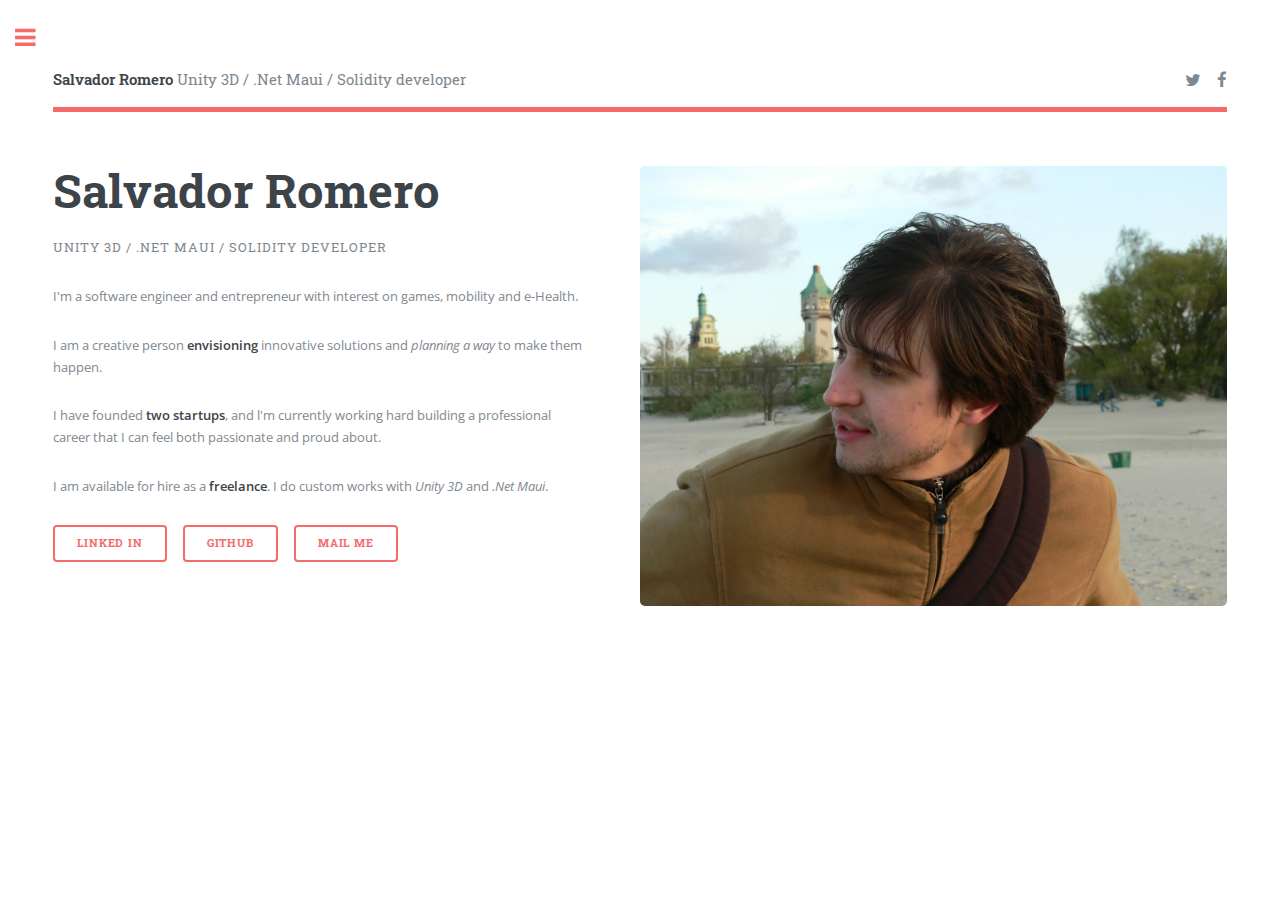
<file: index.html>
﻿<!DOCTYPE HTML>
<!--
    Salvador Romero Website
    Design based Editorial by HTML5 UP
    html5up.net | @ajlkn
    Free for personal and commercial use under the CCA 3.0 license (html5up.net/license)
-->
<html>
<head>
    <title>Salvador Romero</title>
    <meta charset="utf-8" />
    <meta name="viewport" content="width=device-width, initial-scale=1, user-scalable=no" />
    <!--[if lte IE 8]><script src="assets/js/ie/html5shiv.js"></script><![endif]-->
    <link rel="stylesheet" href="assets/css/main.css" />
    <!--[if lte IE 9]><link rel="stylesheet" href="assets/css/ie9.css" /><![endif]-->
    <!--[if lte IE 8]><link rel="stylesheet" href="assets/css/ie8.css" /><![endif]-->
</head>
<body>

    <!-- Wrapper -->
    <div id="wrapper">

        <!-- Main -->
        <div id="main">
            <div class="inner">

                <!-- Header -->
                <header id="header">
                    <a href="index.html" class="logo"><strong>Salvador Romero</strong> Unity 3D / .Net Maui / Solidity developer</a>
                    <ul class="icons">
                        <li><a href="https://twitter.com/salvadorjesus" target="_blank" class="icon fa-twitter"><span class="label">Twitter</span></a></li>
                        <li><a href="https://www.facebook.com/salvadorjesusromero" class="icon fa-facebook"><span class="label">Facebook</span></a></li>
                    </ul>
                </header>

                <!-- Banner -->
                <section id="banner">
                    <div class="content">
                        <header>
                            <h1>
                                Salvador Romero
                            </h1>
                            <p>Unity 3D / .Net Maui / Solidity developer</p>
                        </header>
                        <p>I&#39m a software engineer and entrepreneur with interest on games, mobility and e-Health.</p>
                        <p>I am a creative person <strong>envisioning</strong> innovative solutions and <em>planning a way</em> to make them happen.</p>
                        <p>I have founded <strong>two startups</strong>, and l&#39m currently working hard building a professional career that I can feel both passionate and proud about.</p>
                        <p>I am available for hire as a <strong>freelance</strong>. I do custom works with <em>Unity 3D</em> and <em>.Net Maui</em>.</p>
                        <ul class="actions">
                            <li><a href="https://www.linkedin.com/in/salvadorjesus/" target="_blank" class="button">Linked In</a></li>
                            <li><a href="https://github.com/salvadorjesus" target="_blank" class="button">GitHub</a></li>
                            <li><a href="mailto:salvador@cortastudios.com" class="button">Mail me</a></li>
                        </ul>
                    </div>
                    <span class="image object">
                        <img src="images/yo.jpg" alt="That's me" />
                    </span>
                </section>

            </div>
        </div>

        <!-- Sidebar -->
        <div id="sidebar">
            <div class="inner">
                <!-- Menu -->
                <nav id="menu">
                    <header class="major">
                        <h2>Menu</h2>
                    </header>
                    <ul>
                        <li><a href="index.html">Home</a></li>
                        <li><a href="games.html">Game works</a></li>
                        <li><a href="architecture.html">Architecture Visualization</a></li>
                        <li><a href="apps.html">Apps</a></li>
                        <li><a href="code.html">Code</a></li>
                        <li><a href="research.html">Research and Writing</a></li>
                        <li><a href="entrepreneurship.html">Entrepreneurship</a></li>
                    </ul>
                </nav>
                <!-- Section -->
                <section>
                    <header class="major">
                        <h2>Get in touch</h2>
                    </header>
                    <p>I&#39m available for hire. If you like my work, feel free to contact me:</p>
                    <ul class="contact">
                        <li class="fa-envelope-o"><a href="mailto:salvador@cortastudios.com">salvador@cortastudios.com</a></li>
                        <li class="fa-twitter"><a href="https://twitter.com/salvadorjesus" target="_blank">@salvadorjesus</a></li>
                    </ul>
                </section>

                <!-- Footer -->
                <footer id="footer">
                    <p class="copyright">&copy; All rights reserved. Based on a design by: <a href="https://html5up.net">HTML5 UP</a>.</p>
                </footer>

            </div>
        </div>

    </div>

    <!-- Scripts -->
    <script src="assets/js/jquery.min.js"></script>
    <script src="assets/js/skel.min.js"></script>
    <script src="assets/js/util.js"></script>
    <!--[if lte IE 8]><script src="assets/js/ie/respond.min.js"></script><![endif]-->
    <script src="assets/js/main.js"></script>

</body>
</html>
</file>
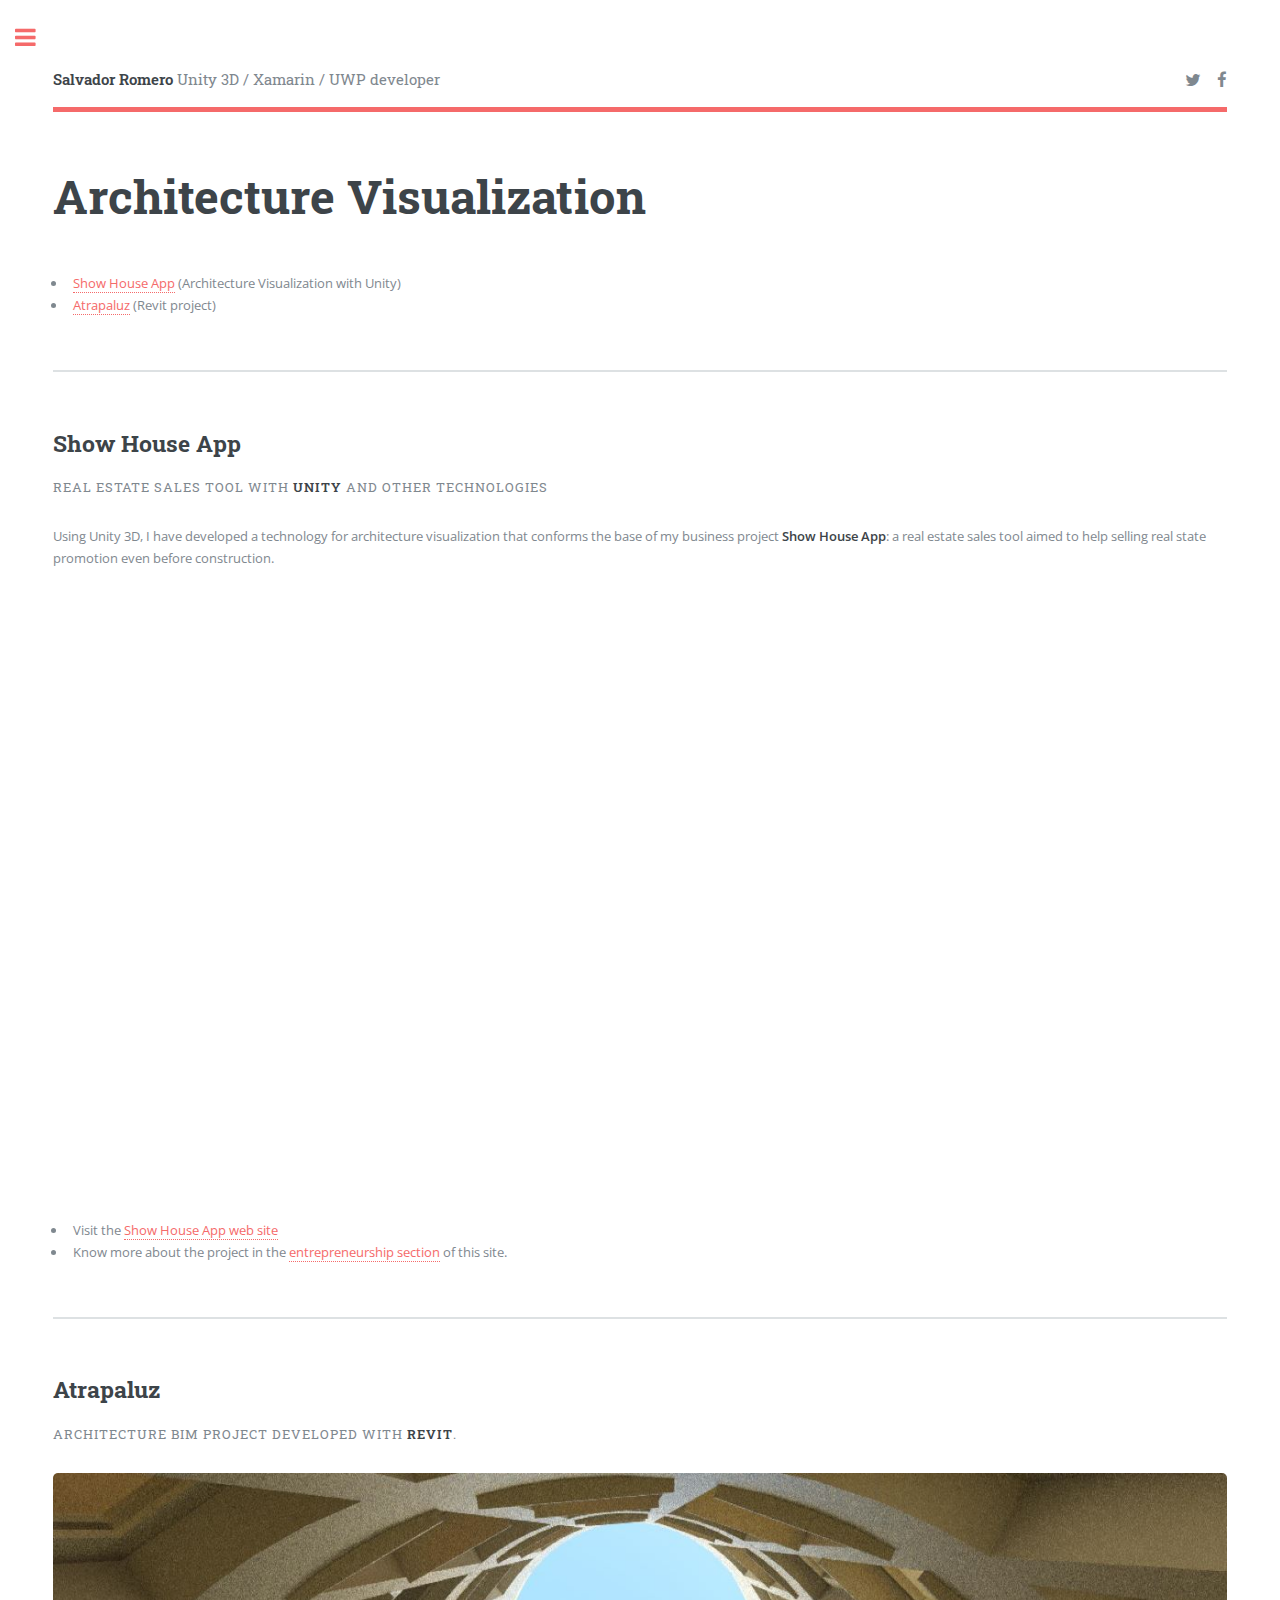
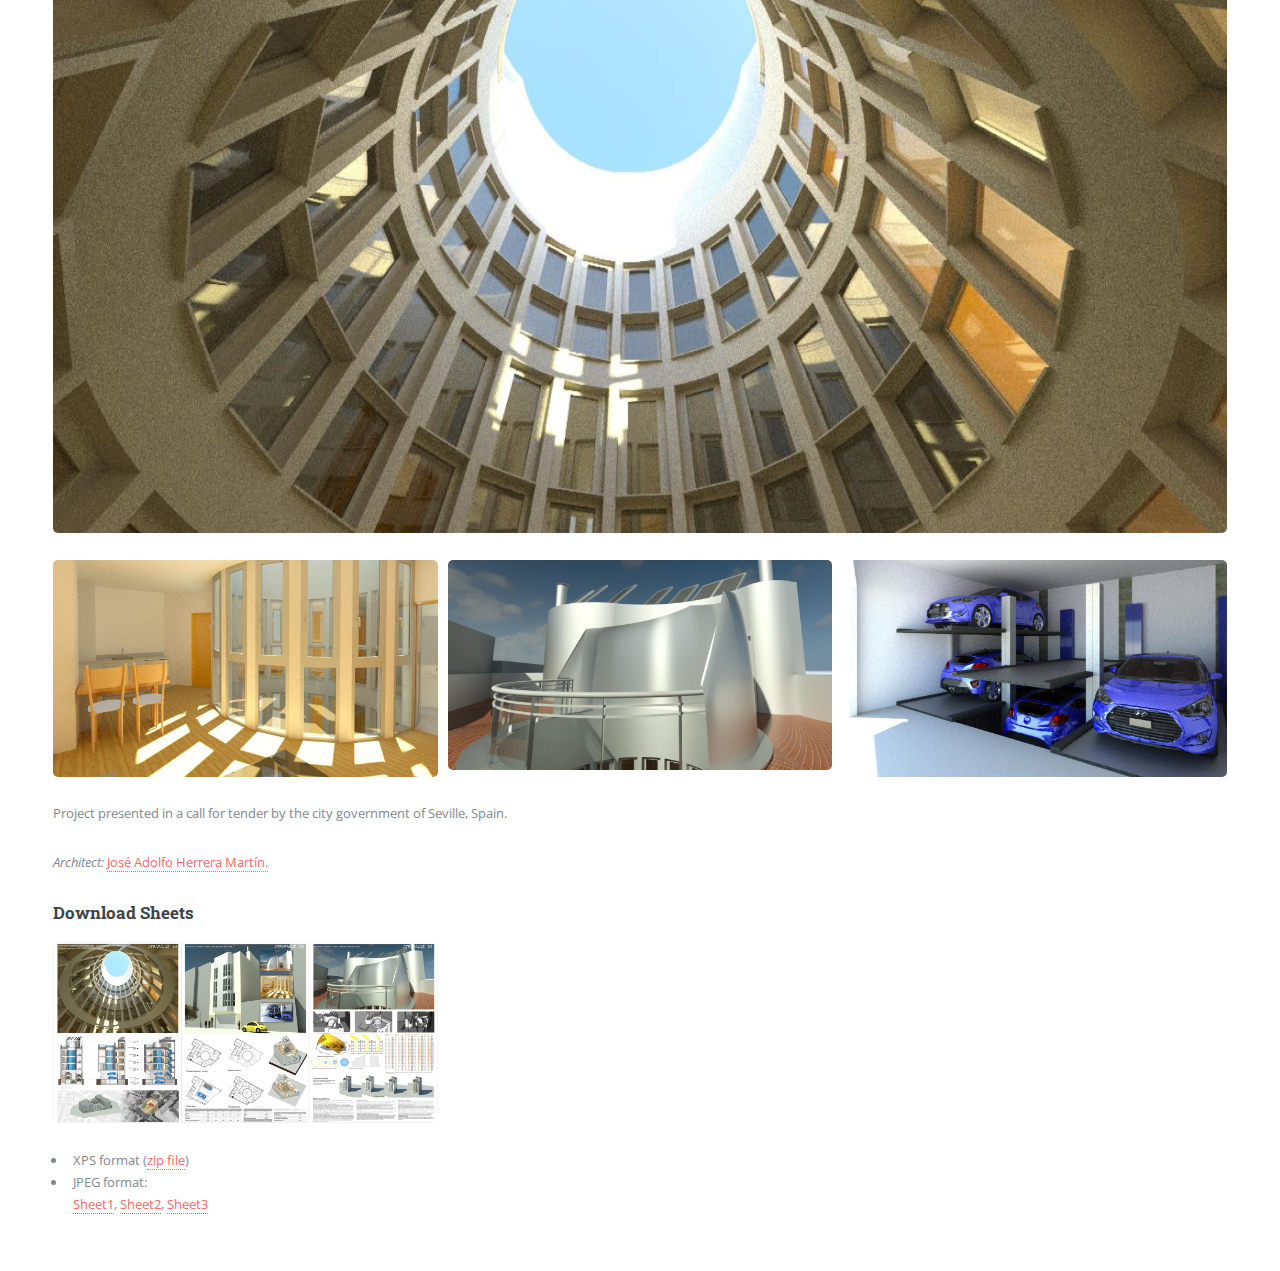
<file: architecture.html>
﻿<!DOCTYPE HTML>
<!--
    Salvador Romero Website
    Design based on Editorial by HTML5 UP
    html5up.net | @ajlkn
-->
<html>
<head>
    <title>Architecture Visualization - Salvador Romero</title>
    <meta charset="utf-8" />
    <meta name="viewport" content="width=device-width, initial-scale=1, user-scalable=no" />
    <!--[if lte IE 8]><script src="assets/js/ie/html5shiv.js"></script><![endif]-->
    <link rel="stylesheet" href="assets/css/main.css" />
    <link rel=“stylesheet” href=“https://stackpath.bootstrapcdn.com/bootstrap/4.5.2/css/bootstrap.min.css”>
    <!--[if lte IE 9]><link rel="stylesheet" href="assets/css/ie9.css" /><![endif]-->
    <!--[if lte IE 8]><link rel="stylesheet" href="assets/css/ie8.css" /><![endif]-->
    <style>
        iframe {
            aspect-ratio: 16/9;
            width: 90%;
        }
    </style>
</head>

<body>
    <!-- Wrapper -->
    <div id="wrapper">
        <!-- Main -->
        <div id="main">
            <div class="inner">
                <!-- Header -->
                <header id="header">
                    <a href="index.html" class="logo"><strong>Salvador Romero</strong> Unity 3D / Xamarin / UWP
                        developer</a>
                    <ul class="icons">
                        <li><a href="https://twitter.com/salvadorjesus" target="_blank" class="icon fa-twitter"><span
                                    class="label">Twitter</span></a></li>
                        <li><a href="https://www.facebook.com/salvadorjesusromero" class="icon fa-facebook"><span
                                    class="label">Facebook</span></a></li>
                    </ul>
                </header>
                <!--Page header-->
                <section>
                    <header class="main">
                        <h1>Architecture Visualization</h1>
                    </header>
                    <ul>
                        <li><a href="architecture.html#ShowHouseApp">Show House App</a> (Architecture Visualization with
                            Unity)</li>
                        <li><a href="architecture.html#ShowHouseApp">Atrapaluz</a> (Revit project)</li>
                    </ul>
                </section>

                <!--Vis Arch-->
                <section id="ShowHouseApp">
                    <header>
                        <h2>
                            Show House App
                        </h2>
                        <p>Real estate sales tool with <strong>Unity</strong> and other technologies</p>
                    </header>
                    <div>
                        <p>Using Unity 3D, I have developed a technology for architecture visualization that conforms
                            the base of my business project <strong>Show House App</strong>: a real estate sales tool
                            aimed to help selling real state promotion even before construction.</p>
                        <iframe src="https://www.youtube.com/embed/D6L10Oj7wTQ" title="YouTube video player"
                            frameborder="0"
                            allow="accelerometer; autoplay; clipboard-write; encrypted-media; gyroscope; picture-in-picture; web-share"
                            allowfullscreen></iframe>
                        <br /><br />
                        <ul>
                            <li>Visit the <a href="https://showhouseapp.com/" target="_blank">Show House App web
                                    site</a></li>
                            <li>Know more about the project in the <a
                                    href="entrepreneurship.html#ShowHouseApp">entrepreneurship section</a> of this
                                site.<br />
                        </ul>
                    </div>
                </section>
                <!--Fin Vis Arch-->
                <!--Atrapaluz-->
                <section id="Atrapaluz">
                    <header>
                        <h2>
                            Atrapaluz
                        </h2>
                        <p>Architecture BIM project developed with <strong>Revit</strong>.</p>
                        <span class="image fit"><a href="images/AtrapaluzHero.jpg" target="_blank"><img
                                    src="images/AtrapaluzHero.jpg" alt="" /></a></span>
                        <div class="box alt">
                            <div class="row 50% uniform">
                                <div class="4u"><span class="image fit"><a href="images/Atrapaluz1.jpg"
                                            target="_blank"><img src="images/Atrapaluz1.jpg" alt="" /></a></span></div>
                                <div class="4u"><span class="image fit"><a href="images/Atrapaluz2.jpg"
                                            target="_blank"><img src="images/Atrapaluz2.jpg" alt="" /></a></span></div>
                                <div class="4u"><span class="image fit"><a href="images/Atrapaluz3.jpg"
                                            target="_blank"><img src="images/Atrapaluz3.jpg" alt="" /></a></span></div>
                            </div>
                        </div>
                    </header>
                    <div>
                        <p>Project presented in a call for tender by the city government of Seville, Spain.</p>
                        <p><em>Architect:</em> <a href="http://www.jaherrera.com/" target="_blank"> José Adolfo Herrera
                                Martín.</a></p>
                        <h3>
                            Download Sheets
                        </h3>
                        <div class="box alt">
                            <div class="row 50% uniform">
                                <div class="4u"><span class="image fit"><img src="images/Atrapaluz/SheetsPreview.jpg"
                                            alt="" /></span></div>
                            </div>
                        </div>
                        <ul>
                            <li>XPS format (<a href="Downloads/ATRAPALUZ%20-%20Sheets.zip">zip file</a>)</li>
                            <li>JPEG format:<br />
                                <a href="images/Atrapaluz/Atrapaluz-A1-01.jpg" target="_blank">Sheet1</a>, <a
                                    href="images/Atrapaluz/Atrapaluz-A1-02.jpg" target="_blank">Sheet2</a>, <a
                                    href="images/Atrapaluz/Atrapaluz-A1-03.jpg" target="_blank">Sheet3</a>
                            </li>
                        </ul>
                    </div>
                </section>
                <!--Fin Atrapaluz-->
            </div>
        </div>

        <!-- Sidebar -->
        <div id="sidebar">
            <div class="inner">
                <!-- Menu -->
                <nav id="menu">
                    <header class="major">
                        <h2>Menu</h2>
                    </header>
                    <ul>
                        <li><a href="index.html">Home</a></li>
                        <li><a href="games.html">Game works</a></li>
                        <li><a href="architecture.html">Architecture Visualization</a></li>
                        <li><a href="apps.html">Apps</a></li>
                        <li><a href="code.html">Code</a></li>
                        <li><a href="research.html">Research and Writing</a></li>
                        <li><a href="entrepreneurship.html">Entrepreneurship</a></li>
                    </ul>
                </nav>
                <!-- Section -->
                <section>
                    <header class="major">
                        <h2>Get in touch</h2>
                    </header>
                    <p>I&#39m available for hire. If you like my work, feel free to contact me:</p>
                    <ul class="contact">
                        <li class="fa-envelope-o"><a
                                href="mailto:salvador@cortastudios.com">salvador@cortastudios.com</a></li>
                        <li class="fa-twitter"><a href="https://twitter.com/salvadorjesus"
                                target="_blank">@salvadorjesus</a></li>
                    </ul>
                </section>

                <!-- Footer -->
                <footer id="footer">
                    <p class="copyright">&copy; All rights reserved. Based on a design by: <a
                            href="https://html5up.net">HTML5 UP</a>.</p>
                </footer>

            </div>
        </div>
    </div>
    <!-- Scripts -->
    <script src="assets/js/jquery.min.js"></script>
    <script src="assets/js/skel.min.js"></script>
    <script src="assets/js/util.js"></script>
    <!--[if lte IE 8]><script src="assets/js/ie/respond.min.js"></script><![endif]-->
    <script src="assets/js/main.js"></script>
</body>

</html>
</file>
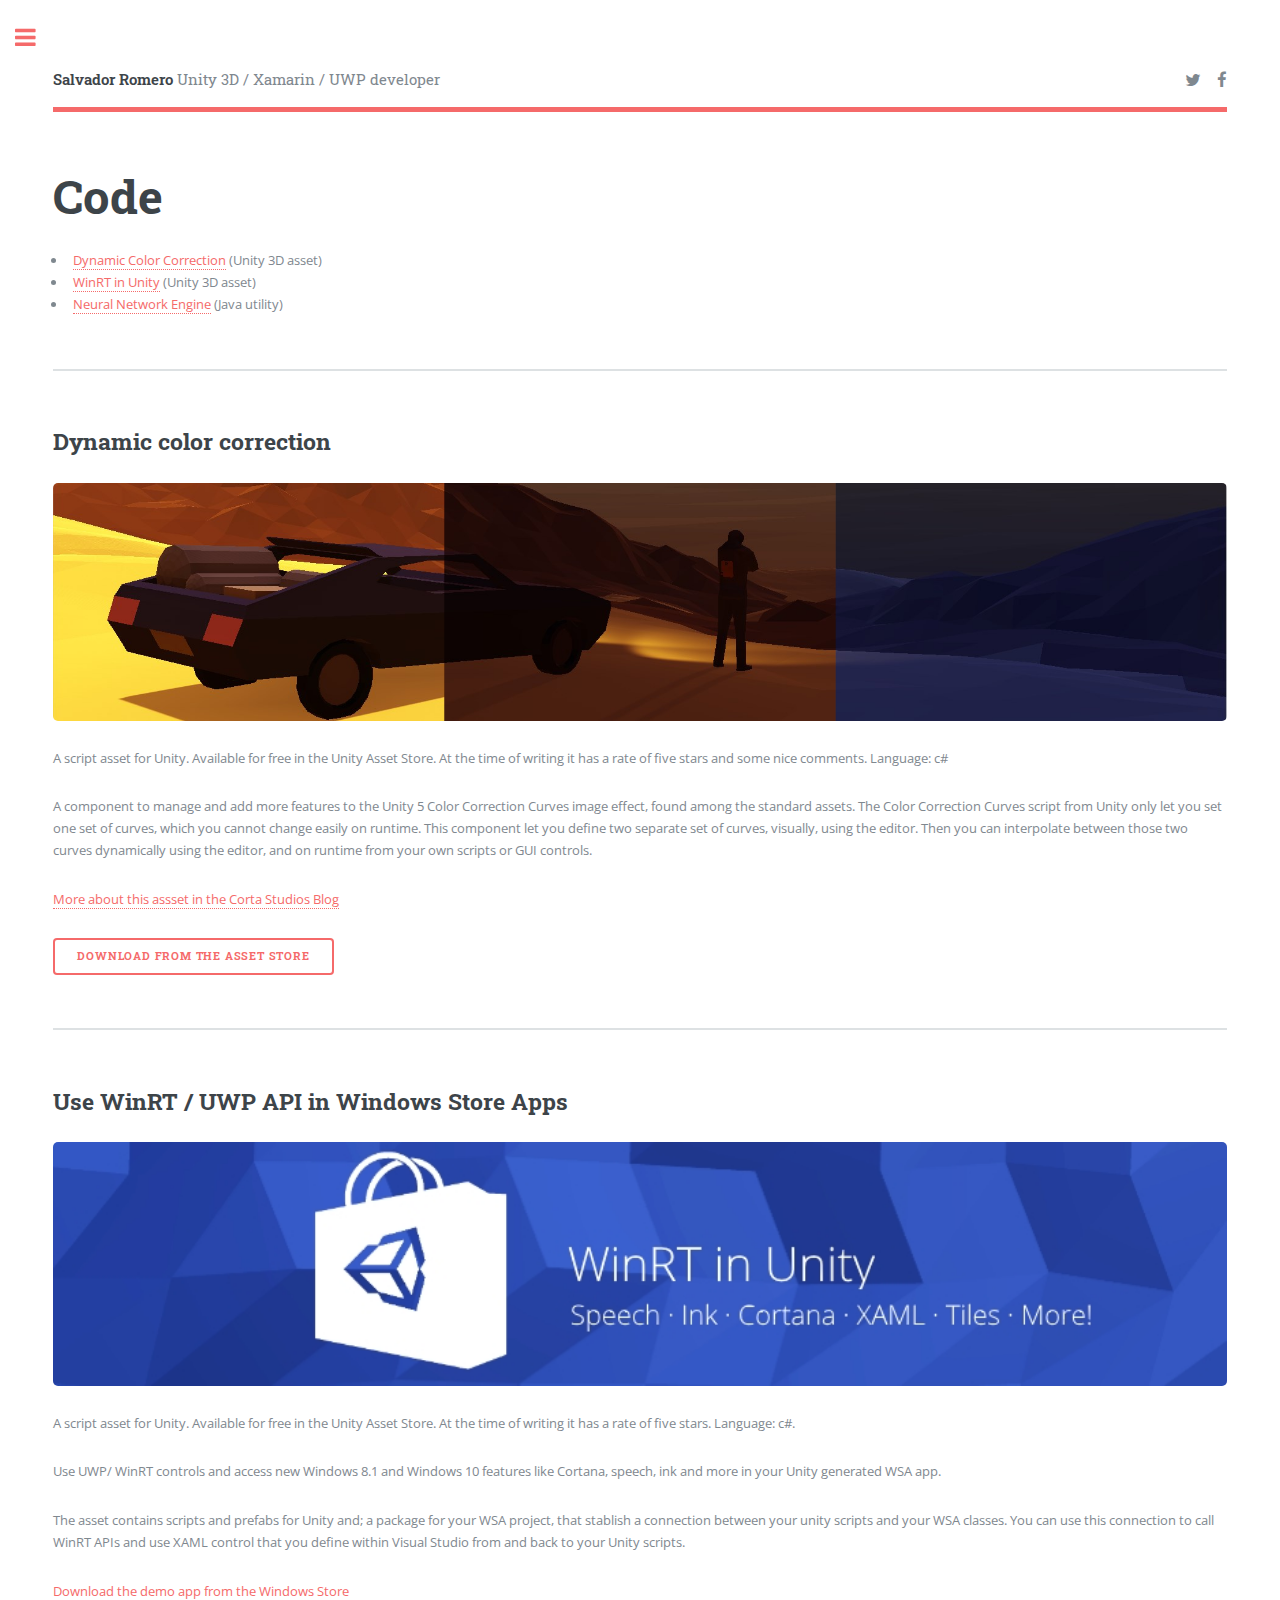
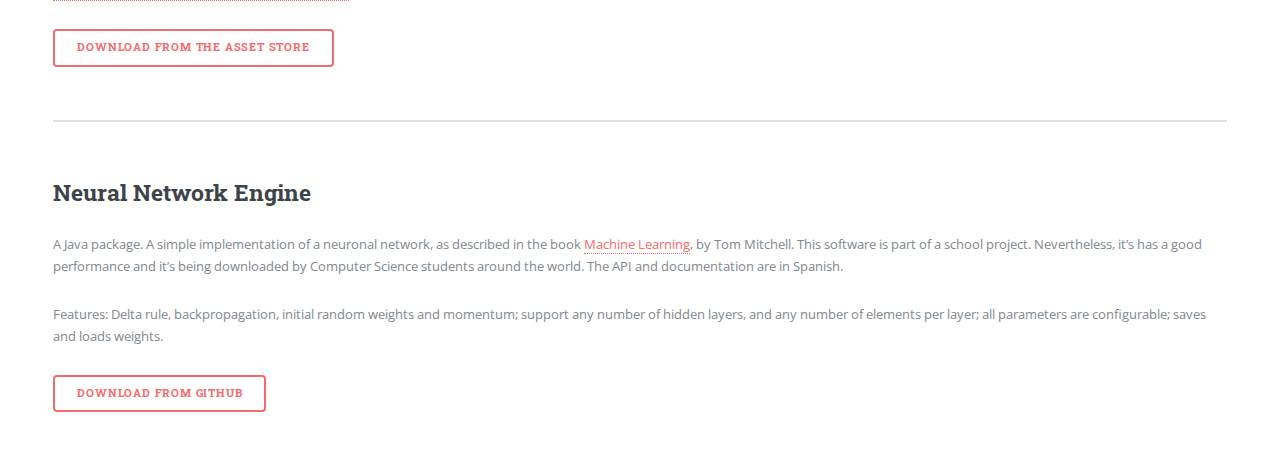
<file: code.html>
﻿<!DOCTYPE HTML>
<!--
    Salvador Romero Website
    Design based Editorial by HTML5 UP
    html5up.net | @ajlkn
-->
<html>
<head>
    <title>Code - Salvador Romero</title>
    <meta charset="utf-8" />
    <meta name="viewport" content="width=device-width, initial-scale=1, user-scalable=no" />
    <!--[if lte IE 8]><script src="assets/js/ie/html5shiv.js"></script><![endif]-->
    <link rel="stylesheet" href="assets/css/main.css" />
    <!--[if lte IE 9]><link rel="stylesheet" href="assets/css/ie9.css" /><![endif]-->
    <!--[if lte IE 8]><link rel="stylesheet" href="assets/css/ie8.css" /><![endif]-->
</head>
<body>

    <!-- Wrapper -->
    <div id="wrapper">
        <!-- Main -->
        <div id="main">
            <div class="inner">
                <!-- Header -->
                <header id="header">
                    <a href="index.html" class="logo"><strong>Salvador Romero</strong> Unity 3D / Xamarin / UWP developer</a>
                    <ul class="icons">
                        <li><a href="https://twitter.com/salvadorjesus" target="_blank" class="icon fa-twitter"><span class="label">Twitter</span></a></li>
                        <li><a href="https://www.facebook.com/salvadorjesusromero" class="icon fa-facebook"><span class="label">Facebook</span></a></li>
                    </ul>
                </header>
                <!--Page header-->
                <section>
                    <header >
                        <h1>Code</h1>
                    </header>
                <!--Contents-->
                    <ul>
                        <li><a href="code.html#Dynamic color correction">Dynamic Color Correction</a> (Unity 3D asset)</li>
                        <li><a href="code.html#Use WinRT / UWP API in Windows Store Apps">WinRT in Unity</a>  (Unity 3D asset)</li>
                        <li><a href="code.html#Neural Network Engine">Neural Network Engine</a> (Java utility)</li>
                        <!--
                        <li><a href="code.html#">AIML - Documentation</a></li>
                        <li><a href="code.html#">yUML to Java</a></li>
                        -->
                    </ul>
                </section>
                <!--Dynamic color correction-->
                <section id="Dynamic color correction">
                    <header>
                        <h2>
                            Dynamic color correction
                        </h2>
                        <span class="image fit"><a href="http://blog.cortastudios.com"><img src="images/DynamicColorCorrection2.jpg" alt="" /></a></span>
                    </header>
                    <div>
                        <p>A script asset for Unity. Available for free in the Unity Asset Store. At the time of writing it has a rate of five stars and some nice comments. Language: c#</p>
                        <p>A component to manage and add more features to the Unity 5 Color Correction Curves image effect, found among the standard assets. The Color Correction Curves script from Unity only let you set one set of curves, which you cannot change easily on runtime. This component let you define two separate set of curves, visually, using the editor. Then you can interpolate between those two curves dynamically using the editor, and on runtime from your own scripts or GUI controls.</p>
                        <p><a href="http://blog.cortastudios.com/dynamic-color-correction-manage-your-color-curves-in-unity/">More about this assset in the Corta Studios Blog</a></p>
                        <ul class="actions">
                            <li><a href="https://www.assetstore.unity3d.com/en/#!/content/48042" target="_blank" class="button">Download from the Asset Store</a></li>
                        </ul>
                    </div>
                </section>
                <!--Dynamic color correction-->

                <!--Use WinRT-->
                <section id="Use WinRT / UWP API in Windows Store Apps">
                    <header>
                        <h2>
                            Use WinRT / UWP API in Windows Store Apps
                        </h2>
                        <span class="image fit"><a href="http://blog.cortastudios.com"><img src="images/WinRT.jpg" alt="" /></a></span>
                    </header>
                    <div>
                        <p>A script asset for Unity. Available for free in the Unity Asset Store. At the time of writing it has a rate of five stars. Language: c#.</p>
                        <p>Use UWP/ WinRT controls and access new Windows 8.1 and Windows 10 features like Cortana, speech, ink and more in your Unity generated WSA app.</p>
                        <p>The asset contains scripts and prefabs for Unity and; a package for your WSA project, that stablish a connection between your unity scripts and your WSA classes. You can use this connection to call WinRT APIs and use XAML control that you define within Visual Studio from and back to your Unity scripts.</p>
                        <p><a href="https://www.microsoft.com/es-es/store/p/winrt-in-unity/9mxzlr596z4p?rtc=1">Download the demo app from the Windows Store</a></p>
                        <ul class="actions">
                            <li><a href="https://www.assetstore.unity3d.com/en/#!/content/84593" target="_blank" class="button">Download from the Asset Store</a></li>
                        </ul>
                    </div>
                </section>
                <!--Use WinRT-->

                <!--Neural Network Engine-->
                <section id="Neural Network Engine">
                    <header>
                        <h2>
                            Neural Network Engine
                        </h2>
                        <!--<span class="image fit"><a href="http://blog.cortastudios.com"><img src="images/BlogHero.png" alt="" /></a></span>-->
                    </header>
                    <div>
                        <p>A Java package. A simple implementation of a neuronal network, as described in the book <a href="http://www.cs.cmu.edu/~tom/mlbook.html" target="_blank">Machine Learning</a>, by Tom Mitchell. This software is part of a school project. Nevertheless, it’s has a good performance and it’s being downloaded by Computer Science students around the world. The API and documentation are in Spanish.</p>
                        <p>Features: Delta rule, backpropagation, initial random weights and momentum; support any number of hidden layers, and any number of elements per layer; all parameters are configurable; saves and loads weights.</p>
                        <ul class="actions">
                            <li><a href="https://github.com/salvadorjesus/Java-Motor-Red-Neuronal" target="_blank" class="button">Download from GitHub</a></li>
                        </ul>
                    </div>
                </section>
                <!--Neural Network Engine-->

             </div>
        </div>

        <!-- Sidebar -->
        <div id="sidebar">
            <div class="inner">
                <!-- Menu -->
                <nav id="menu">
                    <header class="major">
                        <h2>Menu</h2>
                    </header>
                    <ul>
                        <li><a href="index.html">Home</a></li>
                        <li><a href="games.html">Game works</a></li>
                        <li><a href="architecture.html">Architecture Visualization</a></li>
                        <li><a href="apps.html">Apps</a></li>
                        <li><a href="code.html">Code</a></li>
                        <li><a href="research.html">Research and Writing</a></li>
                        <li><a href="entrepreneurship.html">Entrepreneurship</a></li>
                    </ul>
                </nav>

                <!-- Section -->
                <!--<section>
                    <header class="major">
                        <h2>Ante interdum</h2>
                    </header>
                    <div class="mini-posts">
                        <article>
                            <a href="#" class="image"><img src="images/pic07.jpg" alt="" /></a>
                            <p>Aenean ornare velit lacus, ac varius enim lorem ullamcorper dolore aliquam.</p>
                        </article>
                        <article>
                            <a href="#" class="image"><img src="images/pic08.jpg" alt="" /></a>
                            <p>Aenean ornare velit lacus, ac varius enim lorem ullamcorper dolore aliquam.</p>
                        </article>
                        <article>
                            <a href="#" class="image"><img src="images/pic09.jpg" alt="" /></a>
                            <p>Aenean ornare velit lacus, ac varius enim lorem ullamcorper dolore aliquam.</p>
                        </article>
                    </div>
                    <ul class="actions">
                        <li><a href="#" class="button">More</a></li>
                    </ul>
                </section>
                -->
                <!-- Section -->
                <section>
                    <header class="major">
                        <h2>Get in touch</h2>
                    </header>
                    <p>I&#39m available for hire. If you like my work, feel free to contact me:</p>
                    <ul class="contact">
                        <li class="fa-envelope-o"><a href="mailto:salvador@cortastudios.com">salvador@cortastudios.com</a></li>
                        <li class="fa-twitter"><a href="https://twitter.com/salvadorjesus" target="_blank">@salvadorjesus</a></li>
                    </ul>
                </section>

                <!-- Footer -->
                <footer id="footer">
                    <p class="copyright">&copy; All rights reserved. Based on a design by: <a href="https://html5up.net">HTML5 UP</a>.</p>
                </footer>

            </div>
        </div>

    </div>

    <!-- Scripts -->
    <script src="assets/js/jquery.min.js"></script>
    <script src="assets/js/skel.min.js"></script>
    <script src="assets/js/util.js"></script>
    <!--[if lte IE 8]><script src="assets/js/ie/respond.min.js"></script><![endif]-->
    <script src="assets/js/main.js"></script>

</body>
</html>
</file>
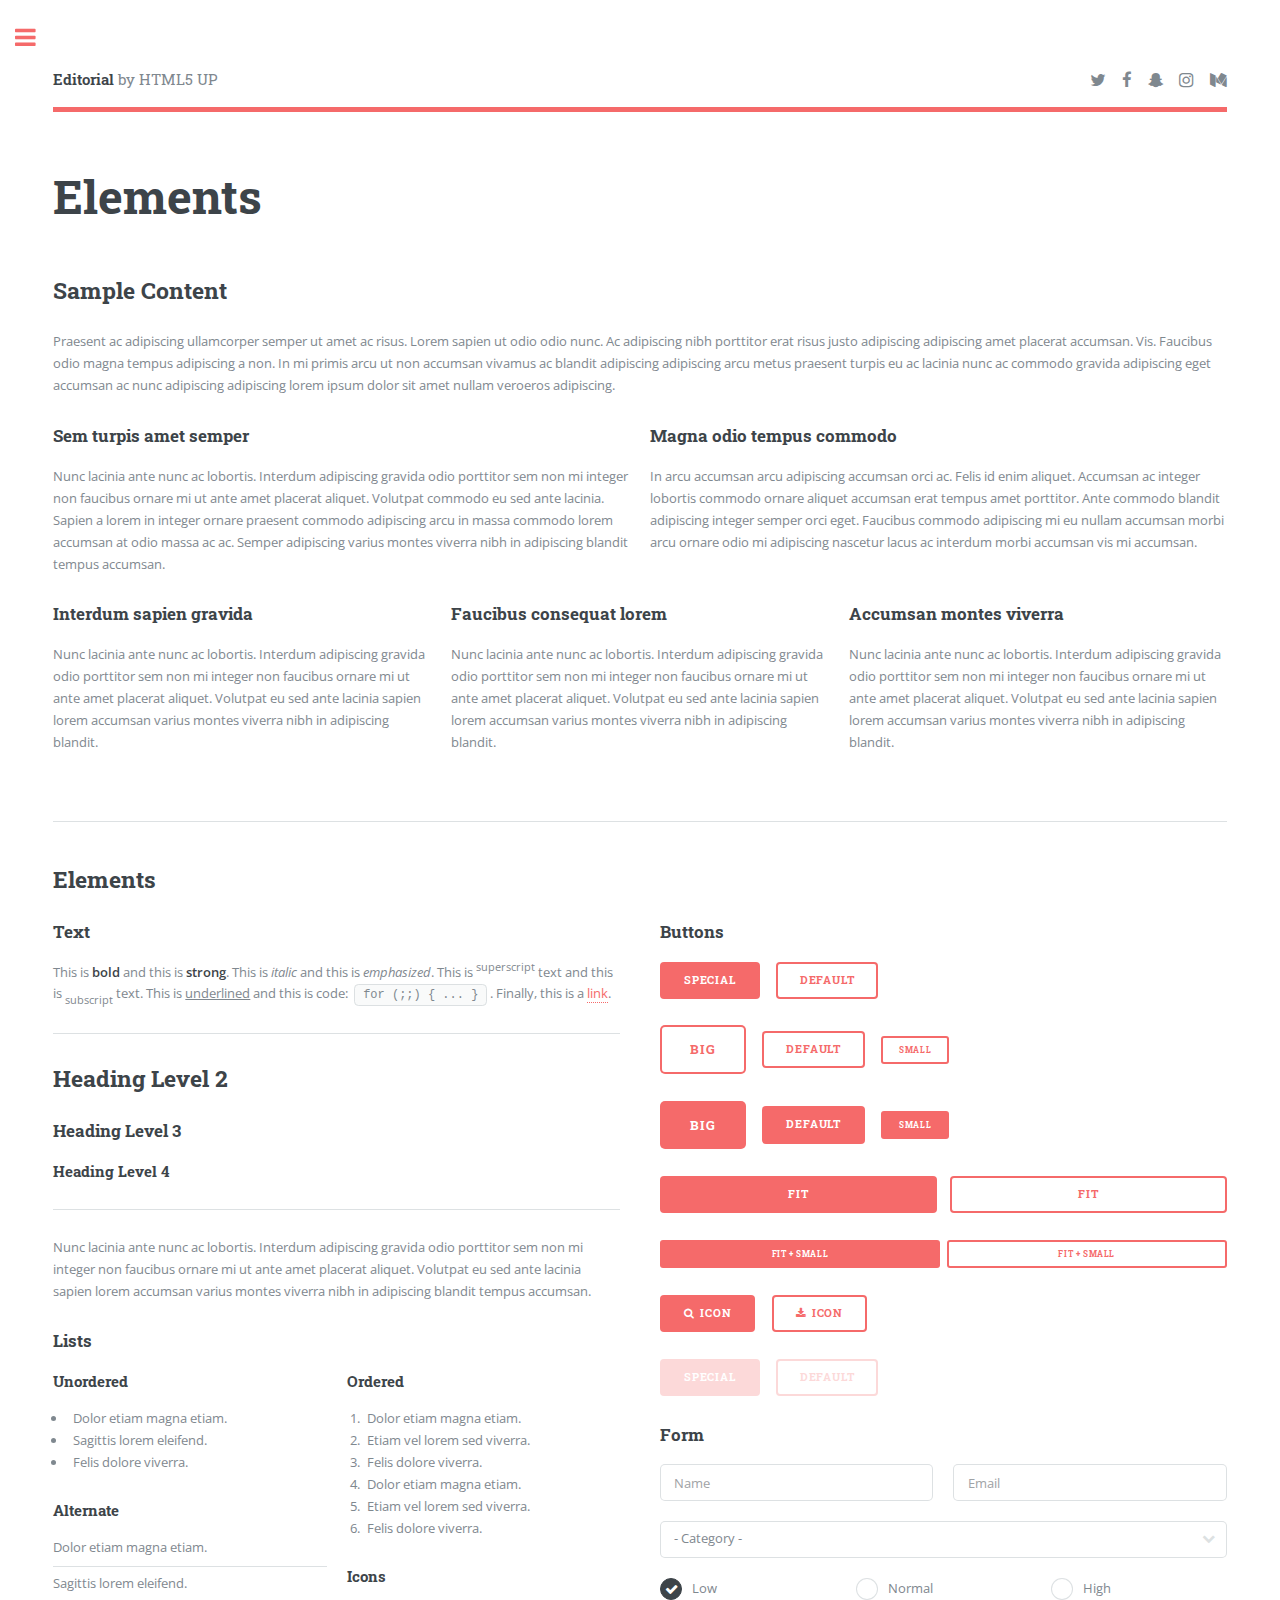
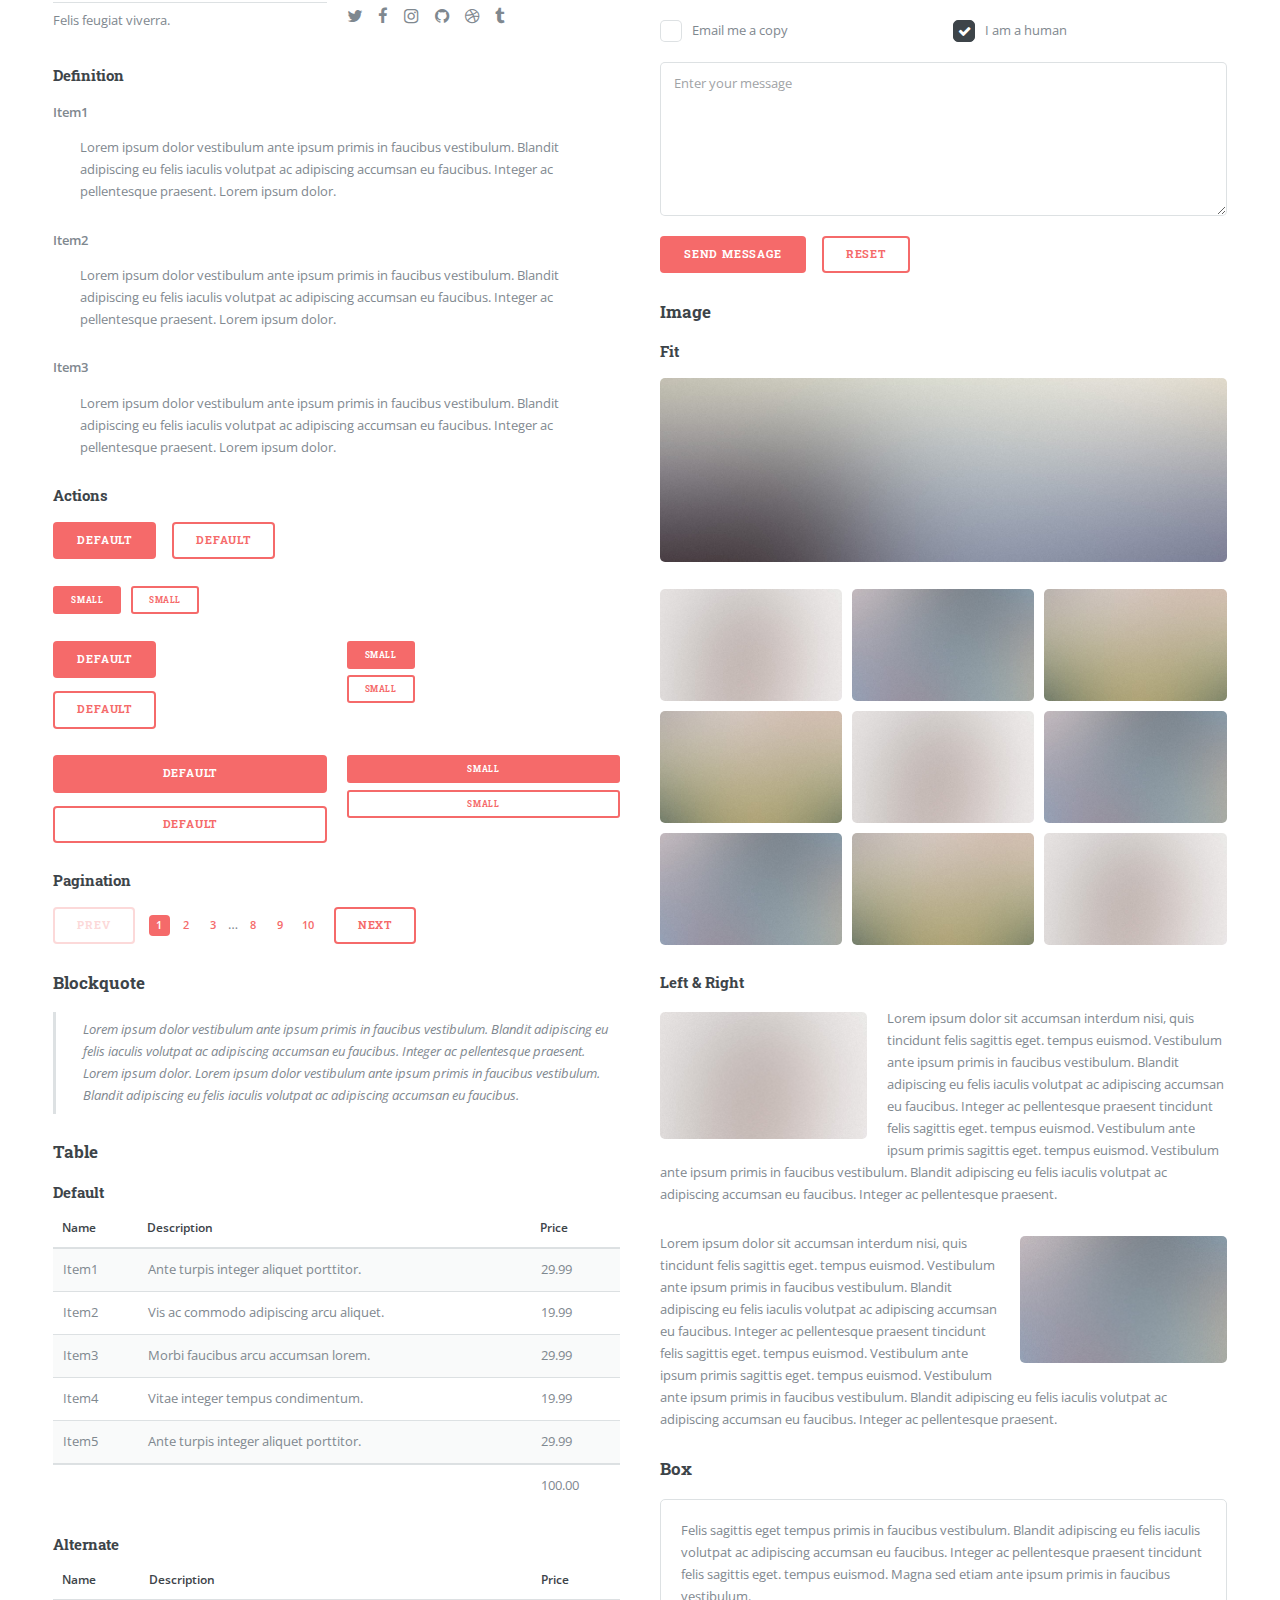
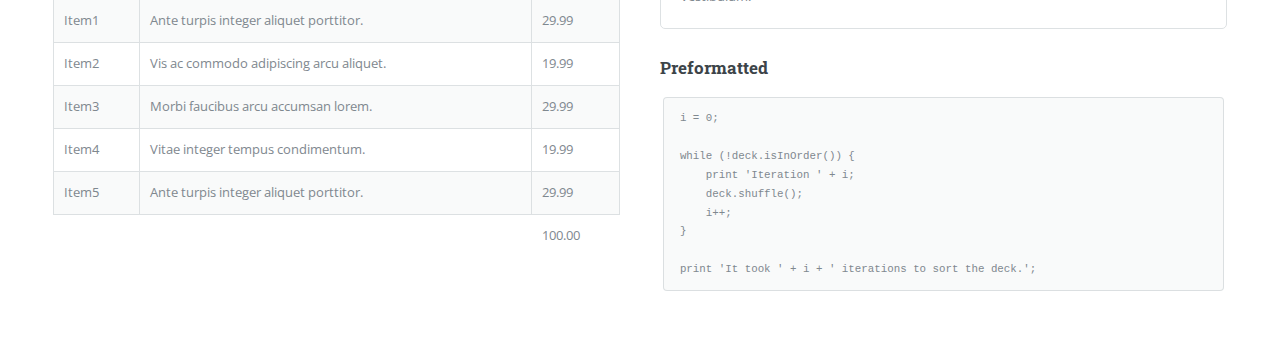
<file: elements.html>
<!DOCTYPE HTML>
<!--
	Editorial by HTML5 UP
	html5up.net | @ajlkn
	Free for personal and commercial use under the CCA 3.0 license (html5up.net/license)
-->
<html>
	<head>
		<title>Elements - Editorial by HTML5 UP</title>
		<meta charset="utf-8" />
		<meta name="viewport" content="width=device-width, initial-scale=1, user-scalable=no" />
		<!--[if lte IE 8]><script src="assets/js/ie/html5shiv.js"></script><![endif]-->
		<link rel="stylesheet" href="assets/css/main.css" />
		<!--[if lte IE 9]><link rel="stylesheet" href="assets/css/ie9.css" /><![endif]-->
		<!--[if lte IE 8]><link rel="stylesheet" href="assets/css/ie8.css" /><![endif]-->
	</head>
	<body>

		<!-- Wrapper -->
			<div id="wrapper">

				<!-- Main -->
					<div id="main">
						<div class="inner">

							<!-- Header -->
								<header id="header">
									<a href="index.html" class="logo"><strong>Editorial</strong> by HTML5 UP</a>
									<ul class="icons">
										<li><a href="#" class="icon fa-twitter"><span class="label">Twitter</span></a></li>
										<li><a href="#" class="icon fa-facebook"><span class="label">Facebook</span></a></li>
										<li><a href="#" class="icon fa-snapchat-ghost"><span class="label">Snapchat</span></a></li>
										<li><a href="#" class="icon fa-instagram"><span class="label">Instagram</span></a></li>
										<li><a href="#" class="icon fa-medium"><span class="label">Medium</span></a></li>
									</ul>
								</header>

							<!-- Content -->
								<section>
									<header class="main">
										<h1>Elements</h1>
									</header>

									<!-- Content -->
										<h2 id="content">Sample Content</h2>
										<p>Praesent ac adipiscing ullamcorper semper ut amet ac risus. Lorem sapien ut odio odio nunc. Ac adipiscing nibh porttitor erat risus justo adipiscing adipiscing amet placerat accumsan. Vis. Faucibus odio magna tempus adipiscing a non. In mi primis arcu ut non accumsan vivamus ac blandit adipiscing adipiscing arcu metus praesent turpis eu ac lacinia nunc ac commodo gravida adipiscing eget accumsan ac nunc adipiscing adipiscing lorem ipsum dolor sit amet nullam veroeros adipiscing.</p>
										<div class="row">
											<div class="6u 12u$(small)">
												<h3>Sem turpis amet semper</h3>
												<p>Nunc lacinia ante nunc ac lobortis. Interdum adipiscing gravida odio porttitor sem non mi integer non faucibus ornare mi ut ante amet placerat aliquet. Volutpat commodo eu sed ante lacinia. Sapien a lorem in integer ornare praesent commodo adipiscing arcu in massa commodo lorem accumsan at odio massa ac ac. Semper adipiscing varius montes viverra nibh in adipiscing blandit tempus accumsan.</p>
											</div>
											<div class="6u$ 12u$(small)">
												<h3>Magna odio tempus commodo</h3>
												<p>In arcu accumsan arcu adipiscing accumsan orci ac. Felis id enim aliquet. Accumsan ac integer lobortis commodo ornare aliquet accumsan erat tempus amet porttitor. Ante commodo blandit adipiscing integer semper orci eget. Faucibus commodo adipiscing mi eu nullam accumsan morbi arcu ornare odio mi adipiscing nascetur lacus ac interdum morbi accumsan vis mi accumsan.</p>
											</div>
											<!-- Break -->
											<div class="4u 12u$(medium)">
												<h3>Interdum sapien gravida</h3>
												<p>Nunc lacinia ante nunc ac lobortis. Interdum adipiscing gravida odio porttitor sem non mi integer non faucibus ornare mi ut ante amet placerat aliquet. Volutpat eu sed ante lacinia sapien lorem accumsan varius montes viverra nibh in adipiscing blandit.</p>
											</div>
											<div class="4u 12u$(medium)">
												<h3>Faucibus consequat lorem</h3>
												<p>Nunc lacinia ante nunc ac lobortis. Interdum adipiscing gravida odio porttitor sem non mi integer non faucibus ornare mi ut ante amet placerat aliquet. Volutpat eu sed ante lacinia sapien lorem accumsan varius montes viverra nibh in adipiscing blandit.</p>
											</div>
											<div class="4u$ 12u$(medium)">
												<h3>Accumsan montes viverra</h3>
												<p>Nunc lacinia ante nunc ac lobortis. Interdum adipiscing gravida odio porttitor sem non mi integer non faucibus ornare mi ut ante amet placerat aliquet. Volutpat eu sed ante lacinia sapien lorem accumsan varius montes viverra nibh in adipiscing blandit.</p>
											</div>
										</div>

									<hr class="major" />

									<!-- Elements -->
										<h2 id="elements">Elements</h2>
										<div class="row 200%">
											<div class="6u 12u$(medium)">

												<!-- Text stuff -->
													<h3>Text</h3>
													<p>This is <b>bold</b> and this is <strong>strong</strong>. This is <i>italic</i> and this is <em>emphasized</em>.
													This is <sup>superscript</sup> text and this is <sub>subscript</sub> text.
													This is <u>underlined</u> and this is code: <code>for (;;) { ... }</code>.
													Finally, this is a <a href="#">link</a>.</p>
													<hr />
													<h2>Heading Level 2</h2>
													<h3>Heading Level 3</h3>
													<h4>Heading Level 4</h4>
													<hr />
													<p>Nunc lacinia ante nunc ac lobortis. Interdum adipiscing gravida odio porttitor sem non mi integer non faucibus ornare mi ut ante amet placerat aliquet. Volutpat eu sed ante lacinia sapien lorem accumsan varius montes viverra nibh in adipiscing blandit tempus accumsan.</p>

												<!-- Lists -->
													<h3>Lists</h3>
													<div class="row">
														<div class="6u 12u$(small)">

															<h4>Unordered</h4>
															<ul>
																<li>Dolor etiam magna etiam.</li>
																<li>Sagittis lorem eleifend.</li>
																<li>Felis dolore viverra.</li>
															</ul>

															<h4>Alternate</h4>
															<ul class="alt">
																<li>Dolor etiam magna etiam.</li>
																<li>Sagittis lorem eleifend.</li>
																<li>Felis feugiat viverra.</li>
															</ul>

														</div>
														<div class="6u$ 12u$(small)">

															<h4>Ordered</h4>
															<ol>
																<li>Dolor etiam magna etiam.</li>
																<li>Etiam vel lorem sed viverra.</li>
																<li>Felis dolore viverra.</li>
																<li>Dolor etiam magna etiam.</li>
																<li>Etiam vel lorem sed viverra.</li>
																<li>Felis dolore viverra.</li>
															</ol>

															<h4>Icons</h4>
															<ul class="icons">
																<li><a href="#" class="icon fa-twitter"><span class="label">Twitter</span></a></li>
																<li><a href="#" class="icon fa-facebook"><span class="label">Facebook</span></a></li>
																<li><a href="#" class="icon fa-instagram"><span class="label">Instagram</span></a></li>
																<li><a href="#" class="icon fa-github"><span class="label">Github</span></a></li>
																<li><a href="#" class="icon fa-dribbble"><span class="label">Dribbble</span></a></li>
																<li><a href="#" class="icon fa-tumblr"><span class="label">Tumblr</span></a></li>
															</ul>

														</div>
													</div>
													<h4>Definition</h4>
													<dl>
														<dt>Item1</dt>
														<dd>
															<p>Lorem ipsum dolor vestibulum ante ipsum primis in faucibus vestibulum. Blandit adipiscing eu felis iaculis volutpat ac adipiscing accumsan eu faucibus. Integer ac pellentesque praesent. Lorem ipsum dolor.</p>
														</dd>
														<dt>Item2</dt>
														<dd>
															<p>Lorem ipsum dolor vestibulum ante ipsum primis in faucibus vestibulum. Blandit adipiscing eu felis iaculis volutpat ac adipiscing accumsan eu faucibus. Integer ac pellentesque praesent. Lorem ipsum dolor.</p>
														</dd>
														<dt>Item3</dt>
														<dd>
															<p>Lorem ipsum dolor vestibulum ante ipsum primis in faucibus vestibulum. Blandit adipiscing eu felis iaculis volutpat ac adipiscing accumsan eu faucibus. Integer ac pellentesque praesent. Lorem ipsum dolor.</p>
														</dd>
													</dl>

													<h4>Actions</h4>
													<ul class="actions">
														<li><a href="#" class="button special">Default</a></li>
														<li><a href="#" class="button">Default</a></li>
													</ul>
													<ul class="actions small">
														<li><a href="#" class="button special small">Small</a></li>
														<li><a href="#" class="button small">Small</a></li>
													</ul>
													<div class="row">
														<div class="6u 12u$(small)">
															<ul class="actions vertical">
																<li><a href="#" class="button special">Default</a></li>
																<li><a href="#" class="button">Default</a></li>
															</ul>
														</div>
														<div class="6u$ 12u$(small)">
															<ul class="actions vertical small">
																<li><a href="#" class="button special small">Small</a></li>
																<li><a href="#" class="button small">Small</a></li>
															</ul>
														</div>
														<div class="6u 12u$(small)">
															<ul class="actions vertical">
																<li><a href="#" class="button special fit">Default</a></li>
																<li><a href="#" class="button fit">Default</a></li>
															</ul>
														</div>
														<div class="6u$ 12u$(small)">
															<ul class="actions vertical small">
																<li><a href="#" class="button special small fit">Small</a></li>
																<li><a href="#" class="button small fit">Small</a></li>
															</ul>
														</div>
													</div>

													<h4>Pagination</h4>
													<ul class="pagination">
														<li><span class="button disabled">Prev</span></li>
														<li><a href="#" class="page active">1</a></li>
														<li><a href="#" class="page">2</a></li>
														<li><a href="#" class="page">3</a></li>
														<li><span>&hellip;</span></li>
														<li><a href="#" class="page">8</a></li>
														<li><a href="#" class="page">9</a></li>
														<li><a href="#" class="page">10</a></li>
														<li><a href="#" class="button">Next</a></li>
													</ul>

												<!-- Blockquote -->
													<h3>Blockquote</h3>
													<blockquote>Lorem ipsum dolor vestibulum ante ipsum primis in faucibus vestibulum. Blandit adipiscing eu felis iaculis volutpat ac adipiscing accumsan eu faucibus. Integer ac pellentesque praesent. Lorem ipsum dolor. Lorem ipsum dolor vestibulum ante ipsum primis in faucibus vestibulum. Blandit adipiscing eu felis iaculis volutpat ac adipiscing accumsan eu faucibus.</blockquote>

												<!-- Table -->
													<h3>Table</h3>

													<h4>Default</h4>
													<div class="table-wrapper">
														<table>
															<thead>
																<tr>
																	<th>Name</th>
																	<th>Description</th>
																	<th>Price</th>
																</tr>
															</thead>
															<tbody>
																<tr>
																	<td>Item1</td>
																	<td>Ante turpis integer aliquet porttitor.</td>
																	<td>29.99</td>
																</tr>
																<tr>
																	<td>Item2</td>
																	<td>Vis ac commodo adipiscing arcu aliquet.</td>
																	<td>19.99</td>
																</tr>
																<tr>
																	<td>Item3</td>
																	<td> Morbi faucibus arcu accumsan lorem.</td>
																	<td>29.99</td>
																</tr>
																<tr>
																	<td>Item4</td>
																	<td>Vitae integer tempus condimentum.</td>
																	<td>19.99</td>
																</tr>
																<tr>
																	<td>Item5</td>
																	<td>Ante turpis integer aliquet porttitor.</td>
																	<td>29.99</td>
																</tr>
															</tbody>
															<tfoot>
																<tr>
																	<td colspan="2"></td>
																	<td>100.00</td>
																</tr>
															</tfoot>
														</table>
													</div>

													<h4>Alternate</h4>
													<div class="table-wrapper">
														<table class="alt">
															<thead>
																<tr>
																	<th>Name</th>
																	<th>Description</th>
																	<th>Price</th>
																</tr>
															</thead>
															<tbody>
																<tr>
																	<td>Item1</td>
																	<td>Ante turpis integer aliquet porttitor.</td>
																	<td>29.99</td>
																</tr>
																<tr>
																	<td>Item2</td>
																	<td>Vis ac commodo adipiscing arcu aliquet.</td>
																	<td>19.99</td>
																</tr>
																<tr>
																	<td>Item3</td>
																	<td> Morbi faucibus arcu accumsan lorem.</td>
																	<td>29.99</td>
																</tr>
																<tr>
																	<td>Item4</td>
																	<td>Vitae integer tempus condimentum.</td>
																	<td>19.99</td>
																</tr>
																<tr>
																	<td>Item5</td>
																	<td>Ante turpis integer aliquet porttitor.</td>
																	<td>29.99</td>
																</tr>
															</tbody>
															<tfoot>
																<tr>
																	<td colspan="2"></td>
																	<td>100.00</td>
																</tr>
															</tfoot>
														</table>
													</div>

											</div>
											<div class="6u$ 12u$(medium)">

												<!-- Buttons -->
													<h3>Buttons</h3>
													<ul class="actions">
														<li><a href="#" class="button special">Special</a></li>
														<li><a href="#" class="button">Default</a></li>
													</ul>
													<ul class="actions">
														<li><a href="#" class="button big">Big</a></li>
														<li><a href="#" class="button">Default</a></li>
														<li><a href="#" class="button small">Small</a></li>
													</ul>
													<ul class="actions">
														<li><a href="#" class="button special big">Big</a></li>
														<li><a href="#" class="button special">Default</a></li>
														<li><a href="#" class="button special small">Small</a></li>
													</ul>
													<ul class="actions fit">
														<li><a href="#" class="button special fit">Fit</a></li>
														<li><a href="#" class="button fit">Fit</a></li>
													</ul>
													<ul class="actions fit small">
														<li><a href="#" class="button special fit small">Fit + Small</a></li>
														<li><a href="#" class="button fit small">Fit + Small</a></li>
													</ul>
													<ul class="actions">
														<li><a href="#" class="button special icon fa-search">Icon</a></li>
														<li><a href="#" class="button icon fa-download">Icon</a></li>
													</ul>
													<ul class="actions">
														<li><span class="button special disabled">Special</span></li>
														<li><span class="button disabled">Default</span></li>
													</ul>

												<!-- Form -->
													<h3>Form</h3>

													<form method="post" action="#">
														<div class="row uniform">
															<div class="6u 12u$(xsmall)">
																<input type="text" name="demo-name" id="demo-name" value="" placeholder="Name" />
															</div>
															<div class="6u$ 12u$(xsmall)">
																<input type="email" name="demo-email" id="demo-email" value="" placeholder="Email" />
															</div>
															<!-- Break -->
															<div class="12u$">
																<div class="select-wrapper">
																	<select name="demo-category" id="demo-category">
																		<option value="">- Category -</option>
																		<option value="1">Manufacturing</option>
																		<option value="1">Shipping</option>
																		<option value="1">Administration</option>
																		<option value="1">Human Resources</option>
																	</select>
																</div>
															</div>
															<!-- Break -->
															<div class="4u 12u$(small)">
																<input type="radio" id="demo-priority-low" name="demo-priority" checked>
																<label for="demo-priority-low">Low</label>
															</div>
															<div class="4u 12u$(small)">
																<input type="radio" id="demo-priority-normal" name="demo-priority">
																<label for="demo-priority-normal">Normal</label>
															</div>
															<div class="4u$ 12u$(small)">
																<input type="radio" id="demo-priority-high" name="demo-priority">
																<label for="demo-priority-high">High</label>
															</div>
															<!-- Break -->
															<div class="6u 12u$(small)">
																<input type="checkbox" id="demo-copy" name="demo-copy">
																<label for="demo-copy">Email me a copy</label>
															</div>
															<div class="6u$ 12u$(small)">
																<input type="checkbox" id="demo-human" name="demo-human" checked>
																<label for="demo-human">I am a human</label>
															</div>
															<!-- Break -->
															<div class="12u$">
																<textarea name="demo-message" id="demo-message" placeholder="Enter your message" rows="6"></textarea>
															</div>
															<!-- Break -->
															<div class="12u$">
																<ul class="actions">
																	<li><input type="submit" value="Send Message" class="special" /></li>
																	<li><input type="reset" value="Reset" /></li>
																</ul>
															</div>
														</div>
													</form>

												<!-- Image -->
													<h3>Image</h3>

													<h4>Fit</h4>
													<span class="image fit"><img src="images/pic11.jpg" alt="" /></span>
													<div class="box alt">
														<div class="row 50% uniform">
															<div class="4u"><span class="image fit"><img src="images/pic01.jpg" alt="" /></span></div>
															<div class="4u"><span class="image fit"><img src="images/pic02.jpg" alt="" /></span></div>
															<div class="4u$"><span class="image fit"><img src="images/pic03.jpg" alt="" /></span></div>
															<!-- Break -->
															<div class="4u"><span class="image fit"><img src="images/pic03.jpg" alt="" /></span></div>
															<div class="4u"><span class="image fit"><img src="images/pic01.jpg" alt="" /></span></div>
															<div class="4u$"><span class="image fit"><img src="images/pic02.jpg" alt="" /></span></div>
															<!-- Break -->
															<div class="4u"><span class="image fit"><img src="images/pic02.jpg" alt="" /></span></div>
															<div class="4u"><span class="image fit"><img src="images/pic03.jpg" alt="" /></span></div>
															<div class="4u$"><span class="image fit"><img src="images/pic01.jpg" alt="" /></span></div>
														</div>
													</div>

													<h4>Left &amp; Right</h4>
													<p><span class="image left"><img src="images/pic01.jpg" alt="" /></span>Lorem ipsum dolor sit accumsan interdum nisi, quis tincidunt felis sagittis eget. tempus euismod. Vestibulum ante ipsum primis in faucibus vestibulum. Blandit adipiscing eu felis iaculis volutpat ac adipiscing accumsan eu faucibus. Integer ac pellentesque praesent tincidunt felis sagittis eget. tempus euismod. Vestibulum ante ipsum primis sagittis eget. tempus euismod. Vestibulum ante ipsum primis in faucibus vestibulum. Blandit adipiscing eu felis iaculis volutpat ac adipiscing accumsan eu faucibus. Integer ac pellentesque praesent.</p>
													<p><span class="image right"><img src="images/pic02.jpg" alt="" /></span>Lorem ipsum dolor sit accumsan interdum nisi, quis tincidunt felis sagittis eget. tempus euismod. Vestibulum ante ipsum primis in faucibus vestibulum. Blandit adipiscing eu felis iaculis volutpat ac adipiscing accumsan eu faucibus. Integer ac pellentesque praesent tincidunt felis sagittis eget. tempus euismod. Vestibulum ante ipsum primis sagittis eget. tempus euismod. Vestibulum ante ipsum primis in faucibus vestibulum. Blandit adipiscing eu felis iaculis volutpat ac adipiscing accumsan eu faucibus. Integer ac pellentesque praesent.</p>

												<!-- Box -->
													<h3>Box</h3>
													<div class="box">
														<p>Felis sagittis eget tempus primis in faucibus vestibulum. Blandit adipiscing eu felis iaculis volutpat ac adipiscing accumsan eu faucibus. Integer ac pellentesque praesent tincidunt felis sagittis eget. tempus euismod. Magna sed etiam ante ipsum primis in faucibus vestibulum.</p>
													</div>

												<!-- Preformatted Code -->
													<h3>Preformatted</h3>
													<pre><code>i = 0;

while (!deck.isInOrder()) {
    print 'Iteration ' + i;
    deck.shuffle();
    i++;
}

print 'It took ' + i + ' iterations to sort the deck.';
</code></pre>

											</div>
										</div>

								</section>

						</div>
					</div>

				<!-- Sidebar -->
					<div id="sidebar">
						<div class="inner">

							<!-- Search -->
								<section id="search" class="alt">
									<form method="post" action="#">
										<input type="text" name="query" id="query" placeholder="Search" />
									</form>
								</section>

							<!-- Menu -->
								<nav id="menu">
									<header class="major">
										<h2>Menu</h2>
									</header>
									<ul>
										<li><a href="index.html">Homepage</a></li>
										<li><a href="generic.html">Generic</a></li>
										<li><a href="elements.html">Elements</a></li>
										<li>
											<span class="opener">Submenu</span>
											<ul>
												<li><a href="#">Lorem Dolor</a></li>
												<li><a href="#">Ipsum Adipiscing</a></li>
												<li><a href="#">Tempus Magna</a></li>
												<li><a href="#">Feugiat Veroeros</a></li>
											</ul>
										</li>
										<li><a href="#">Etiam Dolore</a></li>
										<li><a href="#">Adipiscing</a></li>
										<li>
											<span class="opener">Another Submenu</span>
											<ul>
												<li><a href="#">Lorem Dolor</a></li>
												<li><a href="#">Ipsum Adipiscing</a></li>
												<li><a href="#">Tempus Magna</a></li>
												<li><a href="#">Feugiat Veroeros</a></li>
											</ul>
										</li>
										<li><a href="#">Maximus Erat</a></li>
										<li><a href="#">Sapien Mauris</a></li>
										<li><a href="#">Amet Lacinia</a></li>
									</ul>
								</nav>

							<!-- Section -->
								<section>
									<header class="major">
										<h2>Ante interdum</h2>
									</header>
									<div class="mini-posts">
										<article>
											<a href="#" class="image"><img src="images/pic07.jpg" alt="" /></a>
											<p>Aenean ornare velit lacus, ac varius enim lorem ullamcorper dolore aliquam.</p>
										</article>
										<article>
											<a href="#" class="image"><img src="images/pic08.jpg" alt="" /></a>
											<p>Aenean ornare velit lacus, ac varius enim lorem ullamcorper dolore aliquam.</p>
										</article>
										<article>
											<a href="#" class="image"><img src="images/pic09.jpg" alt="" /></a>
											<p>Aenean ornare velit lacus, ac varius enim lorem ullamcorper dolore aliquam.</p>
										</article>
									</div>
									<ul class="actions">
										<li><a href="#" class="button">More</a></li>
									</ul>
								</section>

							<!-- Section -->
								<section>
									<header class="major">
										<h2>Get in touch</h2>
									</header>
									<p>Sed varius enim lorem ullamcorper dolore aliquam aenean ornare velit lacus, ac varius enim lorem ullamcorper dolore. Proin sed aliquam facilisis ante interdum. Sed nulla amet lorem feugiat tempus aliquam.</p>
									<ul class="contact">
										<li class="fa-envelope-o"><a href="#">information@untitled.tld</a></li>
										<li class="fa-phone">(000) 000-0000</li>
										<li class="fa-home">1234 Somewhere Road #8254<br />
										Nashville, TN 00000-0000</li>
									</ul>
								</section>

							<!-- Footer -->
								<footer id="footer">
									<p class="copyright">&copy; Untitled. All rights reserved. Demo Images: <a href="https://unsplash.com">Unsplash</a>. Design: <a href="https://html5up.net">HTML5 UP</a>.</p>
								</footer>

						</div>
					</div>

			</div>

		<!-- Scripts -->
			<script src="assets/js/jquery.min.js"></script>
			<script src="assets/js/skel.min.js"></script>
			<script src="assets/js/util.js"></script>
			<!--[if lte IE 8]><script src="assets/js/ie/respond.min.js"></script><![endif]-->
			<script src="assets/js/main.js"></script>

	</body>
</html>
</file>
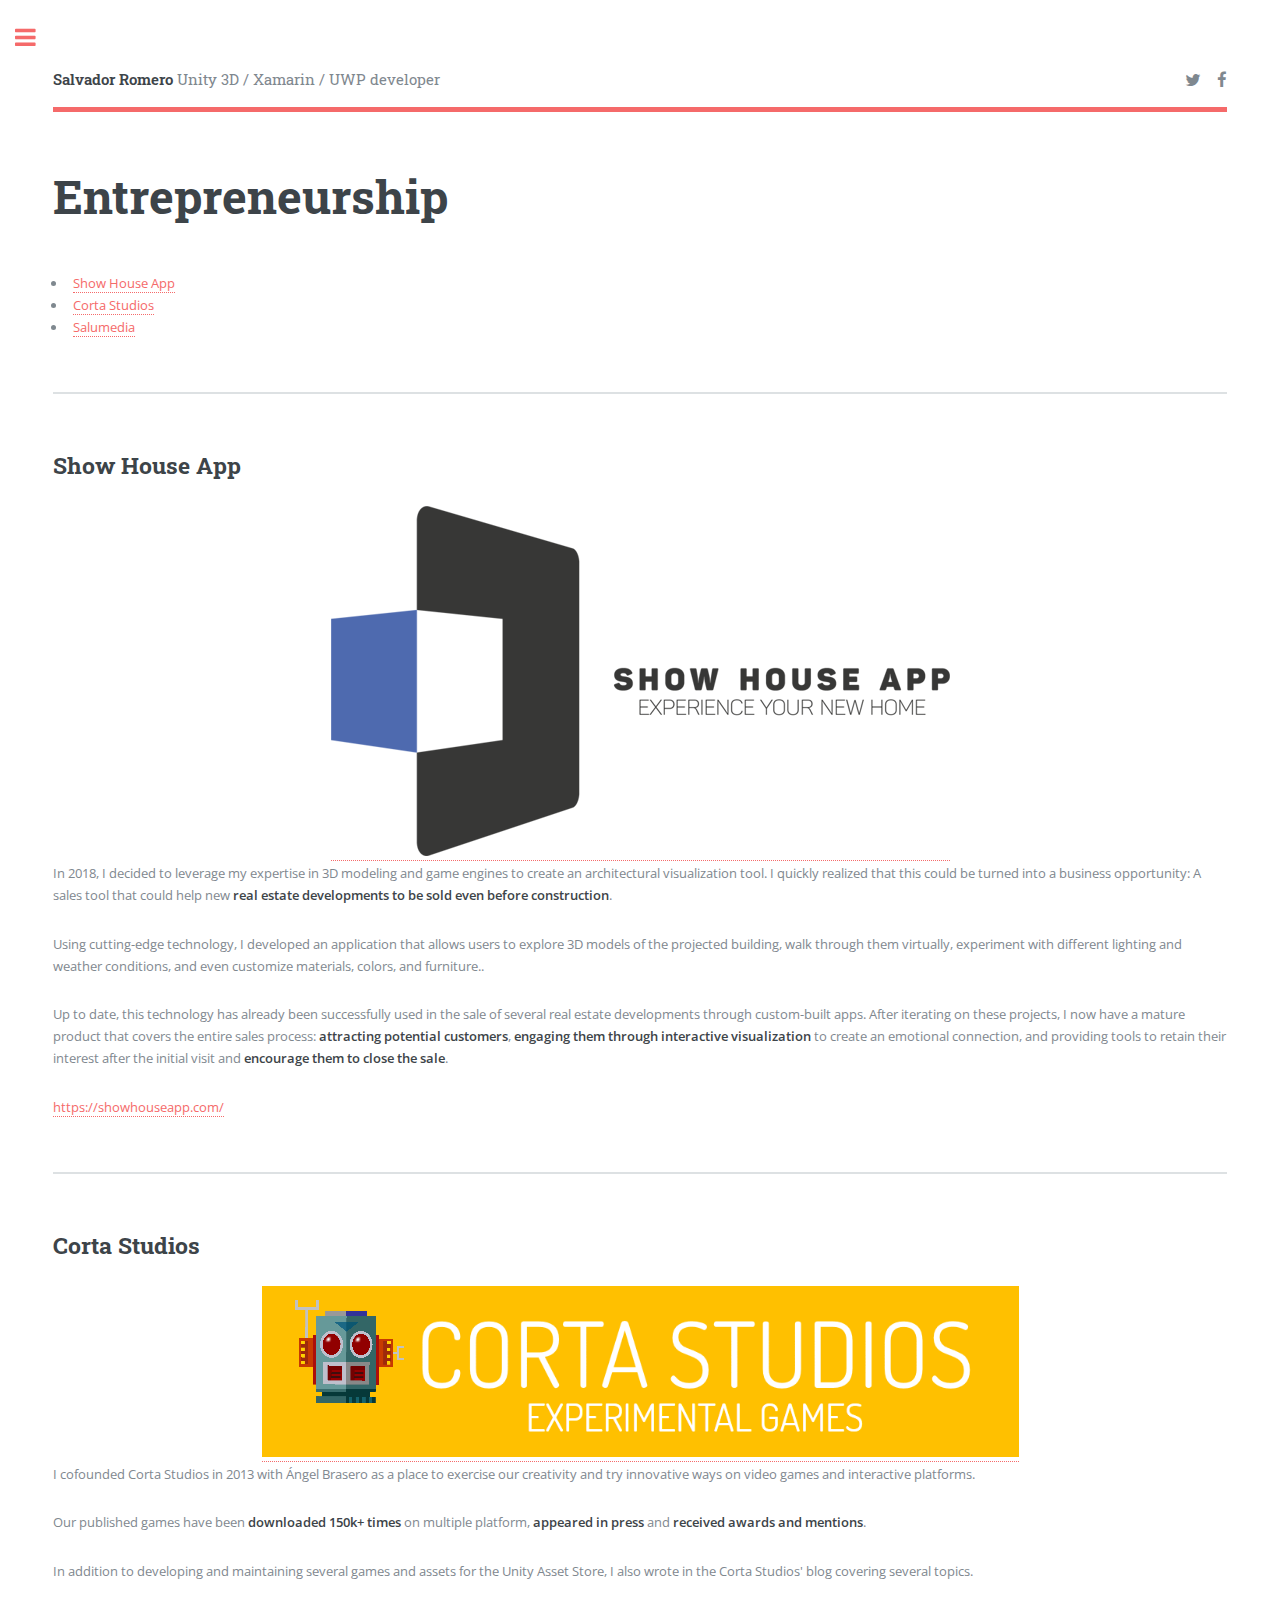
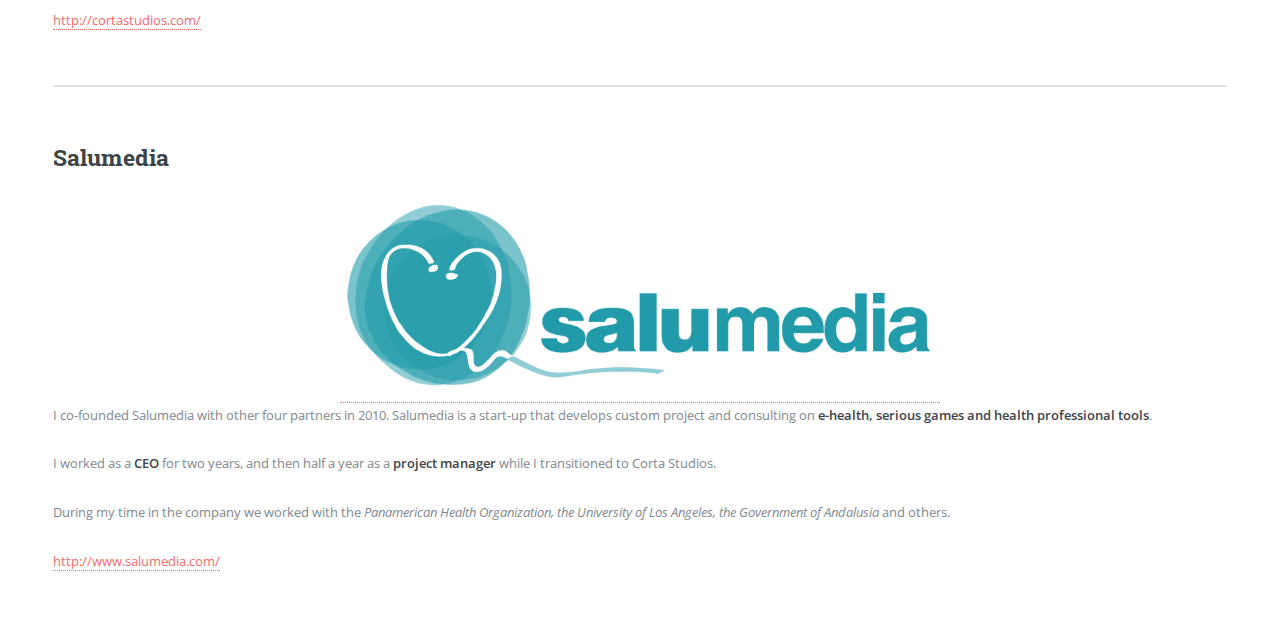
<file: entrepreneurship.html>
﻿<!DOCTYPE HTML>
<!--
    Salvador Romero Website
    Design based Editorial by HTML5 UP
    html5up.net | @ajlkn
-->
<html>
<head>
    <title>Entrepreneurship - Salvador Romero</title>
    <meta charset="utf-8" />
    <meta name="viewport" content="width=device-width, initial-scale=1, user-scalable=no" />
    <!--[if lte IE 8]><script src="assets/js/ie/html5shiv.js"></script><![endif]-->
    <link rel="stylesheet" href="assets/css/main.css" />
    <!--[if lte IE 9]><link rel="stylesheet" href="assets/css/ie9.css" /><![endif]-->
    <!--[if lte IE 8]><link rel="stylesheet" href="assets/css/ie8.css" /><![endif]-->
</head>
<body>

    <!-- Wrapper -->
    <div id="wrapper">
        <!-- Main -->
        <div id="main">
            <div class="inner">
                <!-- Header -->
                <header id="header">
                    <a href="index.html" class="logo"><strong>Salvador Romero</strong> Unity 3D / Xamarin / UWP developer</a>
                    <ul class="icons">
                        <li><a href="https://twitter.com/salvadorjesus" target="_blank" class="icon fa-twitter"><span class="label">Twitter</span></a></li>
                        <li><a href="https://www.facebook.com/salvadorjesusromero" class="icon fa-facebook"><span class="label">Facebook</span></a></li>
                    </ul>
                </header>
                <!--Page header-->
                <section>
                    <header class="main">
                        <h1>Entrepreneurship</h1>
                    </header>
                    <ul>
                        <li><a href="entrepreneurship.html#ShowHouseApp">Show House App</a></li>
                        <li><a href="entrepreneurship.html#CortaStudios">Corta Studios</a></li>
                        <li><a href="entrepreneurship.html#Salumedia">Salumedia</a></li>
                    </ul>
                </section>

                <!--Show House App-->
                <section id="ShowHouseApp">
                    <header>
                        <h2>
                            Show House App
                        </h2>

                    </header>
                    <div>
                        <center><span><a href="https://showhouseapp.com/"><img src="images/show house app logo.png" alt="" /></a></span></center>
                        <p>In 2018, I decided to leverage my expertise in 3D modeling and game engines to create an architectural visualization tool.
                            I quickly realized that this could be turned into a business opportunity: A sales tool that could help new <strong>real estate
                            developments to be sold even before construction</strong>.
                        </p>
                        <p>Using cutting-edge technology, I developed an application that allows users to explore 3D models of the projected building,
                            walk through them virtually, experiment with different lighting and weather conditions, and even customize materials, colors, and furniture..
                        </p>
                        <p>Up to date, this technology has already been successfully used in the sale of several real estate developments through custom-built apps. After
                            iterating on these projects, I now have a mature product that covers the entire sales process: <strong>attracting potential customers</strong>, <strong>engaging them
                            through interactive visualization</strong> to create an emotional connection, and providing tools to retain their interest after the initial visit
                            and <strong>encourage them to close the sale</strong>.
                        </p>
                        <p><a href="https://showhouseapp.com/" >https://showhouseapp.com/</a></p>
                    </div>
                </section>
                <!--Corta Studios-->
                <section id="CortaStudios">
                    <header>
                        <h2>
                            Corta Studios
                        </h2>

                    </header>
                    <div>
                        <center><span><a href="http://cortastudios.com/"><img src="images/CortaStudiosLogo.png" alt="" /></a></span></center>
                        <p>I cofounded Corta Studios in 2013 with Ángel Brasero as a place to exercise our creativity and try innovative ways on video games and interactive platforms.</p>
                        <p>Our published games have been <strong>downloaded 150k+ times</strong> on multiple platform, <strong>appeared in press</strong> and <strong>received awards and mentions</strong>.</p>
                        <p>In addition to developing and maintaining several games and assets for the Unity Asset Store, I also wrote in the Corta Studios' blog covering several topics.</p>
                        <p><a href="http://cortastudios.com/" >http://cortastudios.com/</a></p>
                    </div>
                </section>
                <!--Salumedia-->
                <section id="Salumedia">
                    <header>
                        <h2>
                            Salumedia
                        </h2>

                    </header>
                    <div>
                        <center><span><a href="http://www.salumedia.com"><img src="images/SalumediaLogo-small.png" alt="" /></a></span></center>
                        <p>I co-founded Salumedia with other four partners in 2010. Salumedia is a start-up that develops custom project and consulting on <strong>e-health, serious games and health professional tools</strong>.</p>
                        <p>I worked as a <strong>CEO</strong> for two years, and then half a year as a <strong>project manager</strong> while I transitioned to Corta Studios.</p>
                        <p>During my time in the company we worked with the <em>Panamerican Health Organization, the University of Los Angeles, the Government of Andalusia</em> and others.</p>
                        <p><a href="http://www.salumedia.com/" target="_blank">http://www.salumedia.com/</a></p>
                    </div>
                </section>

            </div>
        </div>

        <!-- Sidebar -->
        <div id="sidebar">
            <div class="inner">
                <!-- Menu -->
                <nav id="menu">
                    <header class="major">
                        <h2>Menu</h2>
                    </header>
                    <ul>
                        <li><a href="index.html">Home</a></li>
                        <li><a href="games.html">Game works</a></li>
                        <li><a href="architecture.html">Architecture Visualization</a></li>
                        <li><a href="apps.html">Apps</a></li>
                        <li><a href="code.html">Code</a></li>
                        <li><a href="research.html">Research and Writing</a></li>
                        <li><a href="entrepreneurship.html">Entrepreneurship</a></li>
                    </ul>
                </nav>
                <!-- Section -->
                <!--<section>
                    <header class="major">
                        <h2>Ante interdum</h2>
                    </header>
                    <div class="mini-posts">
                        <article>
                            <a href="#" class="image"><img src="images/pic07.jpg" alt="" /></a>
                            <p>Aenean ornare velit lacus, ac varius enim lorem ullamcorper dolore aliquam.</p>
                        </article>
                        <article>
                            <a href="#" class="image"><img src="images/pic08.jpg" alt="" /></a>
                            <p>Aenean ornare velit lacus, ac varius enim lorem ullamcorper dolore aliquam.</p>
                        </article>
                        <article>
                            <a href="#" class="image"><img src="images/pic09.jpg" alt="" /></a>
                            <p>Aenean ornare velit lacus, ac varius enim lorem ullamcorper dolore aliquam.</p>
                        </article>
                    </div>
                    <ul class="actions">
                        <li><a href="#" class="button">More</a></li>
                    </ul>
                </section>
                -->
                <!-- Section -->
                <section>
                    <header class="major">
                        <h2>Get in touch</h2>
                    </header>
                    <p>I&#39m available for hire. If you like my work, feel free to contact me:</p>
                    <ul class="contact">
                        <li class="fa-envelope-o"><a href="mailto:salvador@cortastudios.com">salvador@cortastudios.com</a></li>
                        <li class="fa-twitter"><a href="https://twitter.com/salvadorjesus" target="_blank">@salvadorjesus</a></li>
                    </ul>
                </section>

                <!-- Footer -->
                <footer id="footer">
                    <p class="copyright">&copy; All rights reserved. Based on a design by: <a href="https://html5up.net">HTML5 UP</a>.</p>
                </footer>

            </div>
        </div>

    </div>

    <!-- Scripts -->
    <script src="assets/js/jquery.min.js"></script>
    <script src="assets/js/skel.min.js"></script>
    <script src="assets/js/util.js"></script>
    <!--[if lte IE 8]><script src="assets/js/ie/respond.min.js"></script><![endif]-->
    <script src="assets/js/main.js"></script>

</body>
</html>
</file>
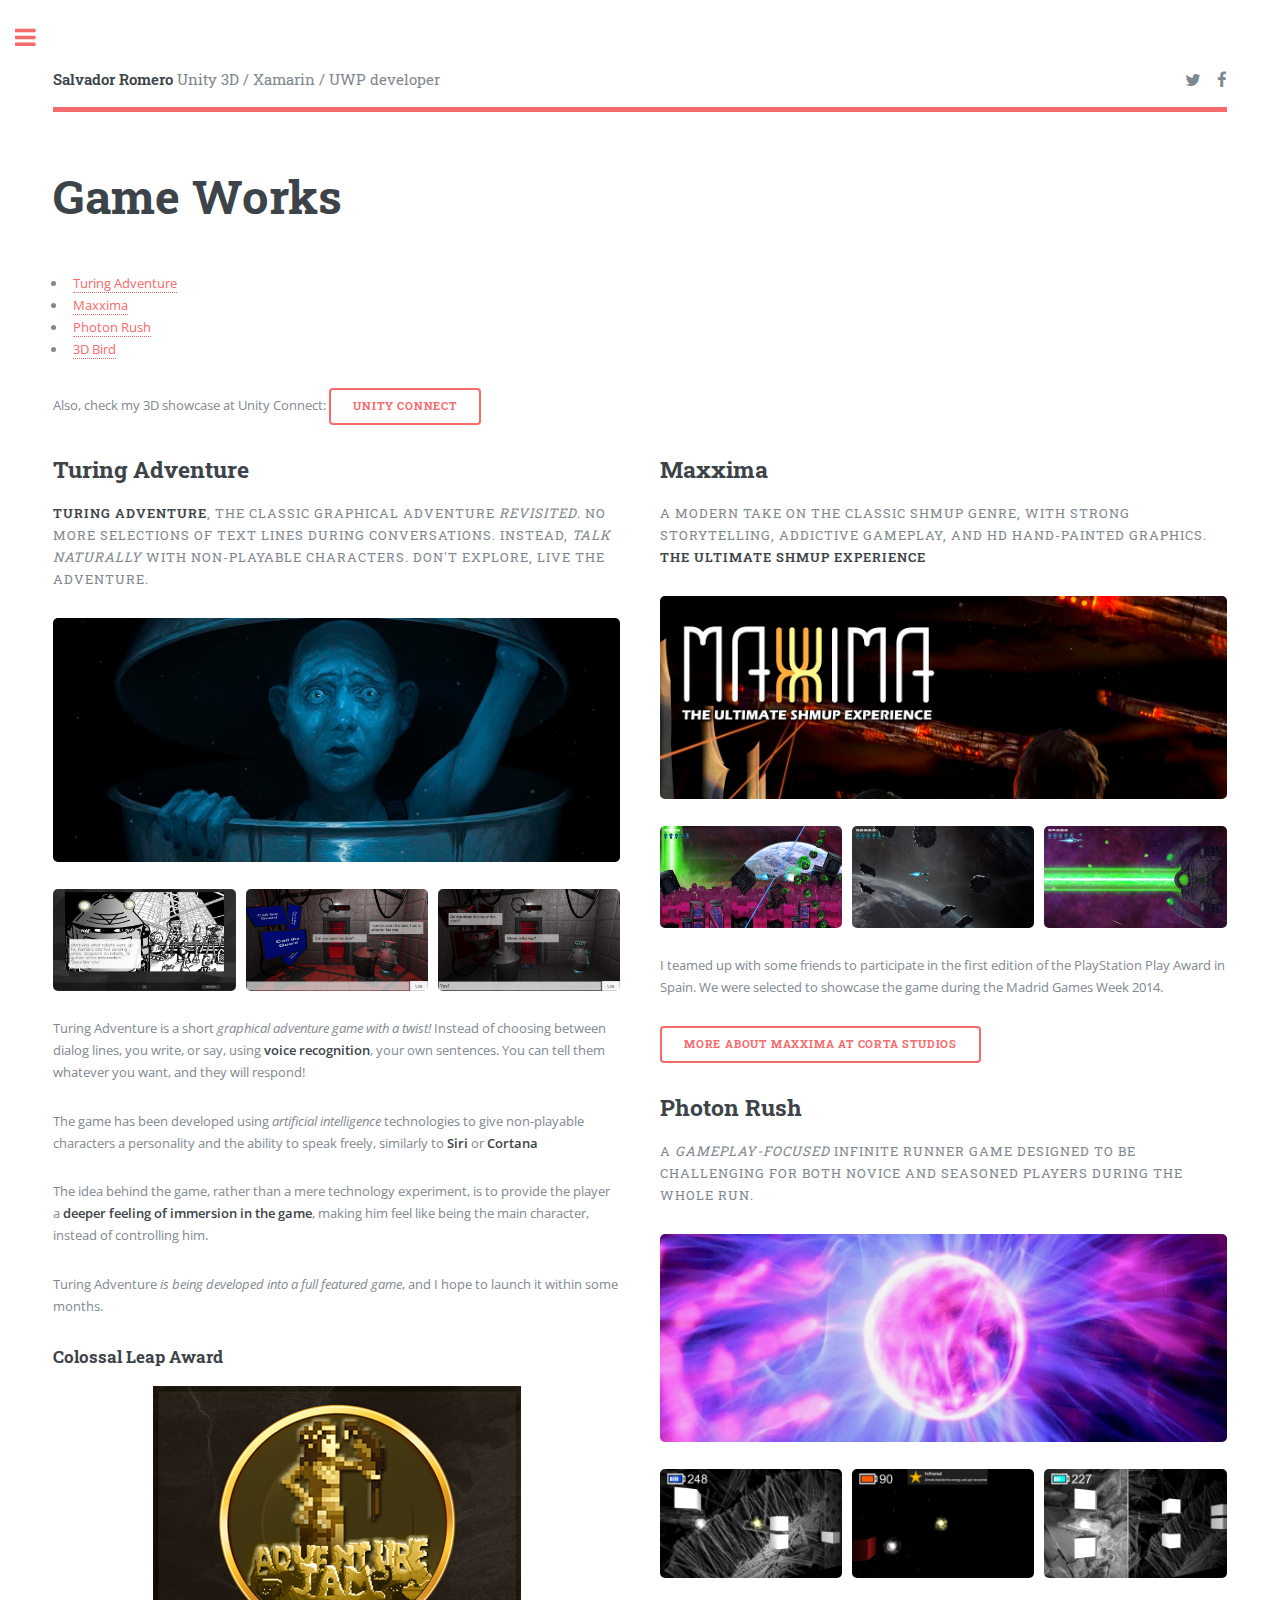
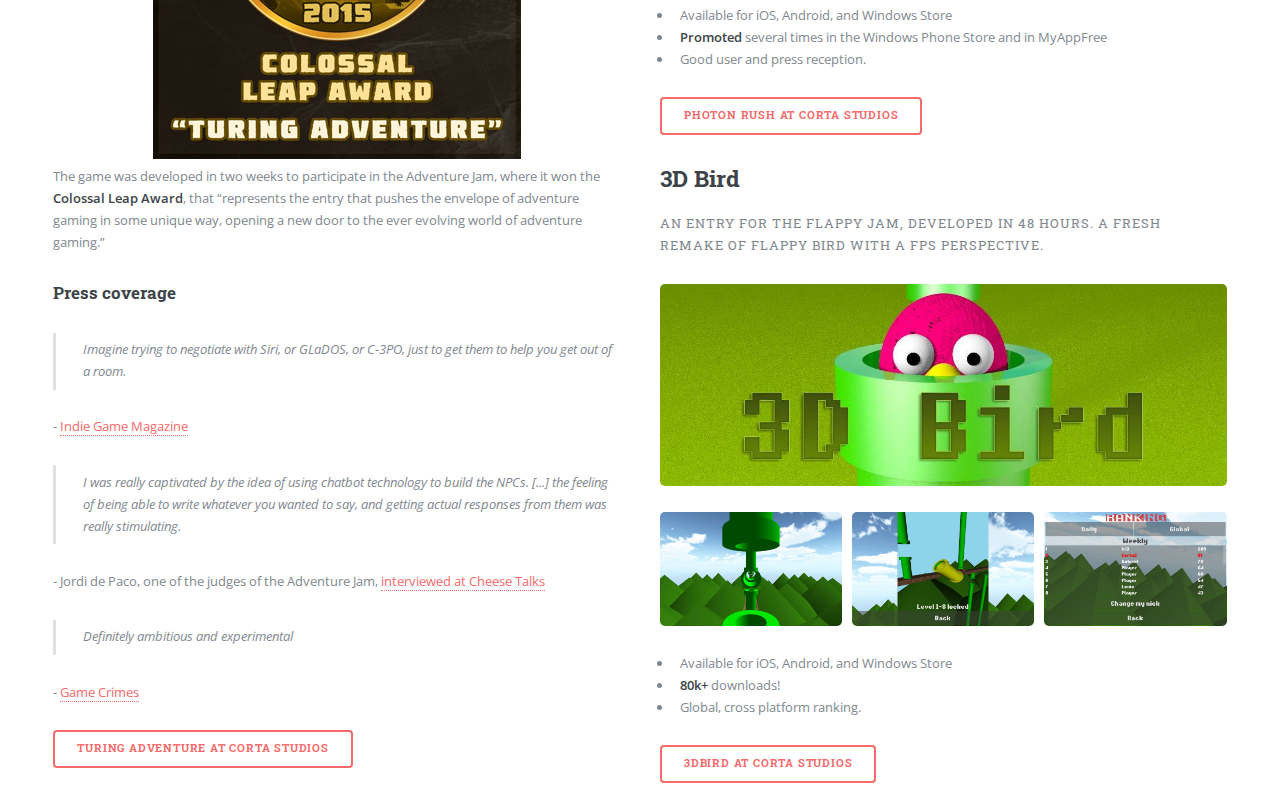
<file: games.html>
﻿<!DOCTYPE HTML>
<!--
    Salvador Romero Website
    Design based Editorial by HTML5 UP
    html5up.net | @ajlkn
-->
<html>
<head>
    <title>Games - Salvador Romero</title>
    <meta charset="utf-8" />
    <meta name="viewport" content="width=device-width, initial-scale=1, user-scalable=no" />
    <!--[if lte IE 8]><script src="assets/js/ie/html5shiv.js"></script><![endif]-->
    <link rel="stylesheet" href="assets/css/main.css" />
    <!--[if lte IE 9]><link rel="stylesheet" href="assets/css/ie9.css" /><![endif]-->
    <!--[if lte IE 8]><link rel="stylesheet" href="assets/css/ie8.css" /><![endif]-->
</head>
<body>

    <!-- Wrapper -->
    <div id="wrapper">
        <!-- Main -->
        <div id="main">
            <div class="inner">
                <!-- Header -->
                <header id="header">
                    <a href="index.html" class="logo"><strong>Salvador Romero</strong> Unity 3D / Xamarin / UWP developer</a>
                    <ul class="icons">
                        <li><a href="https://twitter.com/salvadorjesus" target="_blank" class="icon fa-twitter"><span class="label">Twitter</span></a></li>
                        <li><a href="https://www.facebook.com/salvadorjesusromero" class="icon fa-facebook"><span class="label">Facebook</span></a></li>
                    </ul>
                </header>
                <!--Page header-->
                <section>
                    <header class="main">
                        <h1>Game Works</h1>
                    </header>
                    <ul>
                        <li><a href="games.html#TuringAdventure">Turing Adventure</a></li>
                        <li><a href="games.html#Maxxima">Maxxima</a></li>
                        <li><a href="games.html#PhotonRush">Photon Rush</a></li>
                        <li><a href="games.html#3DBird">3D Bird</a></li>
                        <!--
                        <li><a href="games.html#">Turing Planet</a></li>
                        <li><a href="games.html#">A Bridge Model</a></li>
                        -->
                    </ul>
                    Also, check my 3D showcase at Unity Connect:
                    <a href="https://connect.unity.com/p/3d-showcase" target="_blank" class="button">Unity Connect</a>
                </section>
                <div class="row 200%">
                    <div class="6u 12u$(medium)">
                        <!--Turing Adventure-->
                        <section id="TuringAdventure">
                            <header>
                                <h2>
                                    Turing Adventure
                                </h2>
                                <p><strong>Turing Adventure</strong>, the classic graphical adventure <em>revisited</em>. No more selections of text lines during conversations. Instead, <em>talk naturally</em> with non-playable characters. Don't explore, live the adventure.</p>
                                <span class="image fit"><img src="images/TuringAdventure1-link.jpg" alt="" /></span>
                                <div class="box alt">
                                    <div class="row 50% uniform">
                                        <div class="4u"><span class="image fit"><a href="images/TuringAdventure2.jpg" target="_blank"><img src="images/TuringAdventure2-link.jpg" alt="" /></a></span></div>
                                        <div class="4u"><span class="image fit"><a href="images/TuringAdventure3.jpg" target="_blank"><img src="images/TuringAdventure3.jpg" alt="" /></a></span></div>
                                        <div class="4u"><span class="image fit"><a href="images/TuringAdventure4.jpg" target="_blank"><img src="images/TuringAdventure4.jpg" alt="" /></a></span></div>
                                    </div>
                                </div>
                            </header>
                            <div>
                                <p>Turing Adventure is a short <em>graphical adventure game with a twist!</em> Instead of choosing between dialog lines, you write, or say, using <strong>voice recognition</strong>, your own sentences. You can tell them whatever you want, and they will respond!</p>
                                <p>The game has been developed using <em>artificial intelligence</em> technologies to give non-playable characters a personality and the ability to speak freely, similarly to <strong>Siri</strong> or <strong>Cortana</strong></p>
                                <p>The idea behind the game, rather than a mere technology experiment, is to provide the player a <strong>deeper feeling of immersion in the game</strong>, making him feel like being the main character, instead of controlling him.</p>
                                <p>Turing Adventure <em>is being developed into a full featured game</em>, and I hope to launch it within some months.</p>
                            </div>
                            <h3>Colossal Leap Award</h3>
                            <center>
                                <span>
                                    <img src="images/ColossalLeap.jpg" alt="Colossal Leap Award" />

                                </span>
                            </center>
                            <p>The game was developed in two weeks to participate in the Adventure Jam, where it won the <strong>Colossal Leap Award</strong>, that “represents the entry that pushes the envelope of adventure gaming in some unique way, opening a new door to the ever evolving world of adventure gaming.”</p>

                            <h3>Press coverage</h3>
                            <p>
                                <blockquote>Imagine trying to negotiate with Siri, or GLaDOS, or C-3PO, just to get them to help you get out of a room.</blockquote>
                                - <a href="http://indiegamemag.com/talk-your-way-out-of-prison-with-turing-adventure/" target="_blank">Indie Game Magazine</a>
                            </p>
                            <p>
                                <blockquote>I was really captivated by the idea of using chatbot technology to build the NPCs. [...] the feeling of being able to write whatever you wanted to say, and getting actual responses from them was really stimulating.</blockquote>
                                - Jordi de Paco, one of the judges of the Adventure Jam, <a href="http://cheesetalks.net/adventurejam2015.php" target="_blank">interviewed at Cheese Talks</a>
                            </p>
                            <p>
                                <blockquote>Definitely ambitious and experimental</blockquote>
                                - <a href="https://gamecrimes.com/2015/04/22/into-the-adventure-spanish-games-in-the-adventurejam/" target="_blank">Game Crimes</a>
                            </p>

                            <ul class="actions">
                                <li><a href="http://cortastudios.com/#turing_adventure" target="_blank" class="button">Turing Adventure at Corta Studios</a></li>
                            </ul>
                        </section>
                        <!-- Fin Turing Adventure-->
                    </div>
                    <div class="6u 12u$(medium)">
                        <!--Maxxima-->
                        <section id="Maxxima">
                            <header>
                                <h2>
                                    Maxxima
                                </h2>
                                <p>A modern take on the classic shmup genre, with strong storytelling, addictive gameplay, and HD hand-painted graphics. <strong>The ultimate shmup experience</strong></p>
                                <span class="image fit"><a href="images/MaxximaHero.jpg" target="_blank"><img src="images/MaxximaHero-link.jpg" alt="" /></a></span>
                                <div class="box alt">
                                    <div class="row 50% uniform">
                                        <div class="4u"><span class="image fit"><a href="images/Maxxima1.jpg" target="_blank"><img src="images/Maxxima1.jpg" alt="" /></a></span></div>
                                        <div class="4u"><span class="image fit"><a href="images/Maxxima2.jpg" target="_blank"><img src="images/Maxxima2.jpg" alt="" /></a></span></div>
                                        <div class="4u"><span class="image fit"><a href="images/Maxxima3.jpg" target="_blank"><img src="images/Maxxima3.jpg" alt="" /></a></span></div>
                                    </div>
                                </div>
                            </header>
                            <div>
                                <p>
                                    I teamed up with some friends to participate in the first edition of the PlayStation Play Award in Spain. We were selected to showcase the game during the Madrid Games Week 2014.
                                </p>
                                <ul class="actions">
                                    <li><a href="http://cortastudios.com/#maxxima" target="_blank" class="button">More about Maxxima at Corta Studios</a></li>
                                </ul>
                            </div>
                        </section>
                        <!--Fin Maxxima-->
                        <!--Photon Rush-->
                        <section id="PhotonRush">
                            <header>
                                <h2>
                                    Photon Rush
                                </h2>
                                <p>A <em>gameplay-focused</em> infinite runner game designed to be challenging for both novice and seasoned players during the whole run.</p>
                                <span class="image fit"><img src="images/PhotonRushHero-link.jpg" alt="" /></span>
                                <div class="box alt">
                                    <div class="row 50% uniform">
                                        <div class="4u"><span class="image fit"><a href="images/PhotonRush1.jpg" target="_blank"><img src="images/PhotonRush1.jpg" alt="" /></a></span></div>
                                        <div class="4u"><span class="image fit"><a href="images/PhotonRush2.jpg" target="_blank"><img src="images/PhotonRush2.jpg" alt="" /></a></span></div>
                                        <div class="4u"><span class="image fit"><a href="images/PhotonRush3.jpg" target="_blank"><img src="images/PhotonRush3.jpg" alt="" /></a></span></div>
                                    </div>
                                </div>
                            </header>
                            <div>
                                <ul>
                                    <li>Available for iOS, Android, and Windows Store</li>
                                    <li><strong>Promoted</strong> several times in the Windows Phone Store and in MyAppFree</li>
                                    <li>Good user and press reception.</li>
                                </ul>
                                <ul class="actions">
                                    <li><a href="http://cortastudios.com/#photon_rush" target="_blank" class="button">Photon Rush at Corta Studios</a></li>
                                </ul>
                            </div>
                        </section>
                        <!--Fin Photon Rush-->
                        <!--3D Bird-->
                        <section id="3DBird">
                            <header>
                                <h2>
                                    3D Bird
                                </h2>
                                <p>An entry for the flappy Jam, developed in 48 hours. A fresh remake of Flappy Bird with a FPS perspective.</p>
                                <span class="image fit"><img src="images/3DBirdHero.jpg" alt="" /></span>
                                <div class="box alt">
                                    <div class="row 50% uniform">
                                        <div class="4u"><span class="image fit"><a href="images/3DBird2.jpg" target="_blank"><img src="images/3DBird2.jpg" alt="" /></a></span></div>
                                        <div class="4u"><span class="image fit"><a href="images/3DBird3.jpg" target="_blank"><img src="images/3DBird3.jpg" alt="" /></a></span></div>
                                        <div class="4u"><span class="image fit"><a href="images/3DBird1.jpg" target="_blank"><img src="images/3DBird1.jpg" alt="" /></a></span></div>
                                    </div>
                                </div>
                            </header>
                            <div>
                                <ul>
                                    <li>Available for iOS, Android, and Windows Store</li>
                                    <li><strong>80k+</strong> downloads!</li>
                                    <li>Global, cross platform ranking.</li>
                                </ul>
                                <ul class="actions">
                                    <li><a href="http://cortastudios.com/#3d_bird" target="_blank" class="button">3DBird at Corta Studios</a></li>
                                </ul>
                            </div>
                        </section>
                        <!--Fin 3D Bird-->
                    </div>
                </div>
            </div>
        </div>

        <!-- Sidebar -->
        <div id="sidebar">
            <div class="inner">
                <!-- Menu -->
                <nav id="menu">
                    <header class="major">
                        <h2>Menu</h2>
                    </header>
                    <ul>
                        <li><a href="index.html">Home</a></li>
                        <li><a href="games.html">Game works</a></li>
                        <li><a href="architecture.html">Architecture Visualization</a></li>
                        <li><a href="apps.html">Apps</a></li>
                        <li><a href="code.html">Code</a></li>
                        <li><a href="research.html">Research and Writing</a></li>
                        <li><a href="entrepreneurship.html">Entrepreneurship</a></li>
                    </ul>
                </nav>

                <!-- Section -->
                <!--<section>
                    <header class="major">
                        <h2>Ante interdum</h2>
                    </header>
                    <div class="mini-posts">
                        <article>
                            <a href="#" class="image"><img src="images/pic07.jpg" alt="" /></a>
                            <p>Aenean ornare velit lacus, ac varius enim lorem ullamcorper dolore aliquam.</p>
                        </article>
                        <article>
                            <a href="#" class="image"><img src="images/pic08.jpg" alt="" /></a>
                            <p>Aenean ornare velit lacus, ac varius enim lorem ullamcorper dolore aliquam.</p>
                        </article>
                        <article>
                            <a href="#" class="image"><img src="images/pic09.jpg" alt="" /></a>
                            <p>Aenean ornare velit lacus, ac varius enim lorem ullamcorper dolore aliquam.</p>
                        </article>
                    </div>
                    <ul class="actions">
                        <li><a href="#" class="button">More</a></li>
                    </ul>
                </section>
                -->
                <!-- Section -->
                <section>
                    <header class="major">
                        <h2>Get in touch</h2>
                    </header>
                    <p>I&#39m available for hire. If you like my work, feel free to contact me:</p>
                    <ul class="contact">
                        <li class="fa-envelope-o"><a href="mailto:salvador@cortastudios.com">salvador@cortastudios.com</a></li>
                        <li class="fa-twitter"><a href="https://twitter.com/salvadorjesus" target="_blank">@salvadorjesus</a></li>
                    </ul>
                </section>

                <!-- Footer -->
                <footer id="footer">
                    <p class="copyright">&copy; All rights reserved. Based on a design by: <a href="https://html5up.net">HTML5 UP</a>.</p>
                </footer>

            </div>
        </div>

    </div>

    <!-- Scripts -->
    <script src="assets/js/jquery.min.js"></script>
    <script src="assets/js/skel.min.js"></script>
    <script src="assets/js/util.js"></script>
    <!--[if lte IE 8]><script src="assets/js/ie/respond.min.js"></script><![endif]-->
    <script src="assets/js/main.js"></script>

</body>
</html>
</file>
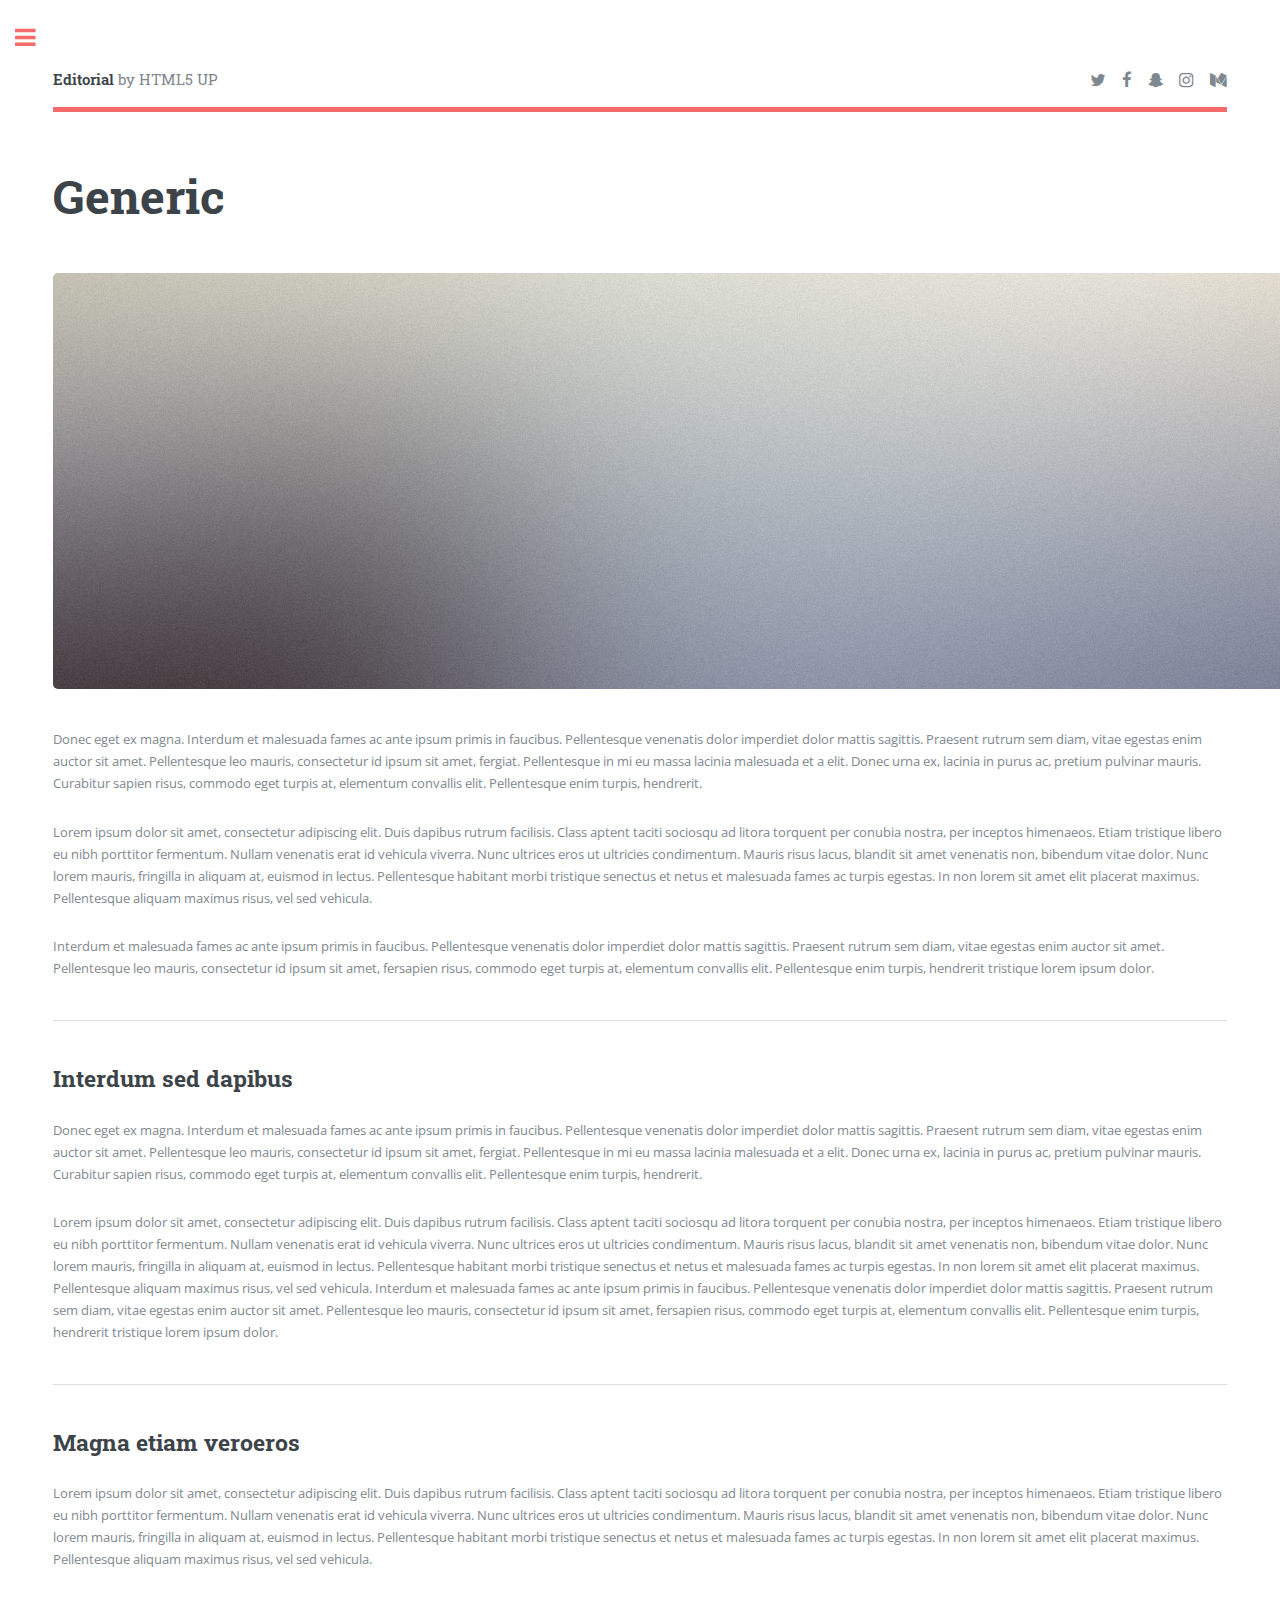
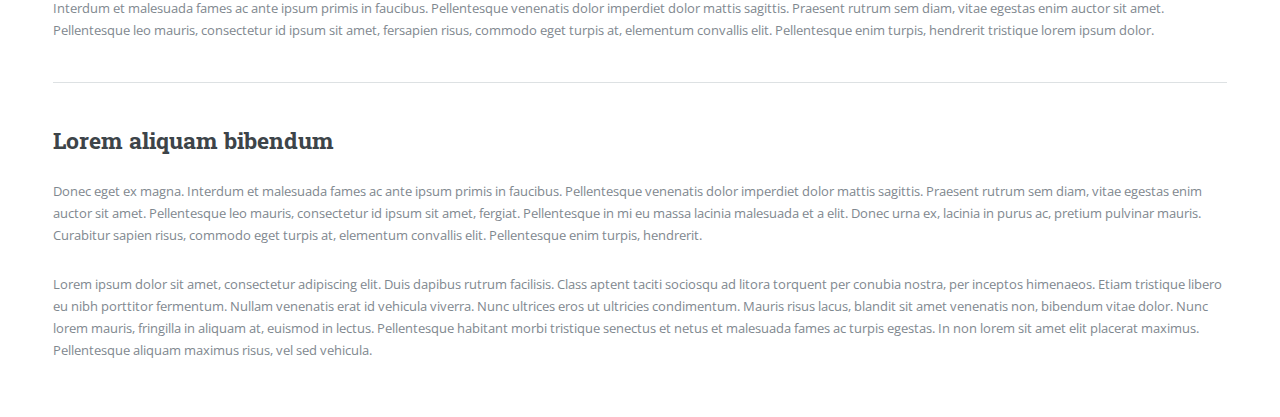
<file: generic.html>
<!DOCTYPE HTML>
<!--
	Editorial by HTML5 UP
	html5up.net | @ajlkn
	Free for personal and commercial use under the CCA 3.0 license (html5up.net/license)
-->
<html>
	<head>
		<title>Generic - Editorial by HTML5 UP</title>
		<meta charset="utf-8" />
		<meta name="viewport" content="width=device-width, initial-scale=1, user-scalable=no" />
		<!--[if lte IE 8]><script src="assets/js/ie/html5shiv.js"></script><![endif]-->
		<link rel="stylesheet" href="assets/css/main.css" />
		<!--[if lte IE 9]><link rel="stylesheet" href="assets/css/ie9.css" /><![endif]-->
		<!--[if lte IE 8]><link rel="stylesheet" href="assets/css/ie8.css" /><![endif]-->
	</head>
	<body>

		<!-- Wrapper -->
			<div id="wrapper">

				<!-- Main -->
					<div id="main">
						<div class="inner">

							<!-- Header -->
								<header id="header">
									<a href="index.html" class="logo"><strong>Editorial</strong> by HTML5 UP</a>
									<ul class="icons">
										<li><a href="#" class="icon fa-twitter"><span class="label">Twitter</span></a></li>
										<li><a href="#" class="icon fa-facebook"><span class="label">Facebook</span></a></li>
										<li><a href="#" class="icon fa-snapchat-ghost"><span class="label">Snapchat</span></a></li>
										<li><a href="#" class="icon fa-instagram"><span class="label">Instagram</span></a></li>
										<li><a href="#" class="icon fa-medium"><span class="label">Medium</span></a></li>
									</ul>
								</header>

							<!-- Content -->
								<section>
									<header class="main">
										<h1>Generic</h1>
									</header>

									<span class="image main"><img src="images/pic11.jpg" alt="" /></span>

									<p>Donec eget ex magna. Interdum et malesuada fames ac ante ipsum primis in faucibus. Pellentesque venenatis dolor imperdiet dolor mattis sagittis. Praesent rutrum sem diam, vitae egestas enim auctor sit amet. Pellentesque leo mauris, consectetur id ipsum sit amet, fergiat. Pellentesque in mi eu massa lacinia malesuada et a elit. Donec urna ex, lacinia in purus ac, pretium pulvinar mauris. Curabitur sapien risus, commodo eget turpis at, elementum convallis elit. Pellentesque enim turpis, hendrerit.</p>
									<p>Lorem ipsum dolor sit amet, consectetur adipiscing elit. Duis dapibus rutrum facilisis. Class aptent taciti sociosqu ad litora torquent per conubia nostra, per inceptos himenaeos. Etiam tristique libero eu nibh porttitor fermentum. Nullam venenatis erat id vehicula viverra. Nunc ultrices eros ut ultricies condimentum. Mauris risus lacus, blandit sit amet venenatis non, bibendum vitae dolor. Nunc lorem mauris, fringilla in aliquam at, euismod in lectus. Pellentesque habitant morbi tristique senectus et netus et malesuada fames ac turpis egestas. In non lorem sit amet elit placerat maximus. Pellentesque aliquam maximus risus, vel sed vehicula.</p>
									<p>Interdum et malesuada fames ac ante ipsum primis in faucibus. Pellentesque venenatis dolor imperdiet dolor mattis sagittis. Praesent rutrum sem diam, vitae egestas enim auctor sit amet. Pellentesque leo mauris, consectetur id ipsum sit amet, fersapien risus, commodo eget turpis at, elementum convallis elit. Pellentesque enim turpis, hendrerit tristique lorem ipsum dolor.</p>

									<hr class="major" />

									<h2>Interdum sed dapibus</h2>
									<p>Donec eget ex magna. Interdum et malesuada fames ac ante ipsum primis in faucibus. Pellentesque venenatis dolor imperdiet dolor mattis sagittis. Praesent rutrum sem diam, vitae egestas enim auctor sit amet. Pellentesque leo mauris, consectetur id ipsum sit amet, fergiat. Pellentesque in mi eu massa lacinia malesuada et a elit. Donec urna ex, lacinia in purus ac, pretium pulvinar mauris. Curabitur sapien risus, commodo eget turpis at, elementum convallis elit. Pellentesque enim turpis, hendrerit.</p>
									<p>Lorem ipsum dolor sit amet, consectetur adipiscing elit. Duis dapibus rutrum facilisis. Class aptent taciti sociosqu ad litora torquent per conubia nostra, per inceptos himenaeos. Etiam tristique libero eu nibh porttitor fermentum. Nullam venenatis erat id vehicula viverra. Nunc ultrices eros ut ultricies condimentum. Mauris risus lacus, blandit sit amet venenatis non, bibendum vitae dolor. Nunc lorem mauris, fringilla in aliquam at, euismod in lectus. Pellentesque habitant morbi tristique senectus et netus et malesuada fames ac turpis egestas. In non lorem sit amet elit placerat maximus. Pellentesque aliquam maximus risus, vel sed vehicula. Interdum et malesuada fames ac ante ipsum primis in faucibus. Pellentesque venenatis dolor imperdiet dolor mattis sagittis. Praesent rutrum sem diam, vitae egestas enim auctor sit amet. Pellentesque leo mauris, consectetur id ipsum sit amet, fersapien risus, commodo eget turpis at, elementum convallis elit. Pellentesque enim turpis, hendrerit tristique lorem ipsum dolor.</p>

									<hr class="major" />

									<h2>Magna etiam veroeros</h2>
									<p>Lorem ipsum dolor sit amet, consectetur adipiscing elit. Duis dapibus rutrum facilisis. Class aptent taciti sociosqu ad litora torquent per conubia nostra, per inceptos himenaeos. Etiam tristique libero eu nibh porttitor fermentum. Nullam venenatis erat id vehicula viverra. Nunc ultrices eros ut ultricies condimentum. Mauris risus lacus, blandit sit amet venenatis non, bibendum vitae dolor. Nunc lorem mauris, fringilla in aliquam at, euismod in lectus. Pellentesque habitant morbi tristique senectus et netus et malesuada fames ac turpis egestas. In non lorem sit amet elit placerat maximus. Pellentesque aliquam maximus risus, vel sed vehicula.</p>
									<p>Interdum et malesuada fames ac ante ipsum primis in faucibus. Pellentesque venenatis dolor imperdiet dolor mattis sagittis. Praesent rutrum sem diam, vitae egestas enim auctor sit amet. Pellentesque leo mauris, consectetur id ipsum sit amet, fersapien risus, commodo eget turpis at, elementum convallis elit. Pellentesque enim turpis, hendrerit tristique lorem ipsum dolor.</p>

									<hr class="major" />

									<h2>Lorem aliquam bibendum</h2>
									<p>Donec eget ex magna. Interdum et malesuada fames ac ante ipsum primis in faucibus. Pellentesque venenatis dolor imperdiet dolor mattis sagittis. Praesent rutrum sem diam, vitae egestas enim auctor sit amet. Pellentesque leo mauris, consectetur id ipsum sit amet, fergiat. Pellentesque in mi eu massa lacinia malesuada et a elit. Donec urna ex, lacinia in purus ac, pretium pulvinar mauris. Curabitur sapien risus, commodo eget turpis at, elementum convallis elit. Pellentesque enim turpis, hendrerit.</p>
									<p>Lorem ipsum dolor sit amet, consectetur adipiscing elit. Duis dapibus rutrum facilisis. Class aptent taciti sociosqu ad litora torquent per conubia nostra, per inceptos himenaeos. Etiam tristique libero eu nibh porttitor fermentum. Nullam venenatis erat id vehicula viverra. Nunc ultrices eros ut ultricies condimentum. Mauris risus lacus, blandit sit amet venenatis non, bibendum vitae dolor. Nunc lorem mauris, fringilla in aliquam at, euismod in lectus. Pellentesque habitant morbi tristique senectus et netus et malesuada fames ac turpis egestas. In non lorem sit amet elit placerat maximus. Pellentesque aliquam maximus risus, vel sed vehicula.</p>

								</section>

						</div>
					</div>

				<!-- Sidebar -->
					<div id="sidebar">
						<div class="inner">

							<!-- Search -->
								<section id="search" class="alt">
									<form method="post" action="#">
										<input type="text" name="query" id="query" placeholder="Search" />
									</form>
								</section>

							<!-- Menu -->
								<nav id="menu">
									<header class="major">
										<h2>Menu</h2>
									</header>
									<ul>
										<li><a href="index.html">Homepage</a></li>
										<li><a href="generic.html">Generic</a></li>
										<li><a href="elements.html">Elements</a></li>
										<li>
											<span class="opener">Submenu</span>
											<ul>
												<li><a href="#">Lorem Dolor</a></li>
												<li><a href="#">Ipsum Adipiscing</a></li>
												<li><a href="#">Tempus Magna</a></li>
												<li><a href="#">Feugiat Veroeros</a></li>
											</ul>
										</li>
										<li><a href="#">Etiam Dolore</a></li>
										<li><a href="#">Adipiscing</a></li>
										<li>
											<span class="opener">Another Submenu</span>
											<ul>
												<li><a href="#">Lorem Dolor</a></li>
												<li><a href="#">Ipsum Adipiscing</a></li>
												<li><a href="#">Tempus Magna</a></li>
												<li><a href="#">Feugiat Veroeros</a></li>
											</ul>
										</li>
										<li><a href="#">Maximus Erat</a></li>
										<li><a href="#">Sapien Mauris</a></li>
										<li><a href="#">Amet Lacinia</a></li>
									</ul>
								</nav>

							<!-- Section -->
								<section>
									<header class="major">
										<h2>Ante interdum</h2>
									</header>
									<div class="mini-posts">
										<article>
											<a href="#" class="image"><img src="images/pic07.jpg" alt="" /></a>
											<p>Aenean ornare velit lacus, ac varius enim lorem ullamcorper dolore aliquam.</p>
										</article>
										<article>
											<a href="#" class="image"><img src="images/pic08.jpg" alt="" /></a>
											<p>Aenean ornare velit lacus, ac varius enim lorem ullamcorper dolore aliquam.</p>
										</article>
										<article>
											<a href="#" class="image"><img src="images/pic09.jpg" alt="" /></a>
											<p>Aenean ornare velit lacus, ac varius enim lorem ullamcorper dolore aliquam.</p>
										</article>
									</div>
									<ul class="actions">
										<li><a href="#" class="button">More</a></li>
									</ul>
								</section>

							<!-- Section -->
								<section>
									<header class="major">
										<h2>Get in touch</h2>
									</header>
									<p>Sed varius enim lorem ullamcorper dolore aliquam aenean ornare velit lacus, ac varius enim lorem ullamcorper dolore. Proin sed aliquam facilisis ante interdum. Sed nulla amet lorem feugiat tempus aliquam.</p>
									<ul class="contact">
										<li class="fa-envelope-o"><a href="#">information@untitled.tld</a></li>
										<li class="fa-phone">(000) 000-0000</li>
										<li class="fa-home">1234 Somewhere Road #8254<br />
										Nashville, TN 00000-0000</li>
									</ul>
								</section>

							<!-- Footer -->
								<footer id="footer">
									<p class="copyright">&copy; Untitled. All rights reserved. Demo Images: <a href="https://unsplash.com">Unsplash</a>. Design: <a href="https://html5up.net">HTML5 UP</a>.</p>
								</footer>

						</div>
					</div>

			</div>

		<!-- Scripts -->
			<script src="assets/js/jquery.min.js"></script>
			<script src="assets/js/skel.min.js"></script>
			<script src="assets/js/util.js"></script>
			<!--[if lte IE 8]><script src="assets/js/ie/respond.min.js"></script><![endif]-->
			<script src="assets/js/main.js"></script>

	</body>
</html>
</file>
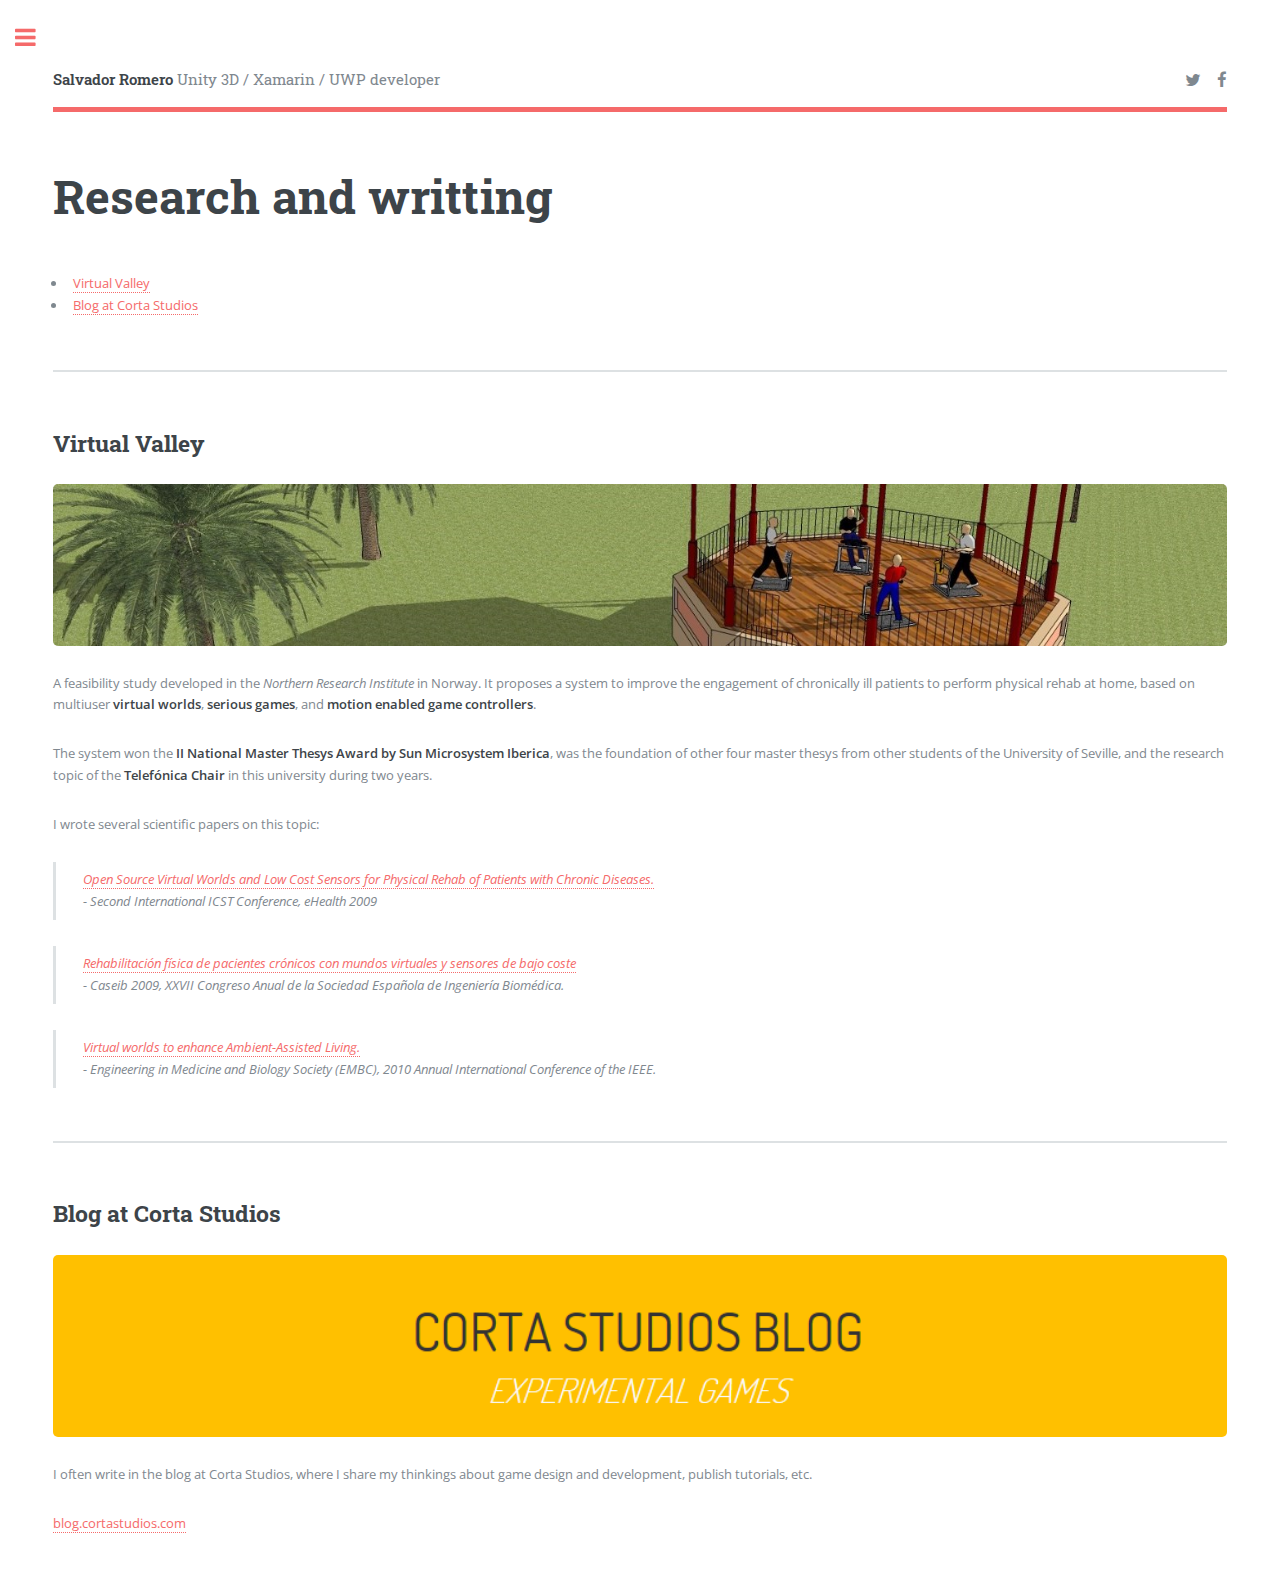
<file: research.html>
﻿<!DOCTYPE HTML>
<!--
    Salvador Romero Website
    Design based Editorial by HTML5 UP
    html5up.net | @ajlkn
-->
<html>
<head>
    <title>Research - Salvador Romero</title>
    <meta charset="utf-8" />
    <meta name="viewport" content="width=device-width, initial-scale=1, user-scalable=no" />
    <!--[if lte IE 8]><script src="assets/js/ie/html5shiv.js"></script><![endif]-->
    <link rel="stylesheet" href="assets/css/main.css" />
    <!--[if lte IE 9]><link rel="stylesheet" href="assets/css/ie9.css" /><![endif]-->
    <!--[if lte IE 8]><link rel="stylesheet" href="assets/css/ie8.css" /><![endif]-->
</head>
<body>

    <!-- Wrapper -->
    <div id="wrapper">
        <!-- Main -->
        <div id="main">
            <div class="inner">
                <!-- Header -->
                <header id="header">
                    <a href="index.html" class="logo"><strong>Salvador Romero</strong> Unity 3D / Xamarin / UWP developer</a>
                    <ul class="icons">
                        <li><a href="https://twitter.com/salvadorjesus" target="_blank" class="icon fa-twitter"><span class="label">Twitter</span></a></li>
                        <li><a href="https://www.facebook.com/salvadorjesusromero" class="icon fa-facebook"><span class="label">Facebook</span></a></li>
                    </ul>
                </header>
                <!--Page header-->
                <section>
                    <header class="main">
                        <h1>Research and writting</h1>
                    </header>
                    <ul>
                        <li><a href="research.html#VirtualValley">Virtual Valley</a></li>
                        <li><a href="research.html#Blog">Blog at Corta Studios</a></li>
                    </ul>
                </section>


                <!--Virtual Valley-->
                <section id="VirtualValley">
                    <header>
                        <h2>
                            Virtual Valley
                        </h2>
                        <span class="image fit"><img src="images/VirtualValleyHero.jpg" alt="" /></span>
                        <div class="box alt">
                            <!--<div class="row 50% uniform">
                                <div class="4u"><span class="image fit"><a href="images/PhotonRush1.jpg" target="_blank"><img src="images/PhotonRush1.jpg" alt="" /></a></span></div>
                                <div class="4u"><span class="image fit"><a href="images/PhotonRush2.jpg" target="_blank"><img src="images/PhotonRush2.jpg" alt="" /></a></span></div>
                                <div class="4u"><span class="image fit"><a href="images/PhotonRush3.jpg" target="_blank"><img src="images/PhotonRush3.jpg" alt="" /></a></span></div>
                            </div>-->
                        </div>
                    </header>
                    <div>
                        <p>A feasibility study developed in the <em>Northern Research Institute</em> in Norway. It proposes a system to improve the engagement of chronically ill patients to perform physical rehab at home, based on multiuser <strong>virtual worlds</strong>, <strong>serious games</strong>, and <strong>motion enabled game controllers</strong>.</p>
                        <p>The system won the <strong>II National Master Thesys Award by Sun Microsystem Iberica</strong>, was the foundation of other four master thesys from other students of the University of Seville, and the research topic of the <strong>Telefónica Chair</strong> in this university during two years.</p>
                        <p>I wrote several scientific papers on this topic:</p>
                        <blockquote>
                            <a href="https://link.springer.com/chapter/10.1007/978-3-642-11745-9_12">Open Source Virtual Worlds and Low Cost Sensors for Physical Rehab of Patients with Chronic Diseases.</a><br />
                            - Second International ICST Conference, eHealth 2009
                        </blockquote>
                        <blockquote>
                            <a href="http://seib.org.es/descarga/libro-de-resumenes-caseib-2009/">Rehabilitaci&oacute;n f&iacute;sica de pacientes cr&oacute;nicos con mundos virtuales y sensores de bajo coste</a><br />
                            - Caseib 2009, XXVII Congreso Anual de la Sociedad Española de Ingenier&iacute;a Biom&eacute;dica.
                        </blockquote>
                        <blockquote>
                                <a href="http://ieeexplore.ieee.org/document/5627880/">Virtual worlds to enhance Ambient-Assisted Living.</a><br/>
                                - Engineering in Medicine and Biology Society (EMBC), 2010 Annual International Conference of the IEEE.
                        </blockquote>
                    </div>
                </section>
                <!--Virtual Valley-->
                <!--Blog-->
                <section id="Blog">
                    <header>
                        <h2>
                            Blog at Corta Studios
                        </h2>
                        <span class="image fit"><a href="http://blog.cortastudios.com"><img src="images/BlogHero.png" alt="" /></a></span>
                    </header>
                    <div>
                        <p>I often write in the blog at Corta Studios, where I share my thinkings about game design and development, publish tutorials, etc.</p>
                        <p><a href="http://blog.cortastudios.com">blog.cortastudios.com</a></p>
                    </div>
                </section>
                <!--Virtual Valley-->

            </div>
        </div>

        <!-- Sidebar -->
        <div id="sidebar">
            <div class="inner">
                <!-- Menu -->
                <nav id="menu">
                    <header class="major">
                        <h2>Menu</h2>
                    </header>
                    <ul>
                        <li><a href="index.html">Home</a></li>
                        <li><a href="games.html">Game works</a></li>
                        <li><a href="architecture.html">Architecture Visualization</a></li>
                        <li><a href="apps.html">Apps</a></li>
                        <li><a href="code.html">Code</a></li>
                        <li><a href="research.html">Research and Writing</a></li>
                        <li><a href="entrepreneurship.html">Entrepreneurship</a></li>
                    </ul>
                </nav>

                <!-- Section -->
                <!--<section>
                    <header class="major">
                        <h2>Ante interdum</h2>
                    </header>
                    <div class="mini-posts">
                        <article>
                            <a href="#" class="image"><img src="images/pic07.jpg" alt="" /></a>
                            <p>Aenean ornare velit lacus, ac varius enim lorem ullamcorper dolore aliquam.</p>
                        </article>
                        <article>
                            <a href="#" class="image"><img src="images/pic08.jpg" alt="" /></a>
                            <p>Aenean ornare velit lacus, ac varius enim lorem ullamcorper dolore aliquam.</p>
                        </article>
                        <article>
                            <a href="#" class="image"><img src="images/pic09.jpg" alt="" /></a>
                            <p>Aenean ornare velit lacus, ac varius enim lorem ullamcorper dolore aliquam.</p>
                        </article>
                    </div>
                    <ul class="actions">
                        <li><a href="#" class="button">More</a></li>
                    </ul>
                </section>
                -->
                <!-- Section -->
                <section>
                    <header class="major">
                        <h2>Get in touch</h2>
                    </header>
                    <p>I&#39m available for hire. If you like my work, feel free to contact me:</p>
                    <ul class="contact">
                        <li class="fa-envelope-o"><a href="mailto:salvador@cortastudios.com">salvador@cortastudios.com</a></li>
                        <li class="fa-twitter"><a href="https://twitter.com/salvadorjesus" target="_blank">@salvadorjesus</a></li>
                    </ul>
                </section>

                <!-- Footer -->
                <footer id="footer">
                    <p class="copyright">&copy; All rights reserved. Based on a design by: <a href="https://html5up.net">HTML5 UP</a>.</p>
                </footer>

            </div>
        </div>

    </div>

    <!-- Scripts -->
    <script src="assets/js/jquery.min.js"></script>
    <script src="assets/js/skel.min.js"></script>
    <script src="assets/js/util.js"></script>
    <!--[if lte IE 8]><script src="assets/js/ie/respond.min.js"></script><![endif]-->
    <script src="assets/js/main.js"></script>

</body>
</html>
</file>
<file: assets/css/ie9.css>
/*
	Editorial by HTML5 UP
	html5up.net | @ajlkn
	Free for personal and commercial use under the CCA 3.0 license (html5up.net/license)
*/

/* Features */

	.features:after {
		clear: both;
		content: '';
		display: block;
	}

	.features article {
		float: left;
	}

		.features article:after {
			clear: both;
			content: '';
			display: block;
		}

		.features article .icon {
			float: left;
		}

/* Posts */

	.posts:after {
		clear: both;
		content: '';
		display: block;
	}

	.posts article {
		float: left;
	}

/* Main */

	#main {
		padding-left: 24em;
	}

/* Sidebar */

	#sidebar {
		position: absolute;
		top: 0;
		left: 0;
		min-height: 100%;
		width: 24em;
	}

/* Banner */

	#banner:after {
		clear: both;
		content: '';
		display: block;
	}

	#banner .content {
		float: left;
		padding-right: 4em;
	}

	#banner .image {
		float: left;
		margin-left: 0;
	}
</file>
<file: assets/css/main.css>
@import url(font-awesome.min.css);
@import url("https://fonts.googleapis.com/css?family=Open+Sans:400,600,400italic,600italic|Roboto+Slab:400,700");

/*
	Editorial by HTML5 UP
	html5up.net | @ajlkn
	Free for personal and commercial use under the CCA 3.0 license (html5up.net/license)
*/

/* Reset */

	html, body, div, span, applet, object, iframe, h1, h2, h3, h4, h5, h6, p, blockquote, pre, a, abbr, acronym, address, big, cite, code, del, dfn, em, img, ins, kbd, q, s, samp, small, strike, strong, sub, sup, tt, var, b, u, i, center, dl, dt, dd, ol, ul, li, fieldset, form, label, legend, table, caption, tbody, tfoot, thead, tr, th, td, article, aside, canvas, details, embed, figure, figcaption, footer, header, hgroup, menu, nav, output, ruby, section, summary, time, mark, audio, video {
		margin: 0;
		padding: 0;
		border: 0;
		font-size: 100%;
		font: inherit;
		vertical-align: baseline;
	}

	article, aside, details, figcaption, figure, footer, header, hgroup, menu, nav, section {
		display: block;
	}

	body {
		line-height: 1;
	}

	ol, ul {
		list-style: none;
	}

	blockquote, q {
		quotes: none;
	}

	blockquote:before, blockquote:after, q:before, q:after {
		content: '';
		content: none;
	}

	table {
		border-collapse: collapse;
		border-spacing: 0;
	}

	body {
		-webkit-text-size-adjust: none;
	}

/* Box Model */

	*, *:before, *:after {
		-moz-box-sizing: border-box;
		-webkit-box-sizing: border-box;
		box-sizing: border-box;
	}

/* Grid */

	.row {
		border-bottom: solid 1px transparent;
		-moz-box-sizing: border-box;
		-webkit-box-sizing: border-box;
		box-sizing: border-box;
	}

	.row > * {
		float: left;
		-moz-box-sizing: border-box;
		-webkit-box-sizing: border-box;
		box-sizing: border-box;
	}

	.row:after, .row:before {
		content: '';
		display: block;
		clear: both;
		height: 0;
	}

	.row.uniform > * > :first-child {
		margin-top: 0;
	}

	.row.uniform > * > :last-child {
		margin-bottom: 0;
	}

	.row.\30 \25 > * {
		padding: 0 0 0 0em;
	}

	.row.\30 \25 {
		margin: 0 0 -1px 0em;
	}

	.row.uniform.\30 \25 > * {
		padding: 0em 0 0 0em;
	}

	.row.uniform.\30 \25 {
		margin: 0em 0 -1px 0em;
	}

	.row > * {
		padding: 0 0 0 1.5em;
	}

	.row {
		margin: 0 0 -1px -1.5em;
	}

	.row.uniform > * {
		padding: 1.5em 0 0 1.5em;
	}

	.row.uniform {
		margin: -1.5em 0 -1px -1.5em;
	}

	.row.\32 00\25 > * {
		padding: 0 0 0 3em;
	}

	.row.\32 00\25 {
		margin: 0 0 -1px -3em;
	}

	.row.uniform.\32 00\25 > * {
		padding: 3em 0 0 3em;
	}

	.row.uniform.\32 00\25 {
		margin: -3em 0 -1px -3em;
	}

	.row.\31 50\25 > * {
		padding: 0 0 0 2.25em;
	}

	.row.\31 50\25 {
		margin: 0 0 -1px -2.25em;
	}

	.row.uniform.\31 50\25 > * {
		padding: 2.25em 0 0 2.25em;
	}

	.row.uniform.\31 50\25 {
		margin: -2.25em 0 -1px -2.25em;
	}

	.row.\35 0\25 > * {
		padding: 0 0 0 0.75em;
	}

	.row.\35 0\25 {
		margin: 0 0 -1px -0.75em;
	}

	.row.uniform.\35 0\25 > * {
		padding: 0.75em 0 0 0.75em;
	}

	.row.uniform.\35 0\25 {
		margin: -0.75em 0 -1px -0.75em;
	}

	.row.\32 5\25 > * {
		padding: 0 0 0 0.375em;
	}

	.row.\32 5\25 {
		margin: 0 0 -1px -0.375em;
	}

	.row.uniform.\32 5\25 > * {
		padding: 0.375em 0 0 0.375em;
	}

	.row.uniform.\32 5\25 {
		margin: -0.375em 0 -1px -0.375em;
	}

	.\31 2u, .\31 2u\24 {
		width: 100%;
		clear: none;
		margin-left: 0;
	}

	.\31 1u, .\31 1u\24 {
		width: 91.6666666667%;
		clear: none;
		margin-left: 0;
	}

	.\31 0u, .\31 0u\24 {
		width: 83.3333333333%;
		clear: none;
		margin-left: 0;
	}

	.\39 u, .\39 u\24 {
		width: 75%;
		clear: none;
		margin-left: 0;
	}

	.\38 u, .\38 u\24 {
		width: 66.6666666667%;
		clear: none;
		margin-left: 0;
	}

	.\37 u, .\37 u\24 {
		width: 58.3333333333%;
		clear: none;
		margin-left: 0;
	}

	.\36 u, .\36 u\24 {
		width: 50%;
		clear: none;
		margin-left: 0;
	}

	.\35 u, .\35 u\24 {
		width: 41.6666666667%;
		clear: none;
		margin-left: 0;
	}

	.\34 u, .\34 u\24 {
		width: 33.3333333333%;
		clear: none;
		margin-left: 0;
	}

	.\33 u, .\33 u\24 {
		width: 25%;
		clear: none;
		margin-left: 0;
	}

	.\32 u, .\32 u\24 {
		width: 16.6666666667%;
		clear: none;
		margin-left: 0;
	}

	.\31 u, .\31 u\24 {
		width: 8.3333333333%;
		clear: none;
		margin-left: 0;
	}

	.\31 2u\24 + *,
	.\31 1u\24 + *,
	.\31 0u\24 + *,
	.\39 u\24 + *,
	.\38 u\24 + *,
	.\37 u\24 + *,
	.\36 u\24 + *,
	.\35 u\24 + *,
	.\34 u\24 + *,
	.\33 u\24 + *,
	.\32 u\24 + *,
	.\31 u\24 + * {
		clear: left;
	}

	.\-11u {
		margin-left: 91.66667%;
	}

	.\-10u {
		margin-left: 83.33333%;
	}

	.\-9u {
		margin-left: 75%;
	}

	.\-8u {
		margin-left: 66.66667%;
	}

	.\-7u {
		margin-left: 58.33333%;
	}

	.\-6u {
		margin-left: 50%;
	}

	.\-5u {
		margin-left: 41.66667%;
	}

	.\-4u {
		margin-left: 33.33333%;
	}

	.\-3u {
		margin-left: 25%;
	}

	.\-2u {
		margin-left: 16.66667%;
	}

	.\-1u {
		margin-left: 8.33333%;
	}

	@media screen and (max-width: 1680px) {

		.row > * {
			padding: 0 0 0 1.5em;
		}

		.row {
			margin: 0 0 -1px -1.5em;
		}

		.row.uniform > * {
			padding: 1.5em 0 0 1.5em;
		}

		.row.uniform {
			margin: -1.5em 0 -1px -1.5em;
		}

		.row.\32 00\25 > * {
			padding: 0 0 0 3em;
		}

		.row.\32 00\25 {
			margin: 0 0 -1px -3em;
		}

		.row.uniform.\32 00\25 > * {
			padding: 3em 0 0 3em;
		}

		.row.uniform.\32 00\25 {
			margin: -3em 0 -1px -3em;
		}

		.row.\31 50\25 > * {
			padding: 0 0 0 2.25em;
		}

		.row.\31 50\25 {
			margin: 0 0 -1px -2.25em;
		}

		.row.uniform.\31 50\25 > * {
			padding: 2.25em 0 0 2.25em;
		}

		.row.uniform.\31 50\25 {
			margin: -2.25em 0 -1px -2.25em;
		}

		.row.\35 0\25 > * {
			padding: 0 0 0 0.75em;
		}

		.row.\35 0\25 {
			margin: 0 0 -1px -0.75em;
		}

		.row.uniform.\35 0\25 > * {
			padding: 0.75em 0 0 0.75em;
		}

		.row.uniform.\35 0\25 {
			margin: -0.75em 0 -1px -0.75em;
		}

		.row.\32 5\25 > * {
			padding: 0 0 0 0.375em;
		}

		.row.\32 5\25 {
			margin: 0 0 -1px -0.375em;
		}

		.row.uniform.\32 5\25 > * {
			padding: 0.375em 0 0 0.375em;
		}

		.row.uniform.\32 5\25 {
			margin: -0.375em 0 -1px -0.375em;
		}

		.\31 2u\28xlarge\29, .\31 2u\24\28xlarge\29 {
			width: 100%;
			clear: none;
			margin-left: 0;
		}

		.\31 1u\28xlarge\29, .\31 1u\24\28xlarge\29 {
			width: 91.6666666667%;
			clear: none;
			margin-left: 0;
		}

		.\31 0u\28xlarge\29, .\31 0u\24\28xlarge\29 {
			width: 83.3333333333%;
			clear: none;
			margin-left: 0;
		}

		.\39 u\28xlarge\29, .\39 u\24\28xlarge\29 {
			width: 75%;
			clear: none;
			margin-left: 0;
		}

		.\38 u\28xlarge\29, .\38 u\24\28xlarge\29 {
			width: 66.6666666667%;
			clear: none;
			margin-left: 0;
		}

		.\37 u\28xlarge\29, .\37 u\24\28xlarge\29 {
			width: 58.3333333333%;
			clear: none;
			margin-left: 0;
		}

		.\36 u\28xlarge\29, .\36 u\24\28xlarge\29 {
			width: 50%;
			clear: none;
			margin-left: 0;
		}

		.\35 u\28xlarge\29, .\35 u\24\28xlarge\29 {
			width: 41.6666666667%;
			clear: none;
			margin-left: 0;
		}

		.\34 u\28xlarge\29, .\34 u\24\28xlarge\29 {
			width: 33.3333333333%;
			clear: none;
			margin-left: 0;
		}

		.\33 u\28xlarge\29, .\33 u\24\28xlarge\29 {
			width: 25%;
			clear: none;
			margin-left: 0;
		}

		.\32 u\28xlarge\29, .\32 u\24\28xlarge\29 {
			width: 16.6666666667%;
			clear: none;
			margin-left: 0;
		}

		.\31 u\28xlarge\29, .\31 u\24\28xlarge\29 {
			width: 8.3333333333%;
			clear: none;
			margin-left: 0;
		}

		.\31 2u\24\28xlarge\29 + *,
		.\31 1u\24\28xlarge\29 + *,
		.\31 0u\24\28xlarge\29 + *,
		.\39 u\24\28xlarge\29 + *,
		.\38 u\24\28xlarge\29 + *,
		.\37 u\24\28xlarge\29 + *,
		.\36 u\24\28xlarge\29 + *,
		.\35 u\24\28xlarge\29 + *,
		.\34 u\24\28xlarge\29 + *,
		.\33 u\24\28xlarge\29 + *,
		.\32 u\24\28xlarge\29 + *,
		.\31 u\24\28xlarge\29 + * {
			clear: left;
		}

		.\-11u\28xlarge\29 {
			margin-left: 91.66667%;
		}

		.\-10u\28xlarge\29 {
			margin-left: 83.33333%;
		}

		.\-9u\28xlarge\29 {
			margin-left: 75%;
		}

		.\-8u\28xlarge\29 {
			margin-left: 66.66667%;
		}

		.\-7u\28xlarge\29 {
			margin-left: 58.33333%;
		}

		.\-6u\28xlarge\29 {
			margin-left: 50%;
		}

		.\-5u\28xlarge\29 {
			margin-left: 41.66667%;
		}

		.\-4u\28xlarge\29 {
			margin-left: 33.33333%;
		}

		.\-3u\28xlarge\29 {
			margin-left: 25%;
		}

		.\-2u\28xlarge\29 {
			margin-left: 16.66667%;
		}

		.\-1u\28xlarge\29 {
			margin-left: 8.33333%;
		}

	}

	@media screen and (max-width: 1280px) {

		.row > * {
			padding: 0 0 0 1.5em;
		}

		.row {
			margin: 0 0 -1px -1.5em;
		}

		.row.uniform > * {
			padding: 1.5em 0 0 1.5em;
		}

		.row.uniform {
			margin: -1.5em 0 -1px -1.5em;
		}

		.row.\32 00\25 > * {
			padding: 0 0 0 3em;
		}

		.row.\32 00\25 {
			margin: 0 0 -1px -3em;
		}

		.row.uniform.\32 00\25 > * {
			padding: 3em 0 0 3em;
		}

		.row.uniform.\32 00\25 {
			margin: -3em 0 -1px -3em;
		}

		.row.\31 50\25 > * {
			padding: 0 0 0 2.25em;
		}

		.row.\31 50\25 {
			margin: 0 0 -1px -2.25em;
		}

		.row.uniform.\31 50\25 > * {
			padding: 2.25em 0 0 2.25em;
		}

		.row.uniform.\31 50\25 {
			margin: -2.25em 0 -1px -2.25em;
		}

		.row.\35 0\25 > * {
			padding: 0 0 0 0.75em;
		}

		.row.\35 0\25 {
			margin: 0 0 -1px -0.75em;
		}

		.row.uniform.\35 0\25 > * {
			padding: 0.75em 0 0 0.75em;
		}

		.row.uniform.\35 0\25 {
			margin: -0.75em 0 -1px -0.75em;
		}

		.row.\32 5\25 > * {
			padding: 0 0 0 0.375em;
		}

		.row.\32 5\25 {
			margin: 0 0 -1px -0.375em;
		}

		.row.uniform.\32 5\25 > * {
			padding: 0.375em 0 0 0.375em;
		}

		.row.uniform.\32 5\25 {
			margin: -0.375em 0 -1px -0.375em;
		}

		.\31 2u\28large\29, .\31 2u\24\28large\29 {
			width: 100%;
			clear: none;
			margin-left: 0;
		}

		.\31 1u\28large\29, .\31 1u\24\28large\29 {
			width: 91.6666666667%;
			clear: none;
			margin-left: 0;
		}

		.\31 0u\28large\29, .\31 0u\24\28large\29 {
			width: 83.3333333333%;
			clear: none;
			margin-left: 0;
		}

		.\39 u\28large\29, .\39 u\24\28large\29 {
			width: 75%;
			clear: none;
			margin-left: 0;
		}

		.\38 u\28large\29, .\38 u\24\28large\29 {
			width: 66.6666666667%;
			clear: none;
			margin-left: 0;
		}

		.\37 u\28large\29, .\37 u\24\28large\29 {
			width: 58.3333333333%;
			clear: none;
			margin-left: 0;
		}

		.\36 u\28large\29, .\36 u\24\28large\29 {
			width: 50%;
			clear: none;
			margin-left: 0;
		}

		.\35 u\28large\29, .\35 u\24\28large\29 {
			width: 41.6666666667%;
			clear: none;
			margin-left: 0;
		}

		.\34 u\28large\29, .\34 u\24\28large\29 {
			width: 33.3333333333%;
			clear: none;
			margin-left: 0;
		}

		.\33 u\28large\29, .\33 u\24\28large\29 {
			width: 25%;
			clear: none;
			margin-left: 0;
		}

		.\32 u\28large\29, .\32 u\24\28large\29 {
			width: 16.6666666667%;
			clear: none;
			margin-left: 0;
		}

		.\31 u\28large\29, .\31 u\24\28large\29 {
			width: 8.3333333333%;
			clear: none;
			margin-left: 0;
		}

		.\31 2u\24\28large\29 + *,
		.\31 1u\24\28large\29 + *,
		.\31 0u\24\28large\29 + *,
		.\39 u\24\28large\29 + *,
		.\38 u\24\28large\29 + *,
		.\37 u\24\28large\29 + *,
		.\36 u\24\28large\29 + *,
		.\35 u\24\28large\29 + *,
		.\34 u\24\28large\29 + *,
		.\33 u\24\28large\29 + *,
		.\32 u\24\28large\29 + *,
		.\31 u\24\28large\29 + * {
			clear: left;
		}

		.\-11u\28large\29 {
			margin-left: 91.66667%;
		}

		.\-10u\28large\29 {
			margin-left: 83.33333%;
		}

		.\-9u\28large\29 {
			margin-left: 75%;
		}

		.\-8u\28large\29 {
			margin-left: 66.66667%;
		}

		.\-7u\28large\29 {
			margin-left: 58.33333%;
		}

		.\-6u\28large\29 {
			margin-left: 50%;
		}

		.\-5u\28large\29 {
			margin-left: 41.66667%;
		}

		.\-4u\28large\29 {
			margin-left: 33.33333%;
		}

		.\-3u\28large\29 {
			margin-left: 25%;
		}

		.\-2u\28large\29 {
			margin-left: 16.66667%;
		}

		.\-1u\28large\29 {
			margin-left: 8.33333%;
		}

	}

	@media screen and (max-width: 980px) {

		.row > * {
			padding: 0 0 0 1.5em;
		}

		.row {
			margin: 0 0 -1px -1.5em;
		}

		.row.uniform > * {
			padding: 1.5em 0 0 1.5em;
		}

		.row.uniform {
			margin: -1.5em 0 -1px -1.5em;
		}

		.row.\32 00\25 > * {
			padding: 0 0 0 3em;
		}

		.row.\32 00\25 {
			margin: 0 0 -1px -3em;
		}

		.row.uniform.\32 00\25 > * {
			padding: 3em 0 0 3em;
		}

		.row.uniform.\32 00\25 {
			margin: -3em 0 -1px -3em;
		}

		.row.\31 50\25 > * {
			padding: 0 0 0 2.25em;
		}

		.row.\31 50\25 {
			margin: 0 0 -1px -2.25em;
		}

		.row.uniform.\31 50\25 > * {
			padding: 2.25em 0 0 2.25em;
		}

		.row.uniform.\31 50\25 {
			margin: -2.25em 0 -1px -2.25em;
		}

		.row.\35 0\25 > * {
			padding: 0 0 0 0.75em;
		}

		.row.\35 0\25 {
			margin: 0 0 -1px -0.75em;
		}

		.row.uniform.\35 0\25 > * {
			padding: 0.75em 0 0 0.75em;
		}

		.row.uniform.\35 0\25 {
			margin: -0.75em 0 -1px -0.75em;
		}

		.row.\32 5\25 > * {
			padding: 0 0 0 0.375em;
		}

		.row.\32 5\25 {
			margin: 0 0 -1px -0.375em;
		}

		.row.uniform.\32 5\25 > * {
			padding: 0.375em 0 0 0.375em;
		}

		.row.uniform.\32 5\25 {
			margin: -0.375em 0 -1px -0.375em;
		}

		.\31 2u\28medium\29, .\31 2u\24\28medium\29 {
			width: 100%;
			clear: none;
			margin-left: 0;
		}

		.\31 1u\28medium\29, .\31 1u\24\28medium\29 {
			width: 91.6666666667%;
			clear: none;
			margin-left: 0;
		}

		.\31 0u\28medium\29, .\31 0u\24\28medium\29 {
			width: 83.3333333333%;
			clear: none;
			margin-left: 0;
		}

		.\39 u\28medium\29, .\39 u\24\28medium\29 {
			width: 75%;
			clear: none;
			margin-left: 0;
		}

		.\38 u\28medium\29, .\38 u\24\28medium\29 {
			width: 66.6666666667%;
			clear: none;
			margin-left: 0;
		}

		.\37 u\28medium\29, .\37 u\24\28medium\29 {
			width: 58.3333333333%;
			clear: none;
			margin-left: 0;
		}

		.\36 u\28medium\29, .\36 u\24\28medium\29 {
			width: 50%;
			clear: none;
			margin-left: 0;
		}

		.\35 u\28medium\29, .\35 u\24\28medium\29 {
			width: 41.6666666667%;
			clear: none;
			margin-left: 0;
		}

		.\34 u\28medium\29, .\34 u\24\28medium\29 {
			width: 33.3333333333%;
			clear: none;
			margin-left: 0;
		}

		.\33 u\28medium\29, .\33 u\24\28medium\29 {
			width: 25%;
			clear: none;
			margin-left: 0;
		}

		.\32 u\28medium\29, .\32 u\24\28medium\29 {
			width: 16.6666666667%;
			clear: none;
			margin-left: 0;
		}

		.\31 u\28medium\29, .\31 u\24\28medium\29 {
			width: 8.3333333333%;
			clear: none;
			margin-left: 0;
		}

		.\31 2u\24\28medium\29 + *,
		.\31 1u\24\28medium\29 + *,
		.\31 0u\24\28medium\29 + *,
		.\39 u\24\28medium\29 + *,
		.\38 u\24\28medium\29 + *,
		.\37 u\24\28medium\29 + *,
		.\36 u\24\28medium\29 + *,
		.\35 u\24\28medium\29 + *,
		.\34 u\24\28medium\29 + *,
		.\33 u\24\28medium\29 + *,
		.\32 u\24\28medium\29 + *,
		.\31 u\24\28medium\29 + * {
			clear: left;
		}

		.\-11u\28medium\29 {
			margin-left: 91.66667%;
		}

		.\-10u\28medium\29 {
			margin-left: 83.33333%;
		}

		.\-9u\28medium\29 {
			margin-left: 75%;
		}

		.\-8u\28medium\29 {
			margin-left: 66.66667%;
		}

		.\-7u\28medium\29 {
			margin-left: 58.33333%;
		}

		.\-6u\28medium\29 {
			margin-left: 50%;
		}

		.\-5u\28medium\29 {
			margin-left: 41.66667%;
		}

		.\-4u\28medium\29 {
			margin-left: 33.33333%;
		}

		.\-3u\28medium\29 {
			margin-left: 25%;
		}

		.\-2u\28medium\29 {
			margin-left: 16.66667%;
		}

		.\-1u\28medium\29 {
			margin-left: 8.33333%;
		}

	}

	@media screen and (max-width: 736px) {

		.row > * {
			padding: 0 0 0 1.5em;
		}

		.row {
			margin: 0 0 -1px -1.5em;
		}

		.row.uniform > * {
			padding: 1.5em 0 0 1.5em;
		}

		.row.uniform {
			margin: -1.5em 0 -1px -1.5em;
		}

		.row.\32 00\25 > * {
			padding: 0 0 0 3em;
		}

		.row.\32 00\25 {
			margin: 0 0 -1px -3em;
		}

		.row.uniform.\32 00\25 > * {
			padding: 3em 0 0 3em;
		}

		.row.uniform.\32 00\25 {
			margin: -3em 0 -1px -3em;
		}

		.row.\31 50\25 > * {
			padding: 0 0 0 2.25em;
		}

		.row.\31 50\25 {
			margin: 0 0 -1px -2.25em;
		}

		.row.uniform.\31 50\25 > * {
			padding: 2.25em 0 0 2.25em;
		}

		.row.uniform.\31 50\25 {
			margin: -2.25em 0 -1px -2.25em;
		}

		.row.\35 0\25 > * {
			padding: 0 0 0 0.75em;
		}

		.row.\35 0\25 {
			margin: 0 0 -1px -0.75em;
		}

		.row.uniform.\35 0\25 > * {
			padding: 0.75em 0 0 0.75em;
		}

		.row.uniform.\35 0\25 {
			margin: -0.75em 0 -1px -0.75em;
		}

		.row.\32 5\25 > * {
			padding: 0 0 0 0.375em;
		}

		.row.\32 5\25 {
			margin: 0 0 -1px -0.375em;
		}

		.row.uniform.\32 5\25 > * {
			padding: 0.375em 0 0 0.375em;
		}

		.row.uniform.\32 5\25 {
			margin: -0.375em 0 -1px -0.375em;
		}

		.\31 2u\28small\29, .\31 2u\24\28small\29 {
			width: 100%;
			clear: none;
			margin-left: 0;
		}

		.\31 1u\28small\29, .\31 1u\24\28small\29 {
			width: 91.6666666667%;
			clear: none;
			margin-left: 0;
		}

		.\31 0u\28small\29, .\31 0u\24\28small\29 {
			width: 83.3333333333%;
			clear: none;
			margin-left: 0;
		}

		.\39 u\28small\29, .\39 u\24\28small\29 {
			width: 75%;
			clear: none;
			margin-left: 0;
		}

		.\38 u\28small\29, .\38 u\24\28small\29 {
			width: 66.6666666667%;
			clear: none;
			margin-left: 0;
		}

		.\37 u\28small\29, .\37 u\24\28small\29 {
			width: 58.3333333333%;
			clear: none;
			margin-left: 0;
		}

		.\36 u\28small\29, .\36 u\24\28small\29 {
			width: 50%;
			clear: none;
			margin-left: 0;
		}

		.\35 u\28small\29, .\35 u\24\28small\29 {
			width: 41.6666666667%;
			clear: none;
			margin-left: 0;
		}

		.\34 u\28small\29, .\34 u\24\28small\29 {
			width: 33.3333333333%;
			clear: none;
			margin-left: 0;
		}

		.\33 u\28small\29, .\33 u\24\28small\29 {
			width: 25%;
			clear: none;
			margin-left: 0;
		}

		.\32 u\28small\29, .\32 u\24\28small\29 {
			width: 16.6666666667%;
			clear: none;
			margin-left: 0;
		}

		.\31 u\28small\29, .\31 u\24\28small\29 {
			width: 8.3333333333%;
			clear: none;
			margin-left: 0;
		}

		.\31 2u\24\28small\29 + *,
		.\31 1u\24\28small\29 + *,
		.\31 0u\24\28small\29 + *,
		.\39 u\24\28small\29 + *,
		.\38 u\24\28small\29 + *,
		.\37 u\24\28small\29 + *,
		.\36 u\24\28small\29 + *,
		.\35 u\24\28small\29 + *,
		.\34 u\24\28small\29 + *,
		.\33 u\24\28small\29 + *,
		.\32 u\24\28small\29 + *,
		.\31 u\24\28small\29 + * {
			clear: left;
		}

		.\-11u\28small\29 {
			margin-left: 91.66667%;
		}

		.\-10u\28small\29 {
			margin-left: 83.33333%;
		}

		.\-9u\28small\29 {
			margin-left: 75%;
		}

		.\-8u\28small\29 {
			margin-left: 66.66667%;
		}

		.\-7u\28small\29 {
			margin-left: 58.33333%;
		}

		.\-6u\28small\29 {
			margin-left: 50%;
		}

		.\-5u\28small\29 {
			margin-left: 41.66667%;
		}

		.\-4u\28small\29 {
			margin-left: 33.33333%;
		}

		.\-3u\28small\29 {
			margin-left: 25%;
		}

		.\-2u\28small\29 {
			margin-left: 16.66667%;
		}

		.\-1u\28small\29 {
			margin-left: 8.33333%;
		}

	}

	@media screen and (max-width: 480px) {

		.row > * {
			padding: 0 0 0 1.5em;
		}

		.row {
			margin: 0 0 -1px -1.5em;
		}

		.row.uniform > * {
			padding: 1.5em 0 0 1.5em;
		}

		.row.uniform {
			margin: -1.5em 0 -1px -1.5em;
		}

		.row.\32 00\25 > * {
			padding: 0 0 0 3em;
		}

		.row.\32 00\25 {
			margin: 0 0 -1px -3em;
		}

		.row.uniform.\32 00\25 > * {
			padding: 3em 0 0 3em;
		}

		.row.uniform.\32 00\25 {
			margin: -3em 0 -1px -3em;
		}

		.row.\31 50\25 > * {
			padding: 0 0 0 2.25em;
		}

		.row.\31 50\25 {
			margin: 0 0 -1px -2.25em;
		}

		.row.uniform.\31 50\25 > * {
			padding: 2.25em 0 0 2.25em;
		}

		.row.uniform.\31 50\25 {
			margin: -2.25em 0 -1px -2.25em;
		}

		.row.\35 0\25 > * {
			padding: 0 0 0 0.75em;
		}

		.row.\35 0\25 {
			margin: 0 0 -1px -0.75em;
		}

		.row.uniform.\35 0\25 > * {
			padding: 0.75em 0 0 0.75em;
		}

		.row.uniform.\35 0\25 {
			margin: -0.75em 0 -1px -0.75em;
		}

		.row.\32 5\25 > * {
			padding: 0 0 0 0.375em;
		}

		.row.\32 5\25 {
			margin: 0 0 -1px -0.375em;
		}

		.row.uniform.\32 5\25 > * {
			padding: 0.375em 0 0 0.375em;
		}

		.row.uniform.\32 5\25 {
			margin: -0.375em 0 -1px -0.375em;
		}

		.\31 2u\28xsmall\29, .\31 2u\24\28xsmall\29 {
			width: 100%;
			clear: none;
			margin-left: 0;
		}

		.\31 1u\28xsmall\29, .\31 1u\24\28xsmall\29 {
			width: 91.6666666667%;
			clear: none;
			margin-left: 0;
		}

		.\31 0u\28xsmall\29, .\31 0u\24\28xsmall\29 {
			width: 83.3333333333%;
			clear: none;
			margin-left: 0;
		}

		.\39 u\28xsmall\29, .\39 u\24\28xsmall\29 {
			width: 75%;
			clear: none;
			margin-left: 0;
		}

		.\38 u\28xsmall\29, .\38 u\24\28xsmall\29 {
			width: 66.6666666667%;
			clear: none;
			margin-left: 0;
		}

		.\37 u\28xsmall\29, .\37 u\24\28xsmall\29 {
			width: 58.3333333333%;
			clear: none;
			margin-left: 0;
		}

		.\36 u\28xsmall\29, .\36 u\24\28xsmall\29 {
			width: 50%;
			clear: none;
			margin-left: 0;
		}

		.\35 u\28xsmall\29, .\35 u\24\28xsmall\29 {
			width: 41.6666666667%;
			clear: none;
			margin-left: 0;
		}

		.\34 u\28xsmall\29, .\34 u\24\28xsmall\29 {
			width: 33.3333333333%;
			clear: none;
			margin-left: 0;
		}

		.\33 u\28xsmall\29, .\33 u\24\28xsmall\29 {
			width: 25%;
			clear: none;
			margin-left: 0;
		}

		.\32 u\28xsmall\29, .\32 u\24\28xsmall\29 {
			width: 16.6666666667%;
			clear: none;
			margin-left: 0;
		}

		.\31 u\28xsmall\29, .\31 u\24\28xsmall\29 {
			width: 8.3333333333%;
			clear: none;
			margin-left: 0;
		}

		.\31 2u\24\28xsmall\29 + *,
		.\31 1u\24\28xsmall\29 + *,
		.\31 0u\24\28xsmall\29 + *,
		.\39 u\24\28xsmall\29 + *,
		.\38 u\24\28xsmall\29 + *,
		.\37 u\24\28xsmall\29 + *,
		.\36 u\24\28xsmall\29 + *,
		.\35 u\24\28xsmall\29 + *,
		.\34 u\24\28xsmall\29 + *,
		.\33 u\24\28xsmall\29 + *,
		.\32 u\24\28xsmall\29 + *,
		.\31 u\24\28xsmall\29 + * {
			clear: left;
		}

		.\-11u\28xsmall\29 {
			margin-left: 91.66667%;
		}

		.\-10u\28xsmall\29 {
			margin-left: 83.33333%;
		}

		.\-9u\28xsmall\29 {
			margin-left: 75%;
		}

		.\-8u\28xsmall\29 {
			margin-left: 66.66667%;
		}

		.\-7u\28xsmall\29 {
			margin-left: 58.33333%;
		}

		.\-6u\28xsmall\29 {
			margin-left: 50%;
		}

		.\-5u\28xsmall\29 {
			margin-left: 41.66667%;
		}

		.\-4u\28xsmall\29 {
			margin-left: 33.33333%;
		}

		.\-3u\28xsmall\29 {
			margin-left: 25%;
		}

		.\-2u\28xsmall\29 {
			margin-left: 16.66667%;
		}

		.\-1u\28xsmall\29 {
			margin-left: 8.33333%;
		}

	}

	@media screen and (max-width: 360px) {

		.row > * {
			padding: 0 0 0 1.5em;
		}

		.row {
			margin: 0 0 -1px -1.5em;
		}

		.row.uniform > * {
			padding: 1.5em 0 0 1.5em;
		}

		.row.uniform {
			margin: -1.5em 0 -1px -1.5em;
		}

		.row.\32 00\25 > * {
			padding: 0 0 0 3em;
		}

		.row.\32 00\25 {
			margin: 0 0 -1px -3em;
		}

		.row.uniform.\32 00\25 > * {
			padding: 3em 0 0 3em;
		}

		.row.uniform.\32 00\25 {
			margin: -3em 0 -1px -3em;
		}

		.row.\31 50\25 > * {
			padding: 0 0 0 2.25em;
		}

		.row.\31 50\25 {
			margin: 0 0 -1px -2.25em;
		}

		.row.uniform.\31 50\25 > * {
			padding: 2.25em 0 0 2.25em;
		}

		.row.uniform.\31 50\25 {
			margin: -2.25em 0 -1px -2.25em;
		}

		.row.\35 0\25 > * {
			padding: 0 0 0 0.75em;
		}

		.row.\35 0\25 {
			margin: 0 0 -1px -0.75em;
		}

		.row.uniform.\35 0\25 > * {
			padding: 0.75em 0 0 0.75em;
		}

		.row.uniform.\35 0\25 {
			margin: -0.75em 0 -1px -0.75em;
		}

		.row.\32 5\25 > * {
			padding: 0 0 0 0.375em;
		}

		.row.\32 5\25 {
			margin: 0 0 -1px -0.375em;
		}

		.row.uniform.\32 5\25 > * {
			padding: 0.375em 0 0 0.375em;
		}

		.row.uniform.\32 5\25 {
			margin: -0.375em 0 -1px -0.375em;
		}

		.\31 2u\28xxsmall\29, .\31 2u\24\28xxsmall\29 {
			width: 100%;
			clear: none;
			margin-left: 0;
		}

		.\31 1u\28xxsmall\29, .\31 1u\24\28xxsmall\29 {
			width: 91.6666666667%;
			clear: none;
			margin-left: 0;
		}

		.\31 0u\28xxsmall\29, .\31 0u\24\28xxsmall\29 {
			width: 83.3333333333%;
			clear: none;
			margin-left: 0;
		}

		.\39 u\28xxsmall\29, .\39 u\24\28xxsmall\29 {
			width: 75%;
			clear: none;
			margin-left: 0;
		}

		.\38 u\28xxsmall\29, .\38 u\24\28xxsmall\29 {
			width: 66.6666666667%;
			clear: none;
			margin-left: 0;
		}

		.\37 u\28xxsmall\29, .\37 u\24\28xxsmall\29 {
			width: 58.3333333333%;
			clear: none;
			margin-left: 0;
		}

		.\36 u\28xxsmall\29, .\36 u\24\28xxsmall\29 {
			width: 50%;
			clear: none;
			margin-left: 0;
		}

		.\35 u\28xxsmall\29, .\35 u\24\28xxsmall\29 {
			width: 41.6666666667%;
			clear: none;
			margin-left: 0;
		}

		.\34 u\28xxsmall\29, .\34 u\24\28xxsmall\29 {
			width: 33.3333333333%;
			clear: none;
			margin-left: 0;
		}

		.\33 u\28xxsmall\29, .\33 u\24\28xxsmall\29 {
			width: 25%;
			clear: none;
			margin-left: 0;
		}

		.\32 u\28xxsmall\29, .\32 u\24\28xxsmall\29 {
			width: 16.6666666667%;
			clear: none;
			margin-left: 0;
		}

		.\31 u\28xxsmall\29, .\31 u\24\28xxsmall\29 {
			width: 8.3333333333%;
			clear: none;
			margin-left: 0;
		}

		.\31 2u\24\28xxsmall\29 + *,
		.\31 1u\24\28xxsmall\29 + *,
		.\31 0u\24\28xxsmall\29 + *,
		.\39 u\24\28xxsmall\29 + *,
		.\38 u\24\28xxsmall\29 + *,
		.\37 u\24\28xxsmall\29 + *,
		.\36 u\24\28xxsmall\29 + *,
		.\35 u\24\28xxsmall\29 + *,
		.\34 u\24\28xxsmall\29 + *,
		.\33 u\24\28xxsmall\29 + *,
		.\32 u\24\28xxsmall\29 + *,
		.\31 u\24\28xxsmall\29 + * {
			clear: left;
		}

		.\-11u\28xxsmall\29 {
			margin-left: 91.66667%;
		}

		.\-10u\28xxsmall\29 {
			margin-left: 83.33333%;
		}

		.\-9u\28xxsmall\29 {
			margin-left: 75%;
		}

		.\-8u\28xxsmall\29 {
			margin-left: 66.66667%;
		}

		.\-7u\28xxsmall\29 {
			margin-left: 58.33333%;
		}

		.\-6u\28xxsmall\29 {
			margin-left: 50%;
		}

		.\-5u\28xxsmall\29 {
			margin-left: 41.66667%;
		}

		.\-4u\28xxsmall\29 {
			margin-left: 33.33333%;
		}

		.\-3u\28xxsmall\29 {
			margin-left: 25%;
		}

		.\-2u\28xxsmall\29 {
			margin-left: 16.66667%;
		}

		.\-1u\28xxsmall\29 {
			margin-left: 8.33333%;
		}

	}

	@media screen and (min-width: 1681px) {

		.row > * {
			padding: 0 0 0 1.5em;
		}

		.row {
			margin: 0 0 -1px -1.5em;
		}

		.row.uniform > * {
			padding: 1.5em 0 0 1.5em;
		}

		.row.uniform {
			margin: -1.5em 0 -1px -1.5em;
		}

		.row.\32 00\25 > * {
			padding: 0 0 0 3em;
		}

		.row.\32 00\25 {
			margin: 0 0 -1px -3em;
		}

		.row.uniform.\32 00\25 > * {
			padding: 3em 0 0 3em;
		}

		.row.uniform.\32 00\25 {
			margin: -3em 0 -1px -3em;
		}

		.row.\31 50\25 > * {
			padding: 0 0 0 2.25em;
		}

		.row.\31 50\25 {
			margin: 0 0 -1px -2.25em;
		}

		.row.uniform.\31 50\25 > * {
			padding: 2.25em 0 0 2.25em;
		}

		.row.uniform.\31 50\25 {
			margin: -2.25em 0 -1px -2.25em;
		}

		.row.\35 0\25 > * {
			padding: 0 0 0 0.75em;
		}

		.row.\35 0\25 {
			margin: 0 0 -1px -0.75em;
		}

		.row.uniform.\35 0\25 > * {
			padding: 0.75em 0 0 0.75em;
		}

		.row.uniform.\35 0\25 {
			margin: -0.75em 0 -1px -0.75em;
		}

		.row.\32 5\25 > * {
			padding: 0 0 0 0.375em;
		}

		.row.\32 5\25 {
			margin: 0 0 -1px -0.375em;
		}

		.row.uniform.\32 5\25 > * {
			padding: 0.375em 0 0 0.375em;
		}

		.row.uniform.\32 5\25 {
			margin: -0.375em 0 -1px -0.375em;
		}

		.\31 2u\28xlarge-to-max\29, .\31 2u\24\28xlarge-to-max\29 {
			width: 100%;
			clear: none;
			margin-left: 0;
		}

		.\31 1u\28xlarge-to-max\29, .\31 1u\24\28xlarge-to-max\29 {
			width: 91.6666666667%;
			clear: none;
			margin-left: 0;
		}

		.\31 0u\28xlarge-to-max\29, .\31 0u\24\28xlarge-to-max\29 {
			width: 83.3333333333%;
			clear: none;
			margin-left: 0;
		}

		.\39 u\28xlarge-to-max\29, .\39 u\24\28xlarge-to-max\29 {
			width: 75%;
			clear: none;
			margin-left: 0;
		}

		.\38 u\28xlarge-to-max\29, .\38 u\24\28xlarge-to-max\29 {
			width: 66.6666666667%;
			clear: none;
			margin-left: 0;
		}

		.\37 u\28xlarge-to-max\29, .\37 u\24\28xlarge-to-max\29 {
			width: 58.3333333333%;
			clear: none;
			margin-left: 0;
		}

		.\36 u\28xlarge-to-max\29, .\36 u\24\28xlarge-to-max\29 {
			width: 50%;
			clear: none;
			margin-left: 0;
		}

		.\35 u\28xlarge-to-max\29, .\35 u\24\28xlarge-to-max\29 {
			width: 41.6666666667%;
			clear: none;
			margin-left: 0;
		}

		.\34 u\28xlarge-to-max\29, .\34 u\24\28xlarge-to-max\29 {
			width: 33.3333333333%;
			clear: none;
			margin-left: 0;
		}

		.\33 u\28xlarge-to-max\29, .\33 u\24\28xlarge-to-max\29 {
			width: 25%;
			clear: none;
			margin-left: 0;
		}

		.\32 u\28xlarge-to-max\29, .\32 u\24\28xlarge-to-max\29 {
			width: 16.6666666667%;
			clear: none;
			margin-left: 0;
		}

		.\31 u\28xlarge-to-max\29, .\31 u\24\28xlarge-to-max\29 {
			width: 8.3333333333%;
			clear: none;
			margin-left: 0;
		}

		.\31 2u\24\28xlarge-to-max\29 + *,
		.\31 1u\24\28xlarge-to-max\29 + *,
		.\31 0u\24\28xlarge-to-max\29 + *,
		.\39 u\24\28xlarge-to-max\29 + *,
		.\38 u\24\28xlarge-to-max\29 + *,
		.\37 u\24\28xlarge-to-max\29 + *,
		.\36 u\24\28xlarge-to-max\29 + *,
		.\35 u\24\28xlarge-to-max\29 + *,
		.\34 u\24\28xlarge-to-max\29 + *,
		.\33 u\24\28xlarge-to-max\29 + *,
		.\32 u\24\28xlarge-to-max\29 + *,
		.\31 u\24\28xlarge-to-max\29 + * {
			clear: left;
		}

		.\-11u\28xlarge-to-max\29 {
			margin-left: 91.66667%;
		}

		.\-10u\28xlarge-to-max\29 {
			margin-left: 83.33333%;
		}

		.\-9u\28xlarge-to-max\29 {
			margin-left: 75%;
		}

		.\-8u\28xlarge-to-max\29 {
			margin-left: 66.66667%;
		}

		.\-7u\28xlarge-to-max\29 {
			margin-left: 58.33333%;
		}

		.\-6u\28xlarge-to-max\29 {
			margin-left: 50%;
		}

		.\-5u\28xlarge-to-max\29 {
			margin-left: 41.66667%;
		}

		.\-4u\28xlarge-to-max\29 {
			margin-left: 33.33333%;
		}

		.\-3u\28xlarge-to-max\29 {
			margin-left: 25%;
		}

		.\-2u\28xlarge-to-max\29 {
			margin-left: 16.66667%;
		}

		.\-1u\28xlarge-to-max\29 {
			margin-left: 8.33333%;
		}

	}

	@media screen and (min-width: 481px) and (max-width: 1680px) {

		.row > * {
			padding: 0 0 0 1.5em;
		}

		.row {
			margin: 0 0 -1px -1.5em;
		}

		.row.uniform > * {
			padding: 1.5em 0 0 1.5em;
		}

		.row.uniform {
			margin: -1.5em 0 -1px -1.5em;
		}

		.row.\32 00\25 > * {
			padding: 0 0 0 3em;
		}

		.row.\32 00\25 {
			margin: 0 0 -1px -3em;
		}

		.row.uniform.\32 00\25 > * {
			padding: 3em 0 0 3em;
		}

		.row.uniform.\32 00\25 {
			margin: -3em 0 -1px -3em;
		}

		.row.\31 50\25 > * {
			padding: 0 0 0 2.25em;
		}

		.row.\31 50\25 {
			margin: 0 0 -1px -2.25em;
		}

		.row.uniform.\31 50\25 > * {
			padding: 2.25em 0 0 2.25em;
		}

		.row.uniform.\31 50\25 {
			margin: -2.25em 0 -1px -2.25em;
		}

		.row.\35 0\25 > * {
			padding: 0 0 0 0.75em;
		}

		.row.\35 0\25 {
			margin: 0 0 -1px -0.75em;
		}

		.row.uniform.\35 0\25 > * {
			padding: 0.75em 0 0 0.75em;
		}

		.row.uniform.\35 0\25 {
			margin: -0.75em 0 -1px -0.75em;
		}

		.row.\32 5\25 > * {
			padding: 0 0 0 0.375em;
		}

		.row.\32 5\25 {
			margin: 0 0 -1px -0.375em;
		}

		.row.uniform.\32 5\25 > * {
			padding: 0.375em 0 0 0.375em;
		}

		.row.uniform.\32 5\25 {
			margin: -0.375em 0 -1px -0.375em;
		}

		.\31 2u\28small-to-xlarge\29, .\31 2u\24\28small-to-xlarge\29 {
			width: 100%;
			clear: none;
			margin-left: 0;
		}

		.\31 1u\28small-to-xlarge\29, .\31 1u\24\28small-to-xlarge\29 {
			width: 91.6666666667%;
			clear: none;
			margin-left: 0;
		}

		.\31 0u\28small-to-xlarge\29, .\31 0u\24\28small-to-xlarge\29 {
			width: 83.3333333333%;
			clear: none;
			margin-left: 0;
		}

		.\39 u\28small-to-xlarge\29, .\39 u\24\28small-to-xlarge\29 {
			width: 75%;
			clear: none;
			margin-left: 0;
		}

		.\38 u\28small-to-xlarge\29, .\38 u\24\28small-to-xlarge\29 {
			width: 66.6666666667%;
			clear: none;
			margin-left: 0;
		}

		.\37 u\28small-to-xlarge\29, .\37 u\24\28small-to-xlarge\29 {
			width: 58.3333333333%;
			clear: none;
			margin-left: 0;
		}

		.\36 u\28small-to-xlarge\29, .\36 u\24\28small-to-xlarge\29 {
			width: 50%;
			clear: none;
			margin-left: 0;
		}

		.\35 u\28small-to-xlarge\29, .\35 u\24\28small-to-xlarge\29 {
			width: 41.6666666667%;
			clear: none;
			margin-left: 0;
		}

		.\34 u\28small-to-xlarge\29, .\34 u\24\28small-to-xlarge\29 {
			width: 33.3333333333%;
			clear: none;
			margin-left: 0;
		}

		.\33 u\28small-to-xlarge\29, .\33 u\24\28small-to-xlarge\29 {
			width: 25%;
			clear: none;
			margin-left: 0;
		}

		.\32 u\28small-to-xlarge\29, .\32 u\24\28small-to-xlarge\29 {
			width: 16.6666666667%;
			clear: none;
			margin-left: 0;
		}

		.\31 u\28small-to-xlarge\29, .\31 u\24\28small-to-xlarge\29 {
			width: 8.3333333333%;
			clear: none;
			margin-left: 0;
		}

		.\31 2u\24\28small-to-xlarge\29 + *,
		.\31 1u\24\28small-to-xlarge\29 + *,
		.\31 0u\24\28small-to-xlarge\29 + *,
		.\39 u\24\28small-to-xlarge\29 + *,
		.\38 u\24\28small-to-xlarge\29 + *,
		.\37 u\24\28small-to-xlarge\29 + *,
		.\36 u\24\28small-to-xlarge\29 + *,
		.\35 u\24\28small-to-xlarge\29 + *,
		.\34 u\24\28small-to-xlarge\29 + *,
		.\33 u\24\28small-to-xlarge\29 + *,
		.\32 u\24\28small-to-xlarge\29 + *,
		.\31 u\24\28small-to-xlarge\29 + * {
			clear: left;
		}

		.\-11u\28small-to-xlarge\29 {
			margin-left: 91.66667%;
		}

		.\-10u\28small-to-xlarge\29 {
			margin-left: 83.33333%;
		}

		.\-9u\28small-to-xlarge\29 {
			margin-left: 75%;
		}

		.\-8u\28small-to-xlarge\29 {
			margin-left: 66.66667%;
		}

		.\-7u\28small-to-xlarge\29 {
			margin-left: 58.33333%;
		}

		.\-6u\28small-to-xlarge\29 {
			margin-left: 50%;
		}

		.\-5u\28small-to-xlarge\29 {
			margin-left: 41.66667%;
		}

		.\-4u\28small-to-xlarge\29 {
			margin-left: 33.33333%;
		}

		.\-3u\28small-to-xlarge\29 {
			margin-left: 25%;
		}

		.\-2u\28small-to-xlarge\29 {
			margin-left: 16.66667%;
		}

		.\-1u\28small-to-xlarge\29 {
			margin-left: 8.33333%;
		}

	}

/* Basic */

	@-ms-viewport {
		width: device-width;
	}

	body {
		-ms-overflow-style: scrollbar;
	}

	@media screen and (max-width: 480px) {

		html, body {
			min-width: 320px;
		}

	}

	body {
		background: #ffffff;
	}

		body.is-loading *, body.is-loading *:before, body.is-loading *:after, body.is-resizing *, body.is-resizing *:before, body.is-resizing *:after {
			-moz-animation: none !important;
			-webkit-animation: none !important;
			-ms-animation: none !important;
			animation: none !important;
			-moz-transition: none !important;
			-webkit-transition: none !important;
			-ms-transition: none !important;
			transition: none !important;
		}

/* Type */

	body, input, select, textarea {
		color: #7f888f;
		font-family: "Open Sans", sans-serif;
		font-size: 13pt;
		font-weight: 400;
		line-height: 1.65;
	}

		@media screen and (max-width: 1680px) {

			body, input, select, textarea {
				font-size: 11pt;
			}

		}

		@media screen and (max-width: 1280px) {

			body, input, select, textarea {
				font-size: 10pt;
			}

		}

		@media screen and (max-width: 360px) {

			body, input, select, textarea {
				font-size: 9pt;
			}

		}

	a {
		-moz-transition: color 0.2s ease-in-out, border-bottom-color 0.2s ease-in-out;
		-webkit-transition: color 0.2s ease-in-out, border-bottom-color 0.2s ease-in-out;
		-ms-transition: color 0.2s ease-in-out, border-bottom-color 0.2s ease-in-out;
		transition: color 0.2s ease-in-out, border-bottom-color 0.2s ease-in-out;
		border-bottom: dotted 1px;
		color: #f56a6a;
		text-decoration: none;
	}

		a:hover {
			border-bottom-color: #f56a6a;
			color: #f56a6a !important;
		}

			a:hover strong {
				color: inherit;
			}

	strong, b {
		color: #3d4449;
		font-weight: 600;
	}

	em, i {
		font-style: italic;
	}

	p {
		margin: 0 0 2em 0;
	}

	h1, h2, h3, h4, h5, h6 {
		color: #3d4449;
		font-family: "Roboto Slab", serif;
		font-weight: 700;
		line-height: 1.5;
		margin: 0 0 1em 0;
	}

		h1 a, h2 a, h3 a, h4 a, h5 a, h6 a {
			color: inherit;
			text-decoration: none;
		}

	h1 {
		font-size: 4em;
		margin: 0 0 0.5em 0;
		line-height: 1.3;
	}

	h2 {
		font-size: 1.75em;
	}

	h3 {
		font-size: 1.25em;
	}

	h4 {
		font-size: 1.1em;
	}

	h5 {
		font-size: 0.9em;
	}

	h6 {
		font-size: 0.7em;
	}

	@media screen and (max-width: 1680px) {

		h1 {
			font-size: 3.5em;
		}

	}

	@media screen and (max-width: 980px) {

		h1 {
			font-size: 3.25em;
		}

	}

	@media screen and (max-width: 736px) {

		h1 {
			font-size: 2em;
			line-height: 1.4;
		}

		h2 {
			font-size: 1.5em;
		}

	}

	sub {
		font-size: 0.8em;
		position: relative;
		top: 0.5em;
	}

	sup {
		font-size: 0.8em;
		position: relative;
		top: -0.5em;
	}

	blockquote {
		border-left: solid 3px rgba(210, 215, 217, 0.75);
		font-style: italic;
		margin: 0 0 2em 0;
		padding: 0.5em 0 0.5em 2em;
	}

	code {
		background: rgba(230, 235, 237, 0.25);
		border-radius: 0.375em;
		border: solid 1px rgba(210, 215, 217, 0.75);
		font-family: "Courier New", monospace;
		font-size: 0.9em;
		margin: 0 0.25em;
		padding: 0.25em 0.65em;
	}

	pre {
		-webkit-overflow-scrolling: touch;
		font-family: "Courier New", monospace;
		font-size: 0.9em;
		margin: 0 0 2em 0;
	}

		pre code {
			display: block;
			line-height: 1.75;
			padding: 1em 1.5em;
			overflow-x: auto;
		}

	hr {
		border: 0;
		border-bottom: solid 1px rgba(210, 215, 217, 0.75);
		margin: 2em 0;
	}

		hr.major {
			margin: 3em 0;
		}

	.align-left {
		text-align: left;
	}

	.align-center {
		text-align: center;
	}

	.align-right {
		text-align: right;
	}

/* Section/Article */

	section.special, article.special {
		text-align: center;
	}

	header p {
		font-family: "Roboto Slab", serif;
		font-size: 1em;
		font-weight: 400;
		letter-spacing: 0.075em;
		margin-top: -0.5em;
		text-transform: uppercase;
	}

	header.major > :last-child {
		border-bottom: solid 3px #f56a6a;
		display: inline-block;
		margin: 0 0 2em 0;
		padding: 0 0.75em 0.5em 0;
	}

	header.main > :last-child {
		margin: 0 0 1em 0;
	}

/* Form */

	form {
		margin: 0 0 2em 0;
	}

	label {
		color: #3d4449;
		display: block;
		font-size: 0.9em;
		font-weight: 600;
		margin: 0 0 1em 0;
	}

	input[type="text"],
	input[type="password"],
	input[type="email"],
	input[type="tel"],
	input[type="search"],
	input[type="url"],
	select,
	textarea {
		-moz-appearance: none;
		-webkit-appearance: none;
		-ms-appearance: none;
		appearance: none;
		background: #ffffff;
		border-radius: 0.375em;
		border: none;
		border: solid 1px rgba(210, 215, 217, 0.75);
		color: inherit;
		display: block;
		outline: 0;
		padding: 0 1em;
		text-decoration: none;
		width: 100%;
	}

		input[type="text"]:invalid,
		input[type="password"]:invalid,
		input[type="email"]:invalid,
		input[type="tel"]:invalid,
		input[type="search"]:invalid,
		input[type="url"]:invalid,
		select:invalid,
		textarea:invalid {
			box-shadow: none;
		}

		input[type="text"]:focus,
		input[type="password"]:focus,
		input[type="email"]:focus,
		input[type="tel"]:focus,
		input[type="search"]:focus,
		input[type="url"]:focus,
		select:focus,
		textarea:focus {
			border-color: #f56a6a;
			box-shadow: 0 0 0 1px #f56a6a;
		}

	.select-wrapper {
		text-decoration: none;
		display: block;
		position: relative;
	}

		.select-wrapper:before {
			-moz-osx-font-smoothing: grayscale;
			-webkit-font-smoothing: antialiased;
			font-family: FontAwesome;
			font-style: normal;
			font-weight: normal;
			text-transform: none !important;
		}

		.select-wrapper:before {
			color: rgba(210, 215, 217, 0.75);
			content: '\f078';
			display: block;
			height: 2.75em;
			line-height: 2.75em;
			pointer-events: none;
			position: absolute;
			right: 0;
			text-align: center;
			top: 0;
			width: 2.75em;
		}

		.select-wrapper select::-ms-expand {
			display: none;
		}

	input[type="text"],
	input[type="password"],
	input[type="email"],
	input[type="tel"],
	input[type="search"],
	input[type="url"],
	select {
		height: 2.75em;
	}

	textarea {
		padding: 0.75em 1em;
	}

	input[type="checkbox"],
	input[type="radio"] {
		-moz-appearance: none;
		-webkit-appearance: none;
		-ms-appearance: none;
		appearance: none;
		display: block;
		float: left;
		margin-right: -2em;
		opacity: 0;
		width: 1em;
		z-index: -1;
	}

		input[type="checkbox"] + label,
		input[type="radio"] + label {
			text-decoration: none;
			color: #7f888f;
			cursor: pointer;
			display: inline-block;
			font-size: 1em;
			font-weight: 400;
			padding-left: 2.4em;
			padding-right: 0.75em;
			position: relative;
		}

			input[type="checkbox"] + label:before,
			input[type="radio"] + label:before {
				-moz-osx-font-smoothing: grayscale;
				-webkit-font-smoothing: antialiased;
				font-family: FontAwesome;
				font-style: normal;
				font-weight: normal;
				text-transform: none !important;
			}

			input[type="checkbox"] + label:before,
			input[type="radio"] + label:before {
				background: #ffffff;
				border-radius: 0.375em;
				border: solid 1px rgba(210, 215, 217, 0.75);
				content: '';
				display: inline-block;
				height: 1.65em;
				left: 0;
				line-height: 1.58125em;
				position: absolute;
				text-align: center;
				top: 0;
				width: 1.65em;
			}

		input[type="checkbox"]:checked + label:before,
		input[type="radio"]:checked + label:before {
			background: #3d4449;
			border-color: #3d4449;
			color: #ffffff;
			content: '\f00c';
		}

		input[type="checkbox"]:focus + label:before,
		input[type="radio"]:focus + label:before {
			border-color: #f56a6a;
			box-shadow: 0 0 0 1px #f56a6a;
		}

	input[type="checkbox"] + label:before {
		border-radius: 0.375em;
	}

	input[type="radio"] + label:before {
		border-radius: 100%;
	}

	::-webkit-input-placeholder {
		color: #9fa3a6 !important;
		opacity: 1.0;
	}

	:-moz-placeholder {
		color: #9fa3a6 !important;
		opacity: 1.0;
	}

	::-moz-placeholder {
		color: #9fa3a6 !important;
		opacity: 1.0;
	}

	:-ms-input-placeholder {
		color: #9fa3a6 !important;
		opacity: 1.0;
	}

	.formerize-placeholder {
		color: #9fa3a6 !important;
		opacity: 1.0;
	}

/* Box */

	.box {
		border-radius: 0.375em;
		border: solid 1px rgba(210, 215, 217, 0.75);
		margin-bottom: 2em;
		padding: 1.5em;
	}

		.box > :last-child,
		.box > :last-child > :last-child,
		.box > :last-child > :last-child > :last-child {
			margin-bottom: 0;
		}

		.box.alt {
			border: 0;
			border-radius: 0;
			padding: 0;
		}

/* Icon */

	.icon {
		text-decoration: none;
		border-bottom: none;
		position: relative;
	}

		.icon:before {
			-moz-osx-font-smoothing: grayscale;
			-webkit-font-smoothing: antialiased;
			font-family: FontAwesome;
			font-style: normal;
			font-weight: normal;
			text-transform: none !important;
		}

		.icon > .label {
			display: none;
		}

/* Image */

	.image {
		border-radius: 0.375em;
		border: 0;
		display: inline-block;
		position: relative;
	}

		.image img {
			border-radius: 0.375em;
			display: block;
		}

		.image.left, .image.right {
			max-width: 40%;
		}

			.image.left img, .image.right img {
				width: 100%;
			}

		.image.left {
			float: left;
			padding: 0 1.5em 1em 0;
			top: 0.25em;
		}

		.image.right {
			float: right;
			padding: 0 0 1em 1.5em;
			top: 0.25em;
		}

		.image.fit {
			display: block;
			margin: 0 0 2em 0;
			width: 100%;
		}

			.image.fit img {
				width: 100%;
			}

		.image.main {
			display: block;
			margin: 0 0 3em 0;
			width: 100%;
		}

		.image.custom
		{
			display: block;
			margin: 0 0 2em 0;
			width: 70%;
		}
		.image.custom img {
			width: 100%;
			min-width: 8cm;
			max-width: 18cm;
		}

	a.image {
		overflow: hidden;
	}

		a.image img {
			-moz-transition: -moz-transform 0.2s ease;
			-webkit-transition: -webkit-transform 0.2s ease;
			-ms-transition: -ms-transform 0.2s ease;
			transition: transform 0.2s ease;
		}

		a.image:hover img {
			-moz-transform: scale(1.075);
			-webkit-transform: scale(1.075);
			-ms-transform: scale(1.075);
			transform: scale(1.075);
		}

/* List */

	ol {
		list-style: decimal;
		margin: 0 0 2em 0;
		padding-left: 1.25em;
	}

		ol li {
			padding-left: 0.25em;
		}

	ul {
		list-style: disc;
		margin: 0 0 2em 0;
		padding-left: 1em;
	}

		ul li {
			padding-left: 0.5em;
		}

		ul.alt {
			list-style: none;
			padding-left: 0;
		}

			ul.alt li {
				border-top: solid 1px rgba(210, 215, 217, 0.75);
				padding: 0.5em 0;
			}

				ul.alt li:first-child {
					border-top: 0;
					padding-top: 0;
				}

		ul.icons {
			cursor: default;
			list-style: none;
			padding-left: 0;
		}

			ul.icons li {
				display: inline-block;
				padding: 0 1em 0 0;
			}

				ul.icons li:last-child {
					padding-right: 0;
				}

				ul.icons li .icon {
					color: inherit;
				}

					ul.icons li .icon:before {
						font-size: 1.25em;
					}

		ul.contact {
			list-style: none;
			padding: 0;
		}

			ul.contact li {
				text-decoration: none;
				border-top: solid 1px rgba(210, 215, 217, 0.75);
				margin: 1.5em 0 0 0;
				padding: 1.5em 0 0 3em;
				position: relative;
			}

				ul.contact li:before {
					-moz-osx-font-smoothing: grayscale;
					-webkit-font-smoothing: antialiased;
					font-family: FontAwesome;
					font-style: normal;
					font-weight: normal;
					text-transform: none !important;
				}

				ul.contact li:before {
					color: #f56a6a;
					display: inline-block;
					font-size: 1.5em;
					height: 1.125em;
					left: 0;
					line-height: 1.125em;
					position: absolute;
					text-align: center;
					top: 1em;
					width: 1.5em;
				}

				ul.contact li:first-child {
					border-top: 0;
					margin-top: 0;
					padding-top: 0;
				}

					ul.contact li:first-child:before {
						top: 0;
					}

				ul.contact li a {
					color: inherit;
				}

		ul.actions {
			cursor: default;
			list-style: none;
			padding-left: 0;
		}

			ul.actions li {
				display: inline-block;
				padding: 0 1em 0 0;
				vertical-align: middle;
			}

				ul.actions li:last-child {
					padding-right: 0;
				}

			ul.actions.small li {
				padding: 0 0.5em 0 0;
			}

			ul.actions.vertical li {
				display: block;
				padding: 1em 0 0 0;
			}

				ul.actions.vertical li:first-child {
					padding-top: 0;
				}

				ul.actions.vertical li > * {
					margin-bottom: 0;
				}

			ul.actions.vertical.small li {
				padding: 0.5em 0 0 0;
			}

				ul.actions.vertical.small li:first-child {
					padding-top: 0;
				}

			ul.actions.fit {
				display: table;
				margin-left: -1em;
				padding: 0;
				table-layout: fixed;
				width: calc(100% + 1em);
			}

				ul.actions.fit li {
					display: table-cell;
					padding: 0 0 0 1em;
				}

					ul.actions.fit li > * {
						margin-bottom: 0;
					}

				ul.actions.fit.small {
					margin-left: -0.5em;
					width: calc(100% + 0.5em);
				}

					ul.actions.fit.small li {
						padding: 0 0 0 0.5em;
					}

		ul.pagination {
			cursor: default;
			list-style: none;
			padding-left: 0;
		}

			ul.pagination li {
				display: inline-block;
				padding-left: 0;
				vertical-align: middle;
			}

				ul.pagination li > .page {
					-moz-transition: background-color 0.2s ease-in-out, color 0.2s ease-in-out;
					-webkit-transition: background-color 0.2s ease-in-out, color 0.2s ease-in-out;
					-ms-transition: background-color 0.2s ease-in-out, color 0.2s ease-in-out;
					transition: background-color 0.2s ease-in-out, color 0.2s ease-in-out;
					border-bottom: 0;
					border-radius: 0.375em;
					display: inline-block;
					font-size: 0.8em;
					font-weight: 600;
					height: 2em;
					line-height: 2em;
					margin: 0 0.125em;
					min-width: 2em;
					padding: 0 0.5em;
					text-align: center;
				}

					ul.pagination li > .page.active {
						background-color: #f56a6a;
						color: #ffffff !important;
					}

						ul.pagination li > .page.active:hover {
							background-color: #f67878;
						}

						ul.pagination li > .page.active:active {
							background-color: #f45c5c;
						}

				ul.pagination li:first-child {
					padding-right: 0.75em;
				}

				ul.pagination li:last-child {
					padding-left: 0.75em;
				}

			@media screen and (max-width: 480px) {

				ul.pagination li:nth-child(n+2):nth-last-child(n+2) {
					display: none;
				}

				ul.pagination li:first-child {
					padding-right: 0;
				}

			}

	dl {
		margin: 0 0 2em 0;
	}

		dl dt {
			display: block;
			font-weight: 600;
			margin: 0 0 1em 0;
		}

		dl dd {
			margin-left: 2em;
		}

/* Table */

	.table-wrapper {
		-webkit-overflow-scrolling: touch;
		overflow-x: auto;
	}

	table {
		margin: 0 0 2em 0;
		width: 100%;
	}

		table tbody tr {
			border: solid 1px rgba(210, 215, 217, 0.75);
			border-left: 0;
			border-right: 0;
		}

			table tbody tr:nth-child(2n + 1) {
				background-color: rgba(230, 235, 237, 0.25);
			}

		table td {
			padding: 0.75em 0.75em;
		}

		table th {
			color: #3d4449;
			font-size: 0.9em;
			font-weight: 600;
			padding: 0 0.75em 0.75em 0.75em;
			text-align: left;
		}

		table thead {
			border-bottom: solid 2px rgba(210, 215, 217, 0.75);
		}

		table tfoot {
			border-top: solid 2px rgba(210, 215, 217, 0.75);
		}

		table.alt {
			border-collapse: separate;
		}

			table.alt tbody tr td {
				border: solid 1px rgba(210, 215, 217, 0.75);
				border-left-width: 0;
				border-top-width: 0;
			}

				table.alt tbody tr td:first-child {
					border-left-width: 1px;
				}

			table.alt tbody tr:first-child td {
				border-top-width: 1px;
			}

			table.alt thead {
				border-bottom: 0;
			}

			table.alt tfoot {
				border-top: 0;
			}

/* Button */

	input[type="submit"],
	input[type="reset"],
	input[type="button"],
	button,
	.button {
		-moz-appearance: none;
		-webkit-appearance: none;
		-ms-appearance: none;
		appearance: none;
		-moz-transition: background-color 0.2s ease-in-out, color 0.2s ease-in-out;
		-webkit-transition: background-color 0.2s ease-in-out, color 0.2s ease-in-out;
		-ms-transition: background-color 0.2s ease-in-out, color 0.2s ease-in-out;
		transition: background-color 0.2s ease-in-out, color 0.2s ease-in-out;
		background-color: transparent;
		border-radius: 0.375em;
		border: 0;
		box-shadow: inset 0 0 0 2px #f56a6a;
		color: #f56a6a !important;
		cursor: pointer;
		display: inline-block;
		font-family: "Roboto Slab", serif;
		font-size: 0.8em;
		font-weight: 700;
		height: 3.5em;
		letter-spacing: 0.075em;
		line-height: 3.5em;
		padding: 0 2.25em;
		text-align: center;
		text-decoration: none;
		text-transform: uppercase;
		white-space: nowrap;
	}

		input[type="submit"]:hover,
		input[type="reset"]:hover,
		input[type="button"]:hover,
		button:hover,
		.button:hover {
			background-color: rgba(245, 106, 106, 0.05);
		}

		input[type="submit"]:active,
		input[type="reset"]:active,
		input[type="button"]:active,
		button:active,
		.button:active {
			background-color: rgba(245, 106, 106, 0.15);
		}

		input[type="submit"].icon:before,
		input[type="reset"].icon:before,
		input[type="button"].icon:before,
		button.icon:before,
		.button.icon:before {
			margin-right: 0.5em;
		}

		input[type="submit"].fit,
		input[type="reset"].fit,
		input[type="button"].fit,
		button.fit,
		.button.fit {
			display: block;
			margin: 0 0 1em 0;
			width: 100%;
		}

		input[type="submit"].small,
		input[type="reset"].small,
		input[type="button"].small,
		button.small,
		.button.small {
			font-size: 0.6em;
		}

		input[type="submit"].big,
		input[type="reset"].big,
		input[type="button"].big,
		button.big,
		.button.big {
			font-size: 1em;
			height: 3.65em;
			line-height: 3.65em;
		}

		input[type="submit"].special,
		input[type="reset"].special,
		input[type="button"].special,
		button.special,
		.button.special {
			background-color: #f56a6a;
			box-shadow: none;
			color: #ffffff !important;
		}

			input[type="submit"].special:hover,
			input[type="reset"].special:hover,
			input[type="button"].special:hover,
			button.special:hover,
			.button.special:hover {
				background-color: #f67878;
			}

			input[type="submit"].special:active,
			input[type="reset"].special:active,
			input[type="button"].special:active,
			button.special:active,
			.button.special:active {
				background-color: #f45c5c;
			}

		input[type="submit"].disabled, input[type="submit"]:disabled,
		input[type="reset"].disabled,
		input[type="reset"]:disabled,
		input[type="button"].disabled,
		input[type="button"]:disabled,
		button.disabled,
		button:disabled,
		.button.disabled,
		.button:disabled {
			-moz-pointer-events: none;
			-webkit-pointer-events: none;
			-ms-pointer-events: none;
			pointer-events: none;
			opacity: 0.25;
		}

/* Mini Posts */

	.mini-posts article {
		border-top: solid 1px rgba(210, 215, 217, 0.75);
		margin-top: 2em;
		padding-top: 2em;
	}

		.mini-posts article .image {
			display: block;
			margin: 0 0 1.5em 0;
		}

			.mini-posts article .image img {
				display: block;
				width: 100%;
			}

		.mini-posts article:first-child {
			border-top: 0;
			margin-top: 0;
			padding-top: 0;
		}

/* Features */

	.features {
		display: -moz-flex;
		display: -webkit-flex;
		display: -ms-flex;
		display: flex;
		-moz-flex-wrap: wrap;
		-webkit-flex-wrap: wrap;
		-ms-flex-wrap: wrap;
		flex-wrap: wrap;
		margin: 0 0 2em -3em;
		width: calc(100% + 3em);
	}

		.features article {
			-moz-align-items: center;
			-webkit-align-items: center;
			-ms-align-items: center;
			align-items: center;
			display: -moz-flex;
			display: -webkit-flex;
			display: -ms-flex;
			display: flex;
			margin: 0 0 3em 3em;
			position: relative;
			width: calc(50% - 3em);
		}

			.features article:nth-child(2n - 1) {
				margin-right: 1.5em;
			}

			.features article:nth-child(2n) {
				margin-left: 1.5em;
			}

			.features article:nth-last-child(1), .features article:nth-last-child(2) {
				margin-bottom: 0;
			}

			.features article .icon {
				-moz-flex-grow: 0;
				-webkit-flex-grow: 0;
				-ms-flex-grow: 0;
				flex-grow: 0;
				-moz-flex-shrink: 0;
				-webkit-flex-shrink: 0;
				-ms-flex-shrink: 0;
				flex-shrink: 0;
				display: block;
				height: 10em;
				line-height: 10em;
				margin: 0 2em 0 0;
				text-align: center;
				width: 10em;
			}

				.features article .icon:before {
					color: #f56a6a;
					font-size: 2.75rem;
					position: relative;
					top: 0.05em;
				}

				.features article .icon:after {
					-moz-transform: rotate(45deg);
					-webkit-transform: rotate(45deg);
					-ms-transform: rotate(45deg);
					transform: rotate(45deg);
					border-radius: 0.25rem;
					border: solid 2px rgba(210, 215, 217, 0.75);
					content: '';
					display: block;
					height: 7em;
					left: 50%;
					margin: -3.5em 0 0 -3.5em;
					position: absolute;
					top: 50%;
					width: 7em;
				}

			.features article .content {
				-moz-flex-grow: 1;
				-webkit-flex-grow: 1;
				-ms-flex-grow: 1;
				flex-grow: 1;
				-moz-flex-shrink: 1;
				-webkit-flex-shrink: 1;
				-ms-flex-shrink: 1;
				flex-shrink: 1;
				width: 100%;
			}

				.features article .content > :last-child {
					margin-bottom: 0;
				}

		@media screen and (max-width: 980px) {

			.features {
				margin: 0 0 2em 0;
				width: 100%;
			}

				.features article {
					margin: 0 0 3em 0;
					width: 100%;
				}

					.features article:nth-child(2n - 1) {
						margin-right: 0;
					}

					.features article:nth-child(2n) {
						margin-left: 0;
					}

					.features article:nth-last-child(1), .features article:nth-last-child(2) {
						margin-bottom: 3em;
					}

					.features article:last-child {
						margin-bottom: 0;
					}

					.features article .icon {
						height: 8em;
						line-height: 8em;
						width: 8em;
					}

						.features article .icon:before {
							font-size: 2.25rem;
						}

						.features article .icon:after {
							height: 6em;
							margin: -3em 0 0 -3em;
							width: 6em;
						}

		}

		@media screen and (max-width: 480px) {

			.features article {
				-moz-flex-direction: column;
				-webkit-flex-direction: column;
				-ms-flex-direction: column;
				flex-direction: column;
				-moz-align-items: -moz-flex-start;
				-webkit-align-items: -webkit-flex-start;
				-ms-align-items: -ms-flex-start;
				align-items: flex-start;
			}

				.features article .icon {
					height: 6em;
					line-height: 6em;
					margin: 0 0 1.5em 0;
					width: 6em;
				}

					.features article .icon:before {
						font-size: 1.5rem;
					}

					.features article .icon:after {
						height: 4em;
						margin: -2em 0 0 -2em;
						width: 4em;
					}

		}

		@media screen and (max-width: 480px) {

			.features article .icon:before {
				font-size: 1.25rem;
			}

		}

/* Posts */

	.posts {
		display: -moz-flex;
		display: -webkit-flex;
		display: -ms-flex;
		display: flex;
		-moz-flex-wrap: wrap;
		-webkit-flex-wrap: wrap;
		-ms-flex-wrap: wrap;
		flex-wrap: wrap;
		margin: 0 0 2em -6em;
		width: calc(100% + 6em);
	}

		.posts article {
			-moz-flex-grow: 0;
			-webkit-flex-grow: 0;
			-ms-flex-grow: 0;
			flex-grow: 0;
			-moz-flex-shrink: 1;
			-webkit-flex-shrink: 1;
			-ms-flex-shrink: 1;
			flex-shrink: 1;
			margin: 0 0 6em 6em;
			position: relative;
			width: calc(33.33333% - 6em);
		}

			.posts article:before {
				background: rgba(210, 215, 217, 0.75);
				content: '';
				display: block;
				height: calc(100% + 6em);
				left: -3em;
				position: absolute;
				top: 0;
				width: 1px;
			}

			.posts article:after {
				background: rgba(210, 215, 217, 0.75);
				bottom: -3em;
				content: '';
				display: block;
				height: 1px;
				position: absolute;
				right: 0;
				width: calc(100% + 6em);
			}

			.posts article > :last-child {
				margin-bottom: 0;
			}

			.posts article .image {
				display: block;
				margin: 0 0 2em 0;
			}

				.posts article .image img {
					display: block;
					width: 100%;
				}

		@media screen and (min-width: 1681px) {

			.posts article:nth-child(3n + 1):before {
				display: none;
			}

			.posts article:nth-child(3n + 1):after {
				width: 100%;
			}

			.posts article:nth-last-child(1), .posts article:nth-last-child(2), .posts article:nth-last-child(3) {
				margin-bottom: 0;
			}

				.posts article:nth-last-child(1):before, .posts article:nth-last-child(2):before, .posts article:nth-last-child(3):before {
					height: 100%;
				}

				.posts article:nth-last-child(1):after, .posts article:nth-last-child(2):after, .posts article:nth-last-child(3):after {
					display: none;
				}

		}

		@media screen and (max-width: 1680px) {

			.posts article {
				width: calc(50% - 6em);
			}

				.posts article:nth-last-child(3) {
					margin-bottom: 6em;
				}

		}

		@media screen and (min-width: 481px) and (max-width: 1680px) {

			.posts article:nth-child(2n + 1):before {
				display: none;
			}

			.posts article:nth-child(2n + 1):after {
				width: 100%;
			}

			.posts article:nth-last-child(1), .posts article:nth-last-child(2) {
				margin-bottom: 0;
			}

				.posts article:nth-last-child(1):before, .posts article:nth-last-child(2):before {
					height: 100%;
				}

				.posts article:nth-last-child(1):after, .posts article:nth-last-child(2):after {
					display: none;
				}

		}

		@media screen and (max-width: 736px) {

			.posts {
				margin: 0 0 2em -4.5em;
				width: calc(100% + 4.5em);
			}

				.posts article {
					margin: 0 0 4.5em 4.5em;
					width: calc(50% - 4.5em);
				}

					.posts article:before {
						height: calc(100% + 4.5em);
						left: -2.25em;
					}

					.posts article:after {
						bottom: -2.25em;
						width: calc(100% + 4.5em);
					}

					.posts article:nth-last-child(3) {
						margin-bottom: 4.5em;
					}

		}

		@media screen and (max-width: 480px) {

			.posts {
				margin: 0 0 2em 0;
				width: 100%;
			}

				.posts article {
					margin: 0 0 4.5em 0;
					width: 100%;
				}

					.posts article:before {
						display: none;
					}

					.posts article:after {
						width: 100%;
					}

					.posts article:last-child {
						margin-bottom: 0;
					}

						.posts article:last-child:after {
							display: none;
						}

		}

/* Wrapper */

	#wrapper {
		display: -moz-flex;
		display: -webkit-flex;
		display: -ms-flex;
		display: flex;
		-moz-flex-direction: row-reverse;
		-webkit-flex-direction: row-reverse;
		-ms-flex-direction: row-reverse;
		flex-direction: row-reverse;
		min-height: 100vh;
	}

/* Main */

	#main {
		-moz-flex-grow: 1;
		-webkit-flex-grow: 1;
		-ms-flex-grow: 1;
		flex-grow: 1;
		-moz-flex-shrink: 1;
		-webkit-flex-shrink: 1;
		-ms-flex-shrink: 1;
		flex-shrink: 1;
		width: 100%;
	}

		#main > .inner {
			padding: 0 6em 0.1em 6em ;
			margin: 0 auto;
			max-width: 110em;
		}

			#main > .inner > section {
				padding: 6em 0 4em 0 ;
				border-top: solid 2px rgba(210, 215, 217, 0.75);
			}

				#main > .inner > section:first-of-type {
					border-top: 0 !important;
				}

		@media screen and (max-width: 1680px) {

			#main > .inner {
				padding: 0 5em 0.1em 5em ;
			}

				#main > .inner > section {
					padding: 5em 0 3em 0 ;
				}

		}

		@media screen and (max-width: 1280px) {

			#main > .inner {
				padding: 0 4em 0.1em 4em ;
			}

				#main > .inner > section {
					padding: 4em 0 2em 0 ;
				}

		}

		@media screen and (max-width: 736px) {

			#main > .inner {
				padding: 0 2em 0.1em 2em ;
			}

				#main > .inner > section {
					padding: 3em 0 1em 0 ;
				}

		}

/* Sidebar */

	#search form {
		text-decoration: none;
		position: relative;
	}

		#search form:before {
			-moz-osx-font-smoothing: grayscale;
			-webkit-font-smoothing: antialiased;
			font-family: FontAwesome;
			font-style: normal;
			font-weight: normal;
			text-transform: none !important;
		}

		#search form:before {
			-moz-transform: scaleX(-1);
			-webkit-transform: scaleX(-1);
			-ms-transform: scaleX(-1);
			transform: scaleX(-1);
			color: #7f888f;
			content: '\f002';
			cursor: default;
			display: block;
			font-size: 1.5em;
			height: 2em;
			line-height: 2em;
			opacity: 0.325;
			position: absolute;
			right: 0;
			text-align: center;
			top: 0;
			width: 2em;
		}

		#search form input[type="text"] {
			padding-right: 2.75em;
		}

	#sidebar {
		-moz-flex-grow: 0;
		-webkit-flex-grow: 0;
		-ms-flex-grow: 0;
		flex-grow: 0;
		-moz-flex-shrink: 0;
		-webkit-flex-shrink: 0;
		-ms-flex-shrink: 0;
		flex-shrink: 0;
		-moz-transition: margin-left 0.5s ease, box-shadow 0.5s ease;
		-webkit-transition: margin-left 0.5s ease, box-shadow 0.5s ease;
		-ms-transition: margin-left 0.5s ease, box-shadow 0.5s ease;
		transition: margin-left 0.5s ease, box-shadow 0.5s ease;
		background-color: #f5f6f7;
		font-size: 0.9em;
		position: relative;
		width: 26em;
	}

		#sidebar h2 {
			font-size: 1.38889em;
		}

		#sidebar > .inner {
			padding: 2.22222em 2.22222em 2.44444em 2.22222em ;
			position: relative;
			width: 26em;
		}

			#sidebar > .inner > * {
				border-bottom: solid 2px rgba(210, 215, 217, 0.75);
				margin: 0 0 3.5em 0;
				padding: 0 0 3.5em 0;
			}

				#sidebar > .inner > * > :last-child {
					margin-bottom: 0;
				}

				#sidebar > .inner > *:last-child {
					border-bottom: 0;
					margin-bottom: 0;
					padding-bottom: 0;
				}

			#sidebar > .inner > .alt {
				background-color: #eff1f2;
				border-bottom: 0;
				margin: -2.22222em 0 4.44444em -2.22222em;
				padding: 2.22222em;
				width: calc(100% + 4.44444em);
			}

		#sidebar .toggle {
			text-decoration: none;
			-moz-transition: left 0.5s ease;
			-webkit-transition: left 0.5s ease;
			-ms-transition: left 0.5s ease;
			transition: left 0.5s ease;
			-webkit-tap-highlight-color: rgba(255, 255, 255, 0);
			border: 0;
			display: block;
			height: 7.5em;
			left: 26em;
			line-height: 7.5em;
			outline: 0;
			overflow: hidden;
			position: absolute;
			text-align: center;
			text-indent: 7.5em;
			top: 0;
			width: 6em;
			z-index: 10000;
		}

			#sidebar .toggle:before {
				-moz-osx-font-smoothing: grayscale;
				-webkit-font-smoothing: antialiased;
				font-family: FontAwesome;
				font-style: normal;
				font-weight: normal;
				text-transform: none !important;
			}

			#sidebar .toggle:before {
				content: '\f0c9';
				font-size: 2rem;
				height: inherit;
				left: 0;
				line-height: inherit;
				position: absolute;
				text-indent: 0;
				top: 0;
				width: inherit;
			}

		#sidebar.inactive {
			margin-left: -26em;
		}

		@media screen and (max-width: 1680px) {

			#sidebar {
				width: 24em;
			}

				#sidebar > .inner {
					padding: 1.66667em 1.66667em 1.33333em 1.66667em ;
					width: 24em;
				}

					#sidebar > .inner > .alt {
						margin: -1.66667em 0 3.33333em -1.66667em;
						padding: 1.66667em;
						width: calc(100% + 3.33333em);
					}

				#sidebar .toggle {
					height: 6.25em;
					left: 24em;
					line-height: 6.25em;
					text-indent: 5em;
					width: 5em;
				}

					#sidebar .toggle:before {
						font-size: 1.5rem;
					}

				#sidebar.inactive {
					margin-left: -24em;
				}

		}

		@media screen and (max-width: 1280px) {

			#sidebar {
				box-shadow: 0 0 5em 0 rgba(0, 0, 0, 0.175);
				height: 100%;
				left: 0;
				position: fixed;
				top: 0;
				z-index: 10000;
			}

				#sidebar.inactive {
					box-shadow: none;
				}

				#sidebar > .inner {
					-webkit-overflow-scrolling: touch;
					height: 100%;
					left: 0;
					overflow-x: hidden;
					overflow-y: auto;
					position: absolute;
					top: 0;
				}

					#sidebar > .inner:after {
						content: '';
						display: block;
						height: 4em;
						width: 100%;
					}

				#sidebar .toggle {
					text-indent: 6em;
					width: 6em;
				}

					#sidebar .toggle:before {
						font-size: 1.5rem;
						margin-left: -0.4375em;
					}

				body.is-loading #sidebar {
					display: none;
				}

		}

		@media screen and (max-width: 736px) {

			#sidebar .toggle {
				text-indent: 7.25em;
				width: 7.25em;
			}

				#sidebar .toggle:before {
					color: #7f888f;
					margin-left: -0.0625em;
					margin-top: -0.25em;
					font-size: 1.1rem;
					z-index: 1;
				}

				#sidebar .toggle:after {
					background: rgba(222, 225, 226, 0.75);
					border-radius: 0.375em;
					content: '';
					height: 3.5em;
					left: 1em;
					position: absolute;
					top: 1em;
					width: 5em;
				}

		}

/* Header */

	#header {
		display: -moz-flex;
		display: -webkit-flex;
		display: -ms-flex;
		display: flex;
		border-bottom: solid 5px #f56a6a;
		padding: 6em 0 1em 0;
		position: relative;
	}

		#header > * {
			-moz-flex: 1;
			-webkit-flex: 1;
			-ms-flex: 1;
			flex: 1;
			margin-bottom: 0;
		}

		#header .logo {
			border-bottom: 0;
			color: inherit;
			font-family: "Roboto Slab", serif;
			font-size: 1.125em;
		}

		#header .icons {
			text-align: right;
		}

		@media screen and (max-width: 1680px) {

			#header {
				padding-top: 5em;
			}

		}

		@media screen and (max-width: 736px) {

			#header {
				padding-top: 6.5em;
			}

				#header .logo {
					font-size: 1.25em;
					margin: 0;
				}

				#header .icons {
					height: 5em;
					line-height: 5em;
					position: absolute;
					right: -0.5em;
					top: 0;
				}

		}

/* Banner */

	#banner {
		padding: 6em 0 4em 0 ;
		display: -moz-flex;
		display: -webkit-flex;
		display: -ms-flex;
		display: flex;
	}

		#banner h1 {
			margin-top: -0.125em;
		}

		#banner .content {
			-moz-flex-grow: 1;
			-webkit-flex-grow: 1;
			-ms-flex-grow: 1;
			flex-grow: 1;
			-moz-flex-shrink: 1;
			-webkit-flex-shrink: 1;
			-ms-flex-shrink: 1;
			flex-shrink: 1;
			width: 50%;
		}

		#banner .image {
			-moz-flex-grow: 0;
			-webkit-flex-grow: 0;
			-ms-flex-grow: 0;
			flex-grow: 0;
			-moz-flex-shrink: 0;
			-webkit-flex-shrink: 0;
			-ms-flex-shrink: 0;
			flex-shrink: 0;
			display: block;
			margin: 0 0 2em 4em;
			width: 50%;
		}

			#banner .image img {
				height: 100%;
				-moz-object-fit: cover;
				-webkit-object-fit: cover;
				-ms-object-fit: cover;
				object-fit: cover;
				-moz-object-position: center;
				-webkit-object-position: center;
				-ms-object-position: center;
				object-position: center;
				width: 100%;
			}

		@media screen and (orientation: portrait) {

			#banner {
				-moz-flex-direction: column-reverse;
				-webkit-flex-direction: column-reverse;
				-ms-flex-direction: column-reverse;
				flex-direction: column-reverse;
			}

				#banner h1 br {
					display: none;
				}

				#banner .content {
					-moz-flex-grow: 0;
					-webkit-flex-grow: 0;
					-ms-flex-grow: 0;
					flex-grow: 0;
					-moz-flex-shrink: 0;
					-webkit-flex-shrink: 0;
					-ms-flex-shrink: 0;
					flex-shrink: 0;
					width: 100%;
				}

				#banner .image {
					-moz-flex-grow: 0;
					-webkit-flex-grow: 0;
					-ms-flex-grow: 0;
					flex-grow: 0;
					-moz-flex-shrink: 0;
					-webkit-flex-shrink: 0;
					-ms-flex-shrink: 0;
					flex-shrink: 0;
					margin: 0 0 4em 0;
					height: 25em;
					max-height: 50vh;
					min-height: 18em;
					width: 100%;
				}

		}

		@media screen and (orientation: portrait) and (max-width: 480px) {

			#banner .image {
				max-height: 35vh;
			}

		}

/* Footer */

	#footer .copyright {
		color: #9fa3a6;
		font-size: 0.9em;
	}

		#footer .copyright a {
			color: inherit;
		}

/* Menu */

	#menu ul {
		-moz-user-select: none;
		-webkit-user-select: none;
		-ms-user-select: none;
		user-select: none;
		color: #3d4449;
		font-family: "Roboto Slab", serif;
		font-family: 400;
		letter-spacing: 0.075em;
		list-style: none;
		margin-bottom: 0;
		padding: 0;
		text-transform: uppercase;
	}

		#menu ul a, #menu ul span {
			border-bottom: 0;
			color: inherit;
			cursor: pointer;
			display: block;
			font-size: 0.9em;
			padding: 0.625em 0;
		}

			#menu ul a:hover, #menu ul span:hover {
				color: #f56a6a;
			}

			#menu ul a.opener, #menu ul span.opener {
				-moz-transition: color 0.2s ease-in-out;
				-webkit-transition: color 0.2s ease-in-out;
				-ms-transition: color 0.2s ease-in-out;
				transition: color 0.2s ease-in-out;
				text-decoration: none;
				-webkit-tap-highlight-color: rgba(255, 255, 255, 0);
				position: relative;
			}

				#menu ul a.opener:before, #menu ul span.opener:before {
					-moz-osx-font-smoothing: grayscale;
					-webkit-font-smoothing: antialiased;
					font-family: FontAwesome;
					font-style: normal;
					font-weight: normal;
					text-transform: none !important;
				}

				#menu ul a.opener:before, #menu ul span.opener:before {
					-moz-transition: color 0.2s ease-in-out, -moz-transform 0.2s ease-in-out;
					-webkit-transition: color 0.2s ease-in-out, -webkit-transform 0.2s ease-in-out;
					-ms-transition: color 0.2s ease-in-out, -ms-transform 0.2s ease-in-out;
					transition: color 0.2s ease-in-out, transform 0.2s ease-in-out;
					color: #9fa3a6;
					content: '\f078';
					position: absolute;
					right: 0;
				}

				#menu ul a.opener:hover:before, #menu ul span.opener:hover:before {
					color: #f56a6a;
				}

				#menu ul a.opener.active + ul, #menu ul span.opener.active + ul {
					display: block;
				}

				#menu ul a.opener.active:before, #menu ul span.opener.active:before {
					-moz-transform: rotate(-180deg);
					-webkit-transform: rotate(-180deg);
					-ms-transform: rotate(-180deg);
					transform: rotate(-180deg);
				}

	#menu > ul > li {
		border-top: solid 1px rgba(210, 215, 217, 0.75);
		margin: 0.5em 0 0 0;
		padding: 0.5em 0 0 0;
	}

		#menu > ul > li > ul {
			color: #9fa3a6;
			display: none;
			margin: 0.5em 0 1.5em 0;
			padding-left: 1em;
		}

			#menu > ul > li > ul a, #menu > ul > li > ul span {
				font-size: 0.8em;
			}

			#menu > ul > li > ul > li {
				margin: 0.125em 0 0 0;
				padding: 0.125em 0 0 0;
			}

		#menu > ul > li:first-child {
			border-top: 0;
			margin-top: 0;
			padding-top: 0;
		}
</file>
<file: assets/css/ie8.css>
/*
	Editorial by HTML5 UP
	html5up.net | @ajlkn
	Free for personal and commercial use under the CCA 3.0 license (html5up.net/license)
*/

/* Button */

	input[type="submit"],
	input[type="reset"],
	input[type="button"],
	button,
	.button {
		border: solid 2px #f56a6a;
	}

/* Posts */

	.posts article {
		width: 40%;
	}
</file>
